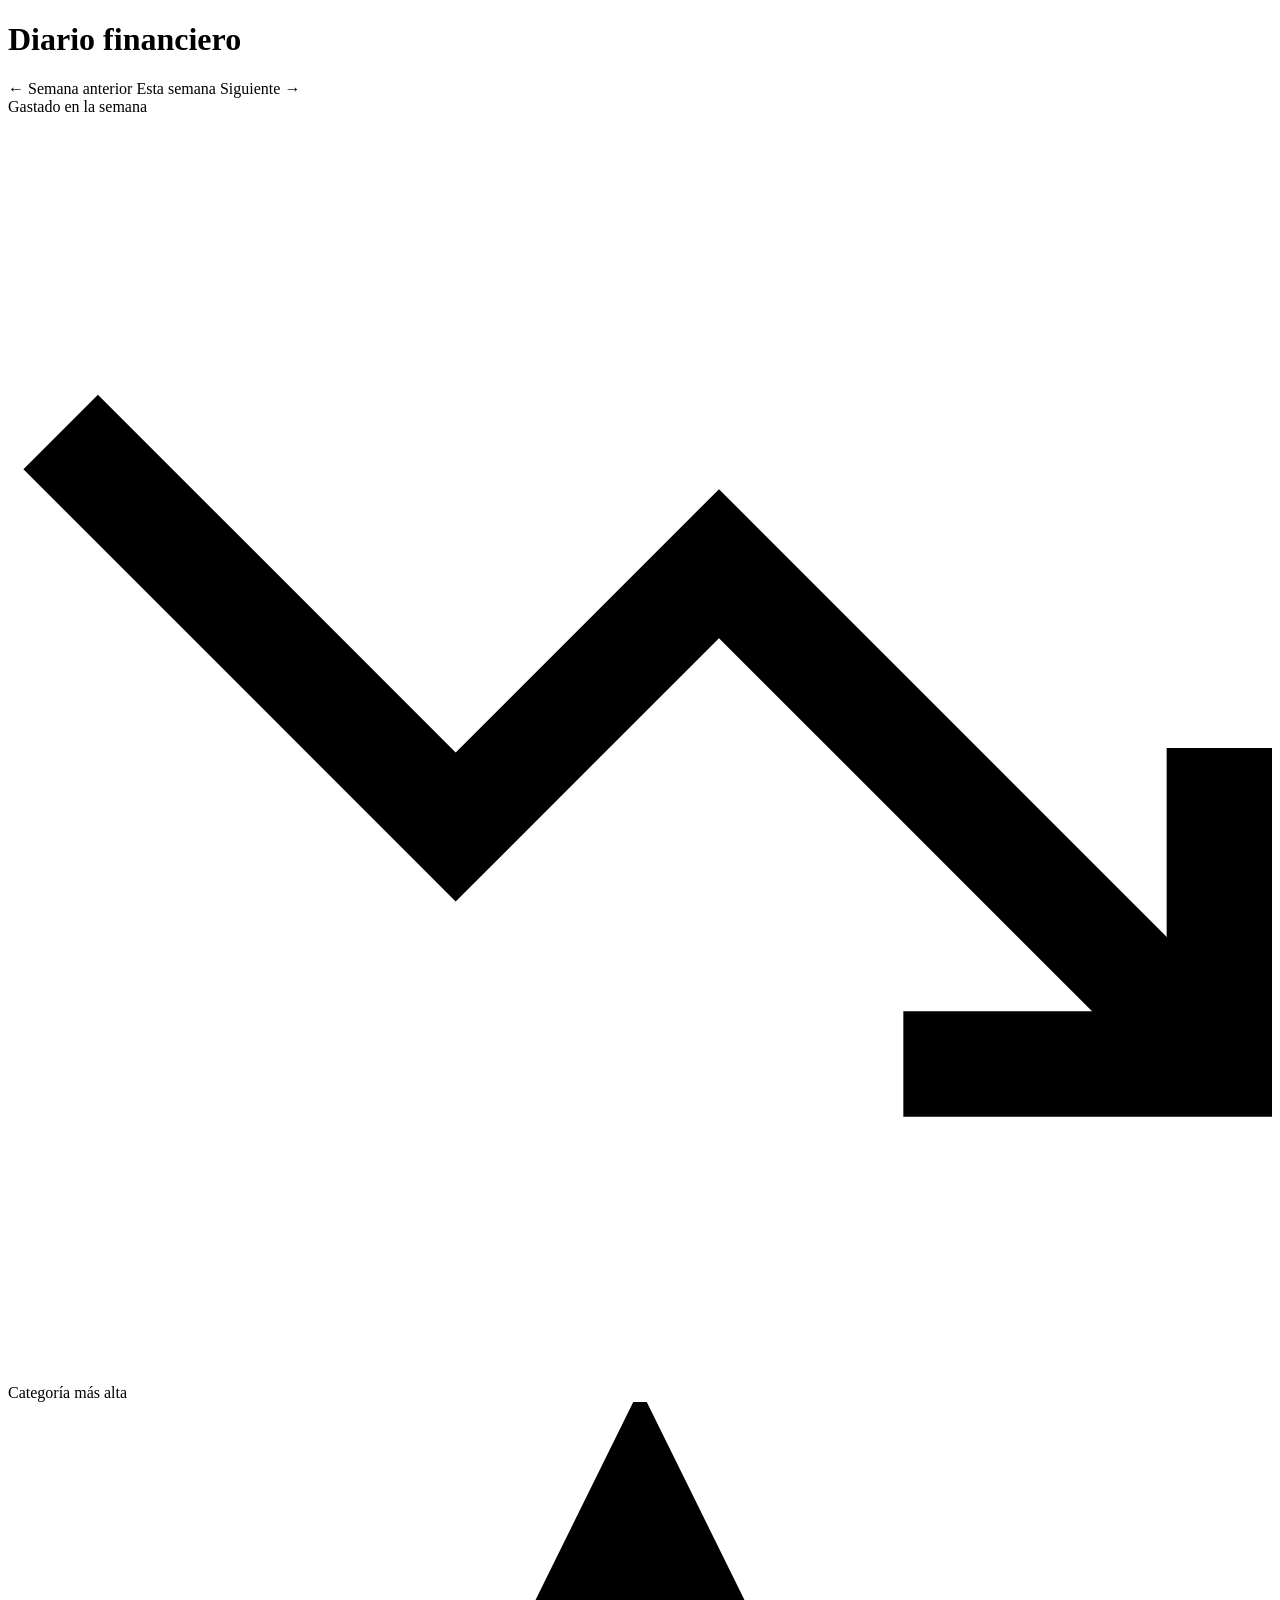
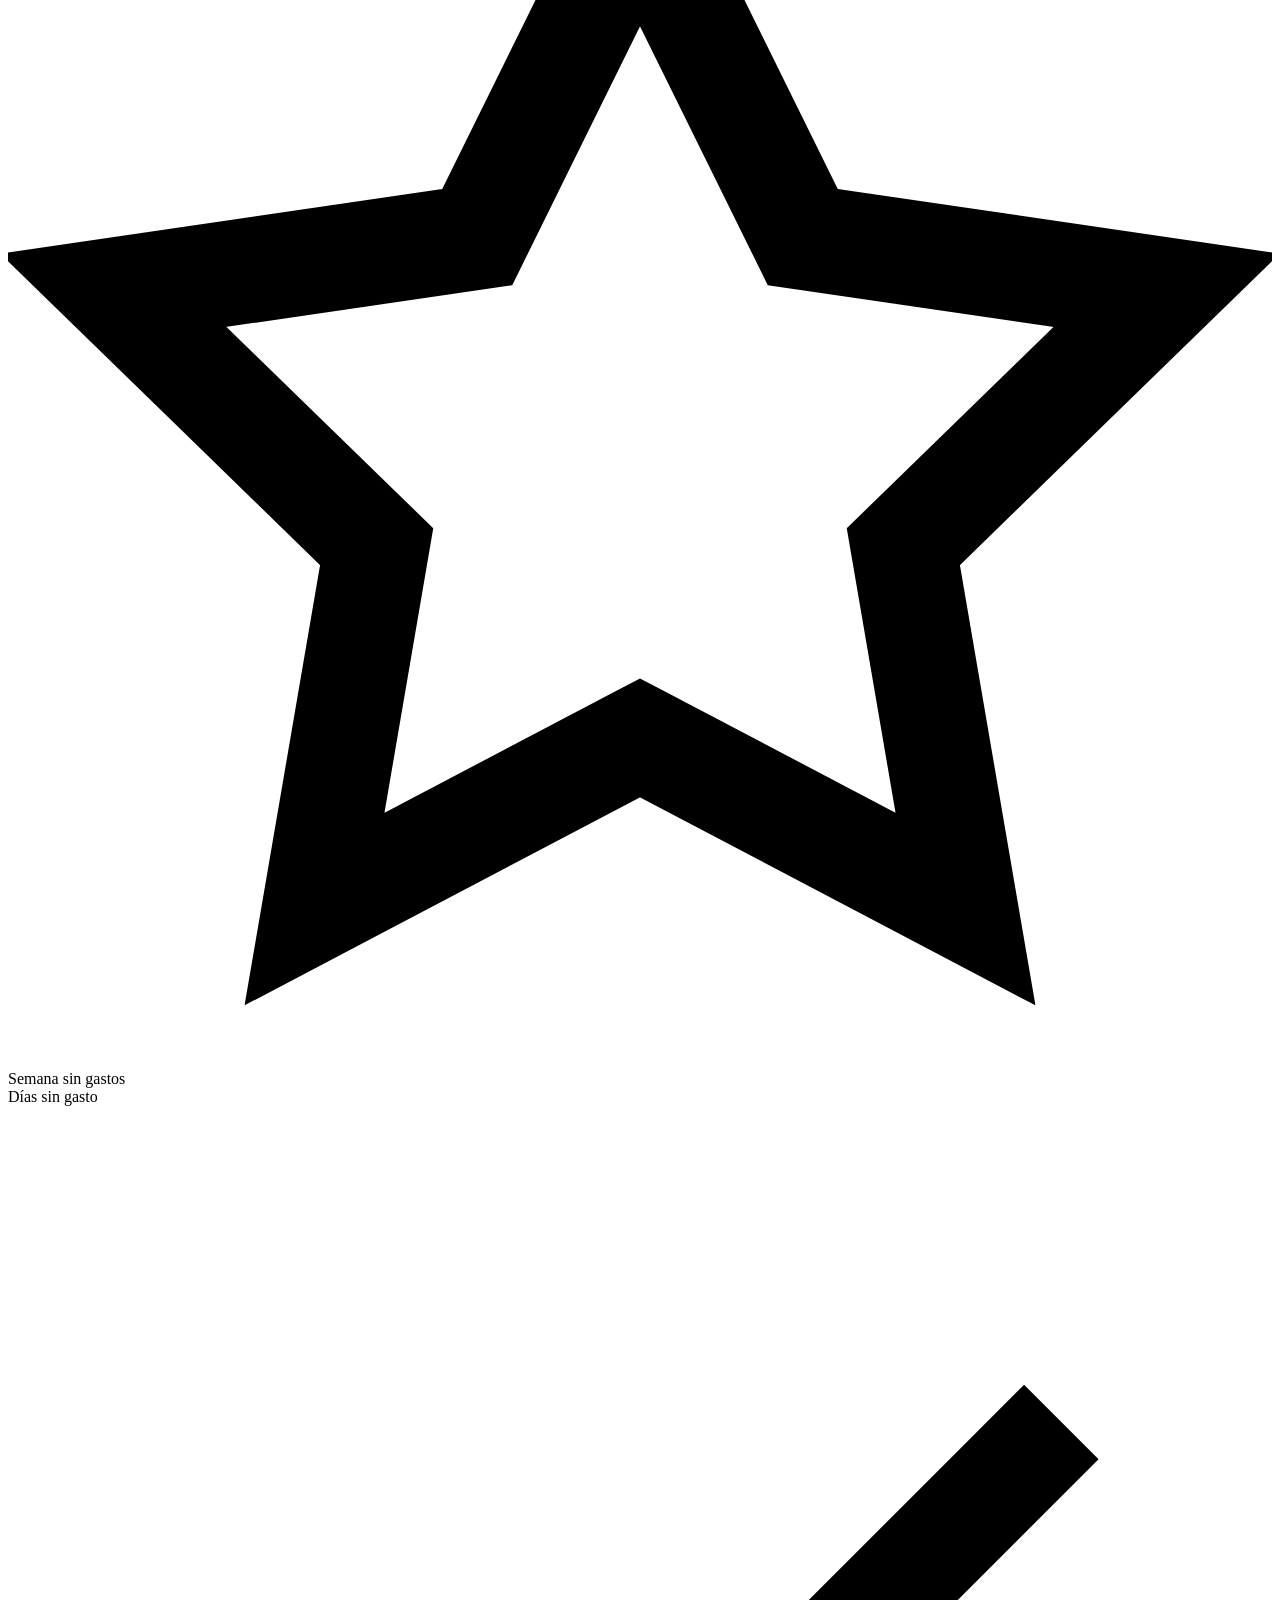
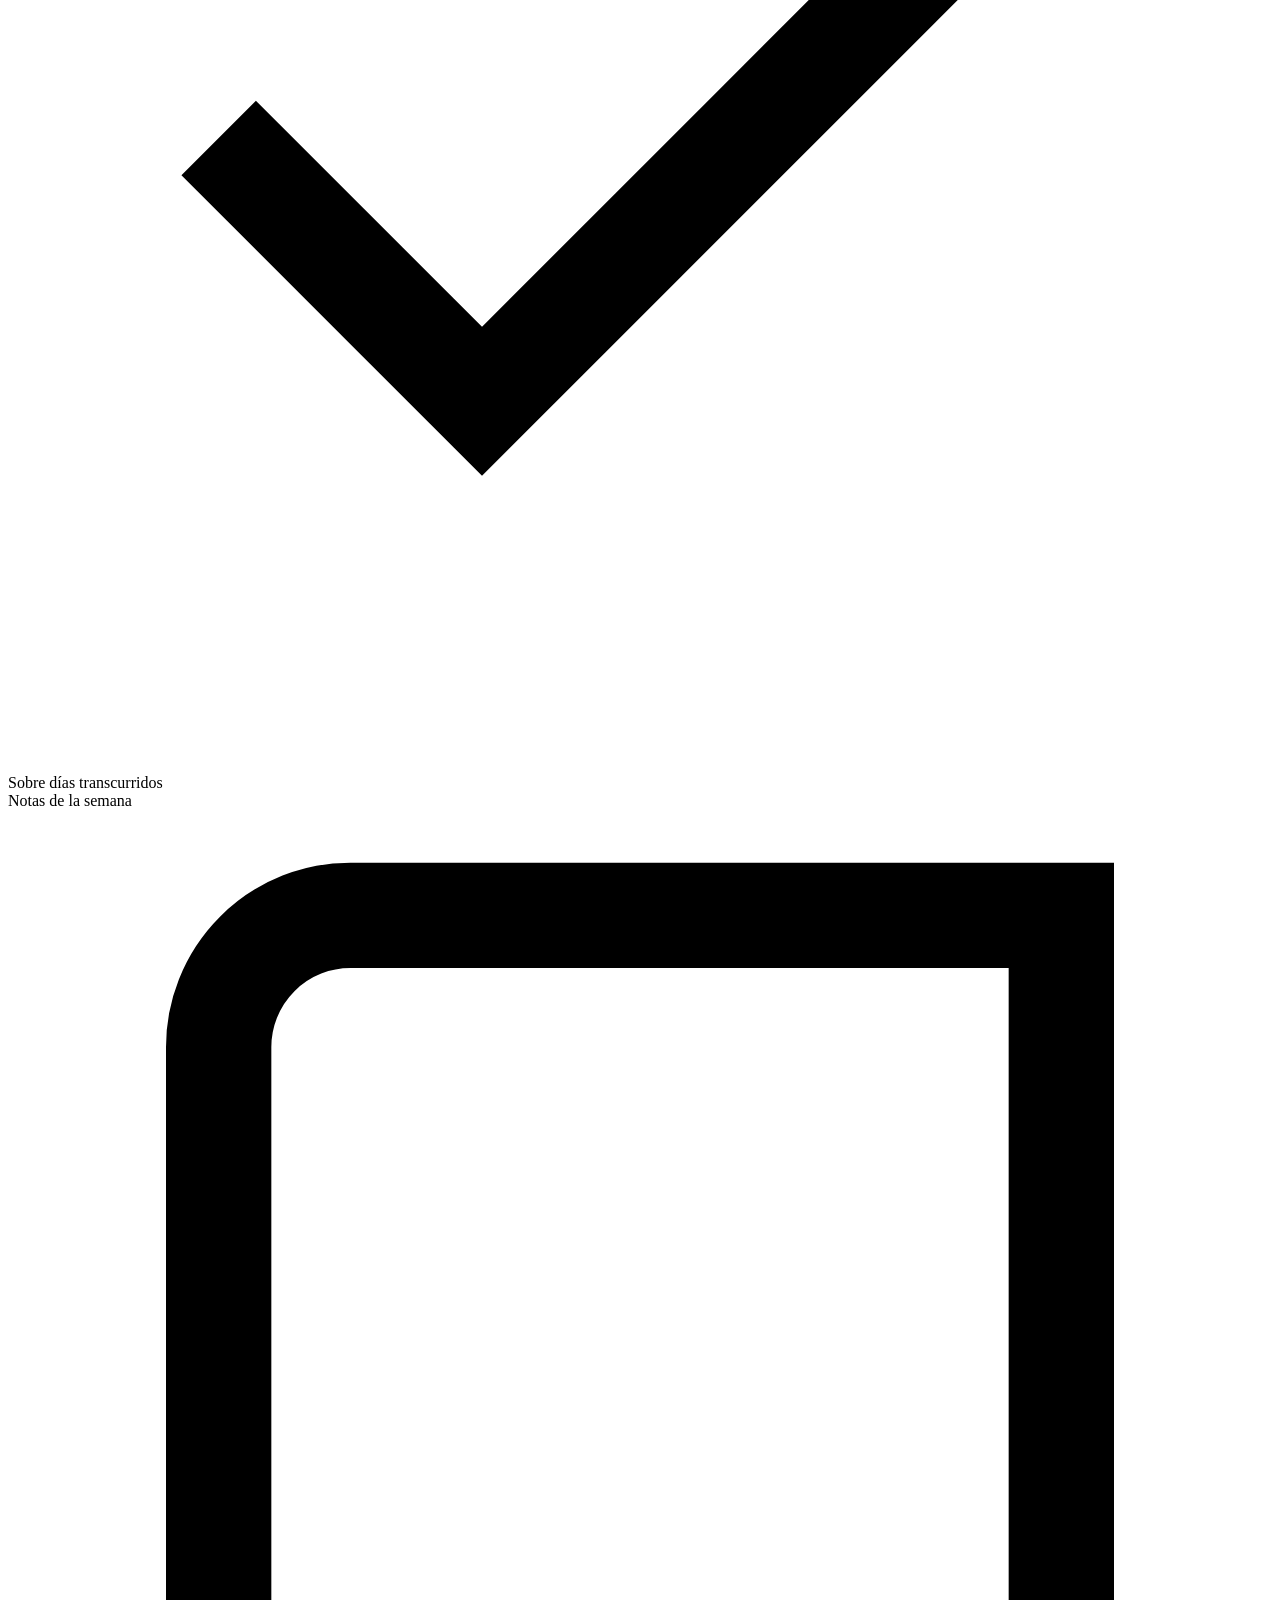
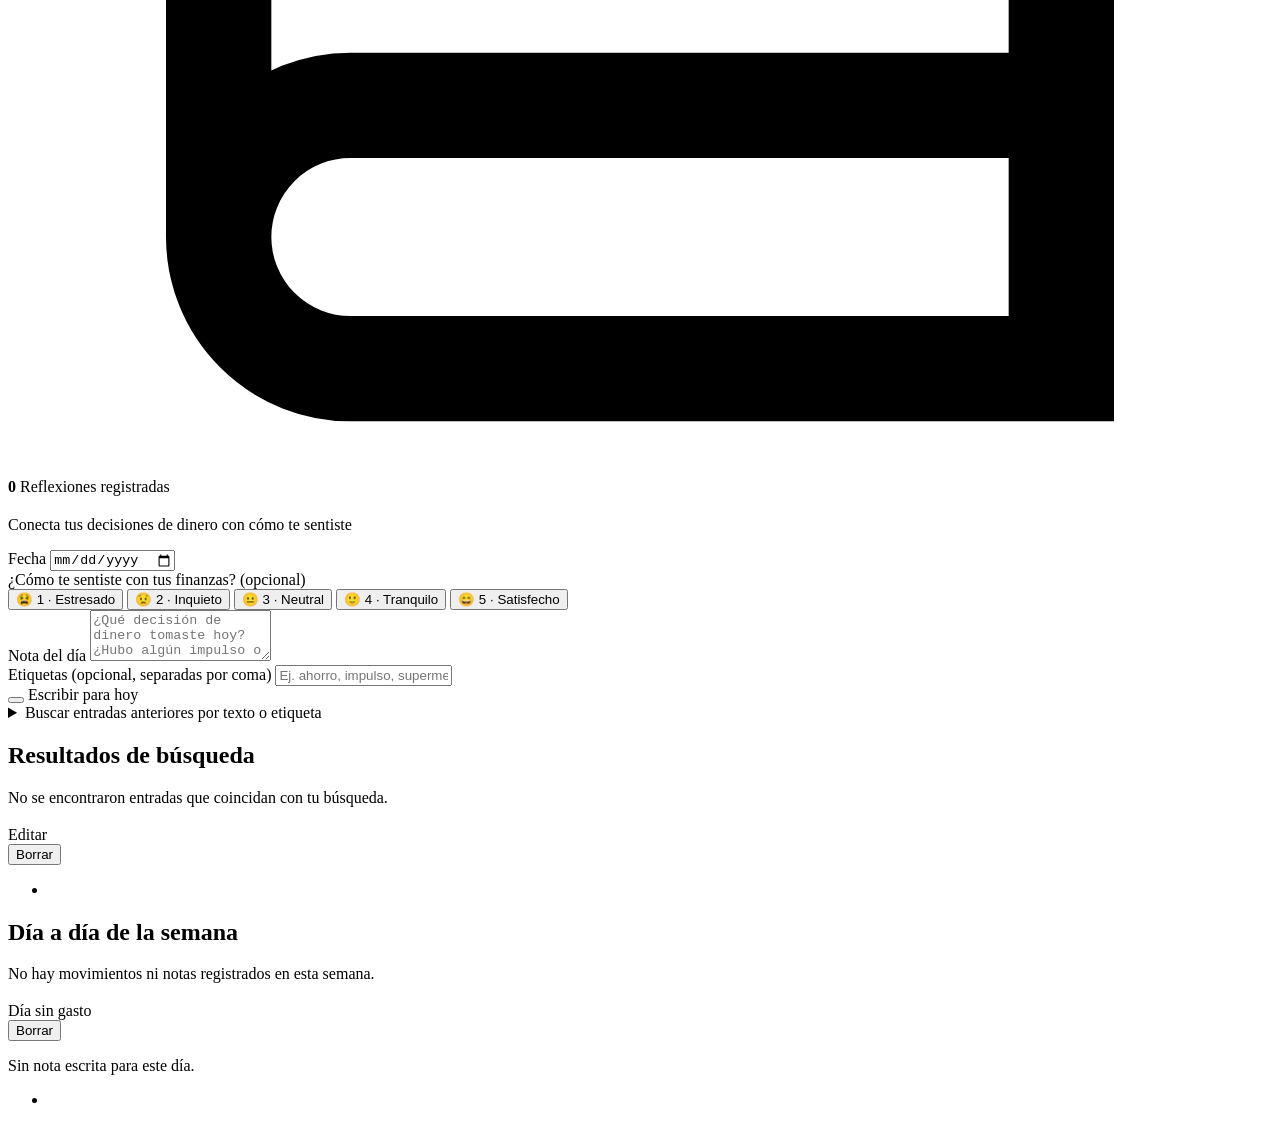
<file: src/main/resources/templates/diario/index.html>
<!DOCTYPE html>
<html lang="es" xmlns:th="http://www.thymeleaf.org">
<head th:replace="~{fragments/layout :: head('Diario')}"></head>
<body>
<div class="app-shell">
    <aside th:replace="~{fragments/layout :: sidebar}"></aside>
    <div th:replace="~{fragments/layout :: backdrop}"></div>

    <div class="app-main">
        <header th:replace="~{fragments/layout :: mobilebar('Diario')}"></header>

        <main class="main-content">
            <div class="page-header">
                <div>
                    <h1 class="page-title">Diario financiero</h1>
                    <p class="page-subtitle"
                       th:text="${'Semana del ' + #temporals.format(resumen.inicioSemana, 'dd/MM/yyyy') + ' al ' + #temporals.format(resumen.finSemana, 'dd/MM/yyyy')}"></p>
                </div>
                <div class="page-actions">
                    <a class="btn btn-ghost btn-sm" th:href="@{/diario(semana=${semanaAnterior})}">← Semana anterior</a>
                    <a class="btn btn-ghost btn-sm" th:href="@{/diario}">Esta semana</a>
                    <a class="btn btn-ghost btn-sm" th:href="@{/diario(semana=${semanaSiguiente})}">Siguiente →</a>
                </div>
            </div>

            <div th:if="${mensajeExito}" class="alert alert-success" role="status" th:text="${mensajeExito}"></div>

            <!-- Resumen semanal con iconos -->
            <section class="balance-grid weekly-grid" aria-label="Resumen semanal">
                <article class="card metric-card">
                    <div class="metric-top">
                        <span class="metric-label">Gastado en la semana</span>
                        <span class="metric-icon metric-icon-red" aria-hidden="true">
                            <svg viewBox="0 0 24 24" fill="none" stroke="currentColor" stroke-width="2">
                                <polyline points="23 18 13.5 8.5 8.5 13.5 1 6"/><polyline points="17 18 23 18 23 12"/>
                            </svg>
                        </span>
                    </div>
                    <strong class="metric-value metric-expense"
                            th:text="${'$' + #numbers.formatDecimal(resumen.totalGastado, 1, 'COMMA', 2, 'POINT')}"></strong>
                    <span class="metric-sub"
                          th:text="${'Ingresos: $' + #numbers.formatDecimal(resumen.totalIngresado, 1, 'COMMA', 2, 'POINT') + ' MXN'}"></span>
                </article>

                <article class="card metric-card">
                    <div class="metric-top">
                        <span class="metric-label">Categoría más alta</span>
                        <span class="metric-icon metric-icon-amber" aria-hidden="true">
                            <svg viewBox="0 0 24 24" fill="none" stroke="currentColor" stroke-width="2">
                                <path d="M12 2l3.09 6.26L22 9.27l-5 4.87 1.18 6.88L12 17.77l-6.18 3.25L7 14.14 2 9.27l6.91-1.01L12 2z"/>
                            </svg>
                        </span>
                    </div>
                    <strong class="metric-value"
                            th:text="${resumen.categoriaMasAlta != null ? resumen.categoriaMasAlta : 'Sin gastos'}"></strong>
                    <span class="metric-sub"
                          th:if="${resumen.categoriaMasAlta != null}"
                          th:text="${'$' + #numbers.formatDecimal(resumen.montoCategoriaMasAlta, 1, 'COMMA', 2, 'POINT') + ' MXN'}"></span>
                    <span class="metric-sub" th:if="${resumen.categoriaMasAlta == null}">Semana sin gastos</span>
                </article>

                <article class="card metric-card">
                    <div class="metric-top">
                        <span class="metric-label">Días sin gasto</span>
                        <span class="metric-icon metric-icon-green" aria-hidden="true">
                            <svg viewBox="0 0 24 24" fill="none" stroke="currentColor" stroke-width="2">
                                <polyline points="20 6 9 17 4 12"/>
                            </svg>
                        </span>
                    </div>
                    <strong class="metric-value metric-income"
                            th:text="${resumen.diasSinGasto + ' de ' + resumen.diasEvaluados + ' días'}"></strong>
                    <span class="metric-sub">Sobre días transcurridos</span>
                </article>

                <article class="card metric-card">
                    <div class="metric-top">
                        <span class="metric-label">Notas de la semana</span>
                        <span class="metric-icon metric-icon-blue" aria-hidden="true">
                            <svg viewBox="0 0 24 24" fill="none" stroke="currentColor" stroke-width="2">
                                <path d="M4 19.5v-15A2.5 2.5 0 0 1 6.5 2H20v20H6.5a2.5 2.5 0 0 1 0-5H20"/>
                            </svg>
                        </span>
                    </div>
                    <strong class="metric-value" th:text="${#lists.size(resumen.notasSemana)}">0</strong>
                    <span class="metric-sub">Reflexiones registradas</span>
                </article>
            </section>

            <!-- Editor de entrada diaria con selector visual de ánimo -->
            <section class="card section-card composer-card" id="editor-diario" aria-labelledby="titulo-editor-diario">
                <div class="section-header">
                    <div>
                        <h2 id="titulo-editor-diario"
                            th:text="${editandoExistente ? 'Editar reflexión del día' : 'Escribir en tu diario de hoy'}"></h2>
                        <span class="section-hint">Conecta tus decisiones de dinero con cómo te sentiste</span>
                    </div>
                </div>

                <form th:action="@{/diario}" th:object="${entradaForm}" method="post" class="quick-form" novalidate>
                    <input type="hidden" name="semana" th:value="${semanaReferencia}">
                    <input type="hidden" id="diario-animo" th:field="*{estadoDeAnimo}">

                    <div th:if="${#fields.hasGlobalErrors()}" class="alert alert-error" role="alert">
                        <p th:each="err : ${#fields.globalErrors()}" th:text="${err}"></p>
                    </div>

                    <div class="form-grid">
                        <div class="field">
                            <label for="diario-fecha">Fecha</label>
                            <input id="diario-fecha" type="date" th:field="*{fecha}" required>
                            <span class="field-error" th:if="${#fields.hasErrors('fecha')}" th:errors="*{fecha}"></span>
                        </div>

                        <div class="field field-wide">
                            <label>¿Cómo te sentiste con tus finanzas? (opcional)</label>
                            <div class="mood-picker" role="group" aria-label="Estado de ánimo">
                                <button type="button" class="mood-btn js-mood-btn" data-mood="1">😫 1 · Estresado</button>
                                <button type="button" class="mood-btn js-mood-btn" data-mood="2">😟 2 · Inquieto</button>
                                <button type="button" class="mood-btn js-mood-btn" data-mood="3">😐 3 · Neutral</button>
                                <button type="button" class="mood-btn js-mood-btn" data-mood="4">🙂 4 · Tranquilo</button>
                                <button type="button" class="mood-btn js-mood-btn" data-mood="5">😄 5 · Satisfecho</button>
                            </div>
                        </div>

                        <div class="field field-full">
                            <label for="diario-nota">Nota del día</label>
                            <textarea id="diario-nota"
                                      rows="3"
                                      maxlength="4000"
                                      placeholder="¿Qué decisión de dinero tomaste hoy? ¿Hubo algún impulso o un logro de ahorro?"
                                      th:field="*{nota}"
                                      required></textarea>
                            <span class="field-error" th:if="${#fields.hasErrors('nota')}" th:errors="*{nota}"></span>
                        </div>

                        <div class="field field-full">
                            <label for="diario-etiquetas">Etiquetas (opcional, separadas por coma)</label>
                            <input id="diario-etiquetas"
                                   type="text"
                                   maxlength="500"
                                   placeholder="Ej. ahorro, impulso, supermercado, meta"
                                   th:field="*{etiquetas}">
                        </div>
                    </div>

                    <div class="form-actions">
                        <button type="submit" class="btn btn-primary"
                                th:text="${editandoExistente ? 'Actualizar nota' : 'Guardar nota'}"></button>
                        <a th:if="${editandoExistente}" th:href="@{/diario(semana=${semanaReferencia})}" class="btn btn-ghost">Escribir para hoy</a>
                    </div>
                </form>
            </section>

            <!-- Buscador colapsable -->
            <details class="collapsible-card" th:open="${modoBusqueda}">
                <summary class="collapsible-summary">Buscar entradas anteriores por texto o etiqueta</summary>
                <div class="collapsible-body">
                    <form th:action="@{/diario}" method="get" class="filter-form">
                        <input type="hidden" name="semana" th:value="${semanaReferencia}">
                        <div class="field field-wide">
                            <label for="buscar-texto">Texto en nota o etiqueta</label>
                            <input id="buscar-texto" type="search" name="texto" placeholder="Buscar palabra clave..." th:value="${textoBusqueda}">
                        </div>
                        <div class="field">
                            <label for="buscar-etiqueta">Etiqueta exacta</label>
                            <input id="buscar-etiqueta" type="text" name="etiqueta" placeholder="Ej. impulso" th:value="${etiquetaBusqueda}">
                        </div>
                        <div class="filter-actions">
                            <button type="submit" class="btn btn-secondary">Buscar</button>
                            <a th:if="${modoBusqueda}" th:href="@{/diario(semana=${semanaReferencia})}" class="btn btn-ghost">Limpiar</a>
                        </div>
                    </form>

                    <div class="recent-categories" th:if="${!#lists.isEmpty(etiquetasDisponibles)}">
                        <span class="recent-label">Tus etiquetas:</span>
                        <div class="chips">
                            <a class="chip chip-link"
                               th:each="etq : ${etiquetasDisponibles}"
                               th:classappend="${etiquetaBusqueda.equalsIgnoreCase(etq)} ? ' active' : ''"
                               th:href="@{/diario(semana=${semanaReferencia}, etiqueta=${etq})}"
                               th:text="${'#' + etq}"></a>
                        </div>
                    </div>
                </div>
            </details>

            <!-- Resultados o Semana con tarjetas estilo calendario -->
            <section th:if="${modoBusqueda}" class="card section-card" aria-labelledby="titulo-resultados">
                <div class="section-header">
                    <h2 id="titulo-resultados">Resultados de búsqueda</h2>
                    <span class="section-hint" th:text="${#lists.size(resultadosBusqueda) + ' entrada(s)'}"></span>
                </div>

                <div th:if="${#lists.isEmpty(resultadosBusqueda)}" class="empty-state">
                    <p>No se encontraron entradas que coincidan con tu búsqueda.</p>
                </div>

                <div class="timeline" th:if="${!#lists.isEmpty(resultadosBusqueda)}">
                    <article class="day-card" th:each="dia : ${resultadosBusqueda}">
                        <div class="day-card-layout">
                            <div class="calendar-badge">
                                <div class="calendar-badge-month" th:text="${#temporals.format(dia.fecha, 'MMM')}"></div>
                                <div class="calendar-badge-day" th:text="${dia.fecha.dayOfMonth}"></div>
                            </div>
                            <div class="day-card-body">
                                <div class="day-header">
                                    <div>
                                        <h3 class="day-title" th:text="${dia.etiquetaDia}"></h3>
                                        <div class="day-totals">
                                            <span class="text-income" th:if="${dia.totalIngresos.signum() > 0}"
                                                  th:text="${'+$' + #numbers.formatDecimal(dia.totalIngresos, 1, 'COMMA', 2, 'POINT')}"></span>
                                            <span class="text-expense" th:if="${dia.totalGastos.signum() > 0}"
                                                  th:text="${'-$' + #numbers.formatDecimal(dia.totalGastos, 1, 'COMMA', 2, 'POINT')}"></span>
                                        </div>
                                    </div>
                                    <div class="day-actions">
                                        <a class="btn-link" th:href="@{/diario(semana=${dia.fecha}, fecha=${dia.fecha})}">Editar</a>
                                        <form th:action="@{/diario/{id}/eliminar(id=${dia.entrada.id})}"
                                              method="post" class="inline-form"
                                              th:attr="data-descripcion=${'la entrada del ' + #temporals.format(dia.fecha, 'dd/MM/yyyy')}">
                                            <input type="hidden" name="semana" th:value="${semanaReferencia}">
                                            <button type="button" class="btn-link btn-danger js-delete-trigger">Borrar</button>
                                        </form>
                                    </div>
                                </div>

                                <div class="note-box">
                                    <div class="note-meta">
                                        <span class="mood-badge" th:if="${dia.entrada.estadoDeAnimo != null}" th:text="${dia.entrada.etiquetaAnimo()}"></span>
                                        <div class="chips" th:if="${!#lists.isEmpty(dia.entrada.listaEtiquetas())}">
                                            <a class="tag tag-link" th:each="etq : ${dia.entrada.listaEtiquetas()}"
                                               th:href="@{/diario(semana=${semanaReferencia}, etiqueta=${etq})}" th:text="${'#' + etq}"></a>
                                        </div>
                                    </div>
                                    <p class="note-text" th:text="${dia.entrada.nota}"></p>
                                </div>

                                <ul class="day-movements" th:if="${!#lists.isEmpty(dia.movimientos)}">
                                    <li class="day-movement-item" th:each="mov : ${dia.movimientos}">
                                        <span class="mov-desc" th:text="${mov.descripcion}"></span>
                                        <span class="tag" th:text="${mov.categoria.nombre}"></span>
                                        <span class="mov-amount"
                                              th:classappend="${mov.tipo.name() == 'INGRESO'} ? ' text-income' : ' text-expense'"
                                              th:text="${(mov.tipo.name() == 'INGRESO' ? '+' : '-') + '$' + #numbers.formatDecimal(mov.monto, 1, 'COMMA', 2, 'POINT')}"></span>
                                    </li>
                                </ul>
                            </div>
                        </div>
                    </article>
                </div>
            </section>

            <section th:if="${!modoBusqueda}" aria-labelledby="titulo-semana-dias">
                <div class="section-header">
                    <h2 id="titulo-semana-dias">Día a día de la semana</h2>
                    <span class="section-hint" th:text="${#lists.size(resumen.dias) + ' día(s) con actividad'}"></span>
                </div>

                <div th:if="${#lists.isEmpty(resumen.dias)}" class="card section-card empty-state">
                    <p>No hay movimientos ni notas registrados en esta semana.</p>
                </div>

                <div class="timeline" th:if="${!#lists.isEmpty(resumen.dias)}">
                    <article class="day-card" th:each="dia : ${resumen.dias}">
                        <div class="day-card-layout">
                            <div class="calendar-badge">
                                <div class="calendar-badge-month" th:text="${#temporals.format(dia.fecha, 'MMM')}"></div>
                                <div class="calendar-badge-day" th:text="${dia.fecha.dayOfMonth}"></div>
                            </div>
                            <div class="day-card-body">
                                <div class="day-header">
                                    <div>
                                        <h3 class="day-title" th:text="${dia.etiquetaDia}"></h3>
                                        <div class="day-totals">
                                            <span class="text-income" th:if="${dia.totalIngresos.signum() > 0}"
                                                  th:text="${'Ingresos: +$' + #numbers.formatDecimal(dia.totalIngresos, 1, 'COMMA', 2, 'POINT')}"></span>
                                            <span class="text-expense" th:if="${dia.totalGastos.signum() > 0}"
                                                  th:text="${'Gastos: -$' + #numbers.formatDecimal(dia.totalGastos, 1, 'COMMA', 2, 'POINT')}"></span>
                                            <span class="status-badge status-normal" th:if="${dia.totalGastos.signum() == 0}">Día sin gasto</span>
                                        </div>
                                    </div>
                                    <div class="day-actions">
                                        <a class="btn-link"
                                           th:href="@{/diario(semana=${semanaReferencia}, fecha=${dia.fecha})}"
                                           th:text="${dia.entrada != null ? 'Editar nota' : 'Escribir nota'}"></a>
                                        <form th:if="${dia.entrada != null}"
                                              th:action="@{/diario/{id}/eliminar(id=${dia.entrada.id})}"
                                              method="post" class="inline-form"
                                              th:attr="data-descripcion=${'la entrada del ' + #temporals.format(dia.fecha, 'dd/MM/yyyy')}">
                                            <input type="hidden" name="semana" th:value="${semanaReferencia}">
                                            <button type="button" class="btn-link btn-danger js-delete-trigger">Borrar</button>
                                        </form>
                                    </div>
                                </div>

                                <div class="note-box" th:if="${dia.entrada != null}">
                                    <div class="note-meta">
                                        <span class="mood-badge" th:if="${dia.entrada.estadoDeAnimo != null}" th:text="${dia.entrada.etiquetaAnimo()}"></span>
                                        <div class="chips" th:if="${!#lists.isEmpty(dia.entrada.listaEtiquetas())}">
                                            <a class="tag tag-link" th:each="etq : ${dia.entrada.listaEtiquetas()}"
                                               th:href="@{/diario(semana=${semanaReferencia}, etiqueta=${etq})}" th:text="${'#' + etq}"></a>
                                        </div>
                                    </div>
                                    <p class="note-text" th:text="${dia.entrada.nota}"></p>
                                </div>

                                <p class="day-no-note" th:if="${dia.entrada == null}">Sin nota escrita para este día.</p>

                                <ul class="day-movements" th:if="${!#lists.isEmpty(dia.movimientos)}">
                                    <li class="day-movement-item" th:each="mov : ${dia.movimientos}">
                                        <span class="mov-desc" th:text="${mov.descripcion}"></span>
                                        <span class="tag" th:text="${mov.categoria.nombre}"></span>
                                        <span class="text-muted mov-account" th:text="${mov.cuenta.nombre}"></span>
                                        <span class="mov-amount"
                                              th:classappend="${mov.tipo.name() == 'INGRESO'} ? ' text-income' : ' text-expense'"
                                              th:text="${(mov.tipo.name() == 'INGRESO' ? '+' : '-') + '$' + #numbers.formatDecimal(mov.monto, 1, 'COMMA', 2, 'POINT')}"></span>
                                    </li>
                                </ul>
                            </div>
                        </div>
                    </article>
                </div>
            </section>
        </main>

        <dialog id="confirm-delete-dialog" class="confirm-dialog" aria-labelledby="dialog-title">
            <h3 id="dialog-title">Eliminar entrada</h3>
            <p id="dialog-message">¿Seguro que deseas eliminar esta entrada?</p>
            <div class="dialog-actions">
                <button type="button" id="dialog-cancel" class="btn btn-ghost">Cancelar</button>
                <button type="button" id="dialog-confirm" class="btn btn-danger-solid">Eliminar</button>
            </div>
        </dialog>

        <footer th:replace="~{fragments/layout :: footer}"></footer>
        <nav th:replace="~{fragments/layout :: bottomnav}"></nav>
    </div>
</div>
</body>
</html>
</file>
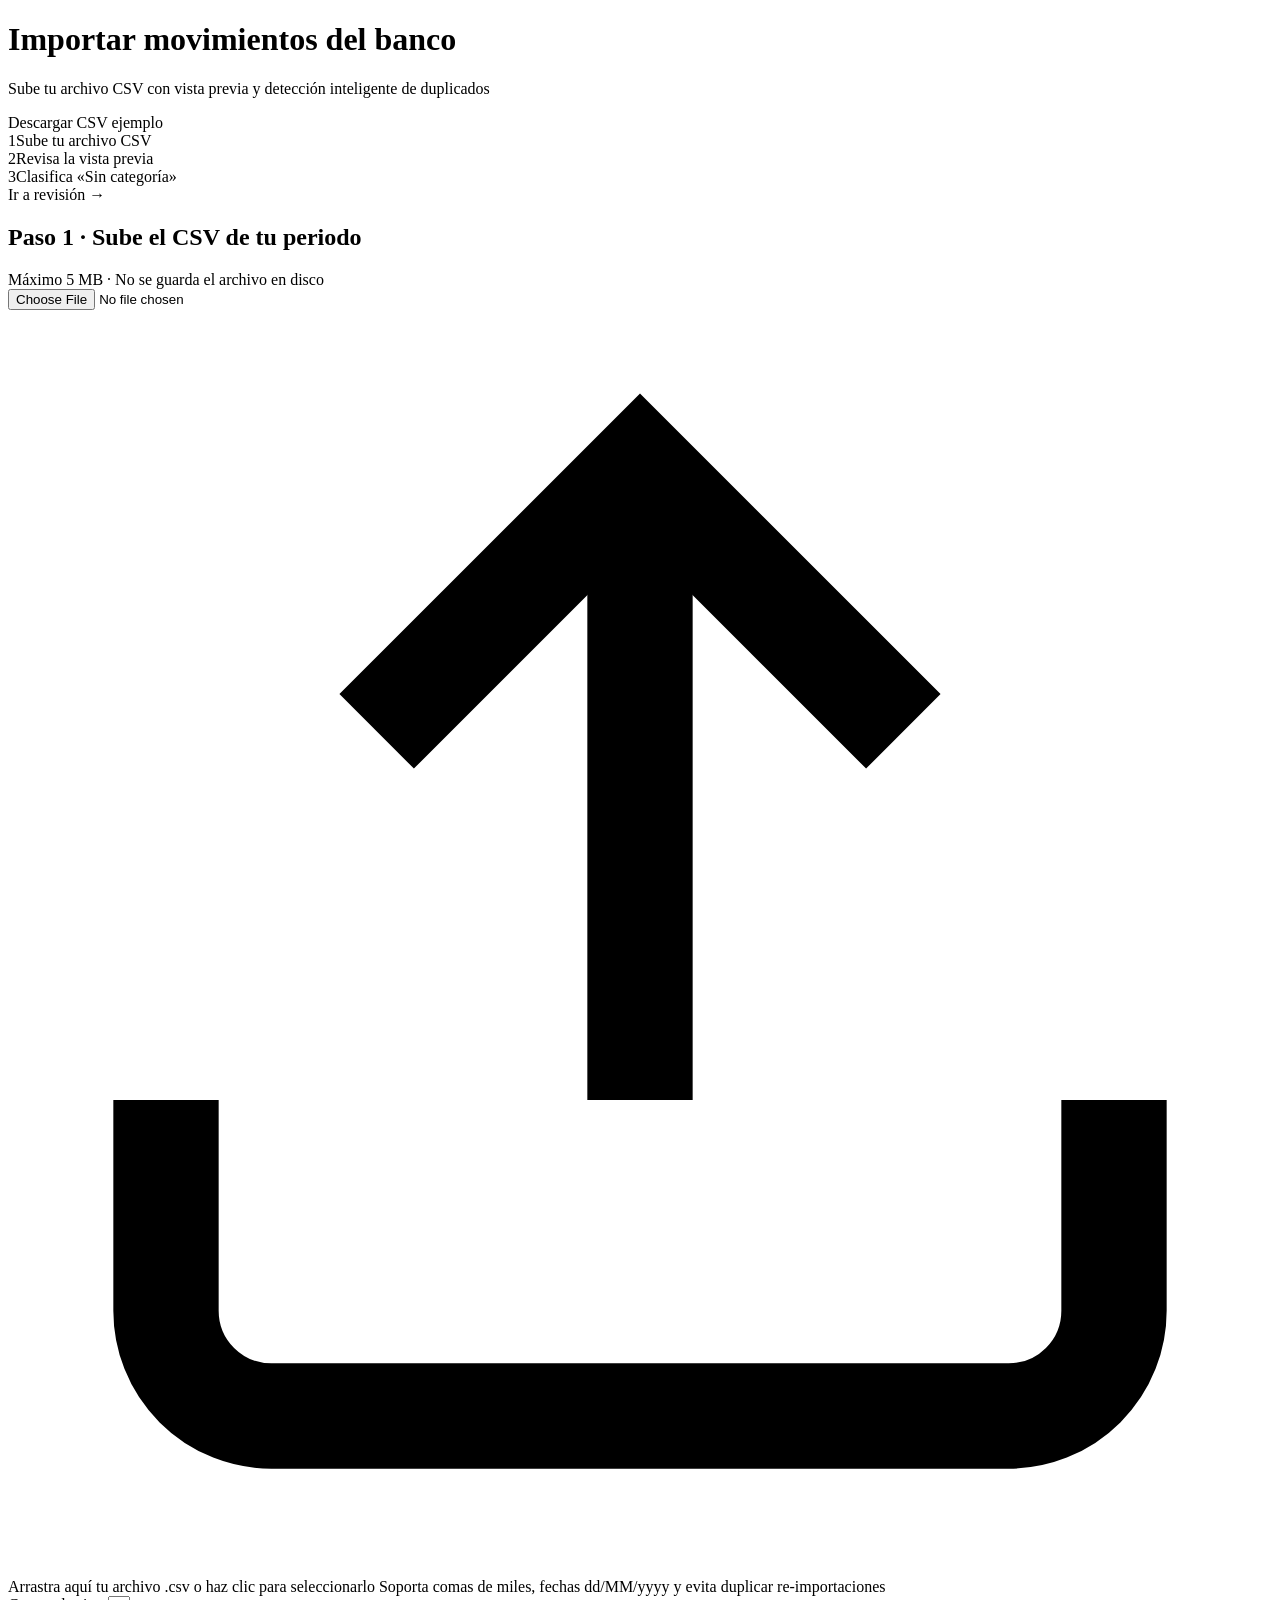
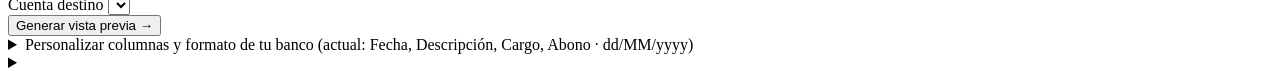
<file: src/main/resources/templates/importacion/index.html>
<!DOCTYPE html>
<html lang="es" xmlns:th="http://www.thymeleaf.org">
<head th:replace="~{fragments/layout :: head('Importar CSV')}"></head>
<body>
<div class="app-shell">
    <aside th:replace="~{fragments/layout :: sidebar}"></aside>
    <div th:replace="~{fragments/layout :: backdrop}"></div>

    <div class="app-main">
        <header th:replace="~{fragments/layout :: mobilebar('Importar CSV')}"></header>

        <main class="main-content">
            <div class="page-header">
                <div>
                    <h1 class="page-title">Importar movimientos del banco</h1>
                    <p class="page-subtitle">Sube tu archivo CSV con vista previa y detección inteligente de duplicados</p>
                </div>
                <div class="page-actions">
                    <a th:href="@{/importacion/ejemplo.csv}" class="btn btn-ghost btn-sm">Descargar CSV ejemplo</a>
                    <a th:href="@{/importacion/revision}" class="btn btn-secondary btn-sm"
                       th:text="${'Revisar sin categoría (' + pendientesCount + ')'}"></a>
                </div>
            </div>

            <div class="steps-bar" aria-label="Pasos de importación">
                <div class="step-item active"><span class="step-num">1</span><span>Sube tu archivo CSV</span></div>
                <div class="step-item"><span class="step-num">2</span><span>Revisa la vista previa</span></div>
                <div class="step-item"><span class="step-num">3</span><span>Clasifica «Sin categoría»</span></div>
            </div>

            <div th:if="${mensajeExito}" class="alert alert-success" role="status" th:text="${mensajeExito}"></div>
            <div th:if="${mensajeError}" class="alert alert-error" role="alert" th:text="${mensajeError}"></div>

            <section th:if="${pendientesCount > 0}" class="alert alert-warning" role="status">
                <strong th:text="${'Tienes ' + pendientesCount + ' movimiento(s) en «Sin categoría» pendientes de revisar. '}"></strong>
                <a th:href="@{/importacion/revision}" class="alert-link">Ir a revisión →</a>
            </section>

            <!-- Paso 1: Dropzone amigable + cuenta + formato avanzado colapsable -->
            <section class="card section-card" aria-labelledby="titulo-importar">
                <div class="section-header">
                    <h2 id="titulo-importar">Paso 1 · Sube el CSV de tu periodo</h2>
                    <span class="section-hint">Máximo 5 MB · No se guarda el archivo en disco</span>
                </div>

                <form th:action="@{/importacion/vista-previa}"
                      th:object="${importacionForm}"
                      method="post"
                      enctype="multipart/form-data"
                      class="quick-form">

                    <div id="csv-dropzone" class="csv-dropzone">
                        <input id="archivo-csv" type="file" name="archivo" accept=".csv,text/csv" required>
                        <span class="dropzone-icon" aria-hidden="true">
                            <svg class="nav-icon" viewBox="0 0 24 24" fill="none" stroke="currentColor" stroke-width="2">
                                <path d="M21 15v4a2 2 0 0 1-2 2H5a2 2 0 0 1-2-2v-4"/>
                                <polyline points="17 8 12 3 7 8"/>
                                <line x1="12" y1="3" x2="12" y2="15"/>
                            </svg>
                        </span>
                        <span id="csv-file-name" class="dropzone-title">Arrastra aquí tu archivo .csv o haz clic para seleccionarlo</span>
                        <span class="dropzone-sub">Soporta comas de miles, fechas dd/MM/yyyy y evita duplicar re-importaciones</span>
                    </div>

                    <div class="form-grid rules-table-wrap">
                        <div class="field field-wide">
                            <label for="imp-cuenta">Cuenta destino</label>
                            <select id="imp-cuenta" th:field="*{cuentaId}" required>
                                <option th:each="cta : ${cuentas}"
                                        th:value="${cta.id}"
                                        th:text="${cta.nombre + ' (' + cta.tipo.etiqueta + ')'}"></option>
                            </select>
                        </div>
                        <div class="filter-actions">
                            <button type="submit" class="btn btn-primary">Generar vista previa →</button>
                        </div>
                    </div>

                    <!-- Configuración avanzada colapsable para mantener limpia la pantalla -->
                    <details class="edit-card-details rules-table-wrap"
                             th:open="${mensajeError != null}">
                        <summary>Personalizar columnas y formato de tu banco (actual: Fecha, Descripción, Cargo, Abono · dd/MM/yyyy)</summary>
                        <div class="form-grid edit-card-form">
                            <div class="field">
                                <label for="imp-separador">Separador</label>
                                <select id="imp-separador" th:field="*{separador}">
                                    <option value=",">Coma (,)</option>
                                    <option value=";">Punto y coma (;)</option>
                                    <option value="\t">Tabulador</option>
                                    <option value="|">Barra vertical (|)</option>
                                </select>
                            </div>

                            <div class="field">
                                <label for="imp-formato-fecha">Formato de fecha</label>
                                <input id="imp-formato-fecha" type="text" th:field="*{formatoFecha}" placeholder="dd/MM/yyyy" required>
                                <span class="metric-sub">Ej.: dd/MM/yyyy, yyyy-MM-dd</span>
                            </div>

                            <div class="field">
                                <label for="imp-col-fecha">Columna fecha (nombre o #)</label>
                                <input id="imp-col-fecha" type="text" th:field="*{columnaFecha}" placeholder="Fecha" required>
                            </div>

                            <div class="field">
                                <label for="imp-col-desc">Columna descripción (nombre o #)</label>
                                <input id="imp-col-desc" type="text" th:field="*{columnaDescripcion}" placeholder="Descripción" required>
                            </div>

                            <div class="field">
                                <label for="imp-col-cargo">Columna cargo (gasto)</label>
                                <input id="imp-col-cargo" type="text" th:field="*{columnaCargo}" placeholder="Cargo">
                            </div>

                            <div class="field">
                                <label for="imp-col-abono">Columna abono (ingreso)</label>
                                <input id="imp-col-abono" type="text" th:field="*{columnaAbono}" placeholder="Abono">
                                <span class="metric-sub">Si es una sola columna con +/-, repite el nombre en ambas</span>
                            </div>
                        </div>

                        <label class="check-inline">
                            <input type="checkbox" th:field="*{primeraFilaEsEncabezado}">
                            <span>La primera fila del CSV contiene encabezados</span>
                        </label>
                    </details>
                </form>
            </section>

            <!-- Reglas automáticas -->
            <details class="collapsible-card" th:open="${!#lists.isEmpty(reglas)}">
                <summary class="collapsible-summary">
                    <span th:text="${'Reglas automáticas de categorización (' + #lists.size(reglas) + ')'}"></span>
                </summary>
                <div class="collapsible-body">
                    <form th:action="@{/importacion/reglas}" method="post" class="new-cat-form">
                        <div class="field field-wide">
                            <label for="regla-texto">Cuando la descripción contenga</label>
                            <input id="regla-texto" type="text" name="textoContiene" maxlength="120"
                                   placeholder="Ej. supermercado, cafeteria, farmacia, nomina..." required>
                        </div>
                        <div class="field">
                            <label for="regla-categoria">Asignar categoría</label>
                            <select id="regla-categoria" name="categoriaId" required>
                                <option value="">Selecciona categoría</option>
                                <option th:each="cat : ${categorias}" th:value="${cat.id}" th:text="${cat.nombre}"></option>
                            </select>
                        </div>
                        <div class="filter-actions">
                            <button type="submit" class="btn btn-secondary">Guardar regla</button>
                        </div>
                    </form>

                    <div th:if="${#lists.isEmpty(reglas)}" class="empty-state">
                        <p>Aún no has creado reglas automáticas.</p>
                    </div>

                    <div th:if="${!#lists.isEmpty(reglas)}" class="table-wrapper rules-table-wrap">
                        <table class="data-table">
                            <thead>
                            <tr>
                                <th>Texto contenido</th>
                                <th>Categoría asignada</th>
                                <th class="col-actions">Acciones</th>
                            </tr>
                            </thead>
                            <tbody>
                            <tr th:each="regla : ${reglas}">
                                <td><code th:text="${regla.textoContiene}"></code></td>
                                <td><span class="tag" th:text="${regla.categoria.nombre}"></span></td>
                                <td class="col-actions">
                                    <form th:action="@{/importacion/reglas/{id}/eliminar(id=${regla.id})}" method="post" class="inline-form">
                                        <button type="submit" class="btn-link btn-danger">Eliminar</button>
                                    </form>
                                </td>
                            </tr>
                            </tbody>
                        </table>
                    </div>
                </div>
            </details>
        </main>

        <footer th:replace="~{fragments/layout :: footer}"></footer>
        <nav th:replace="~{fragments/layout :: bottomnav}"></nav>
    </div>
</div>
</body>
</html>
</file>
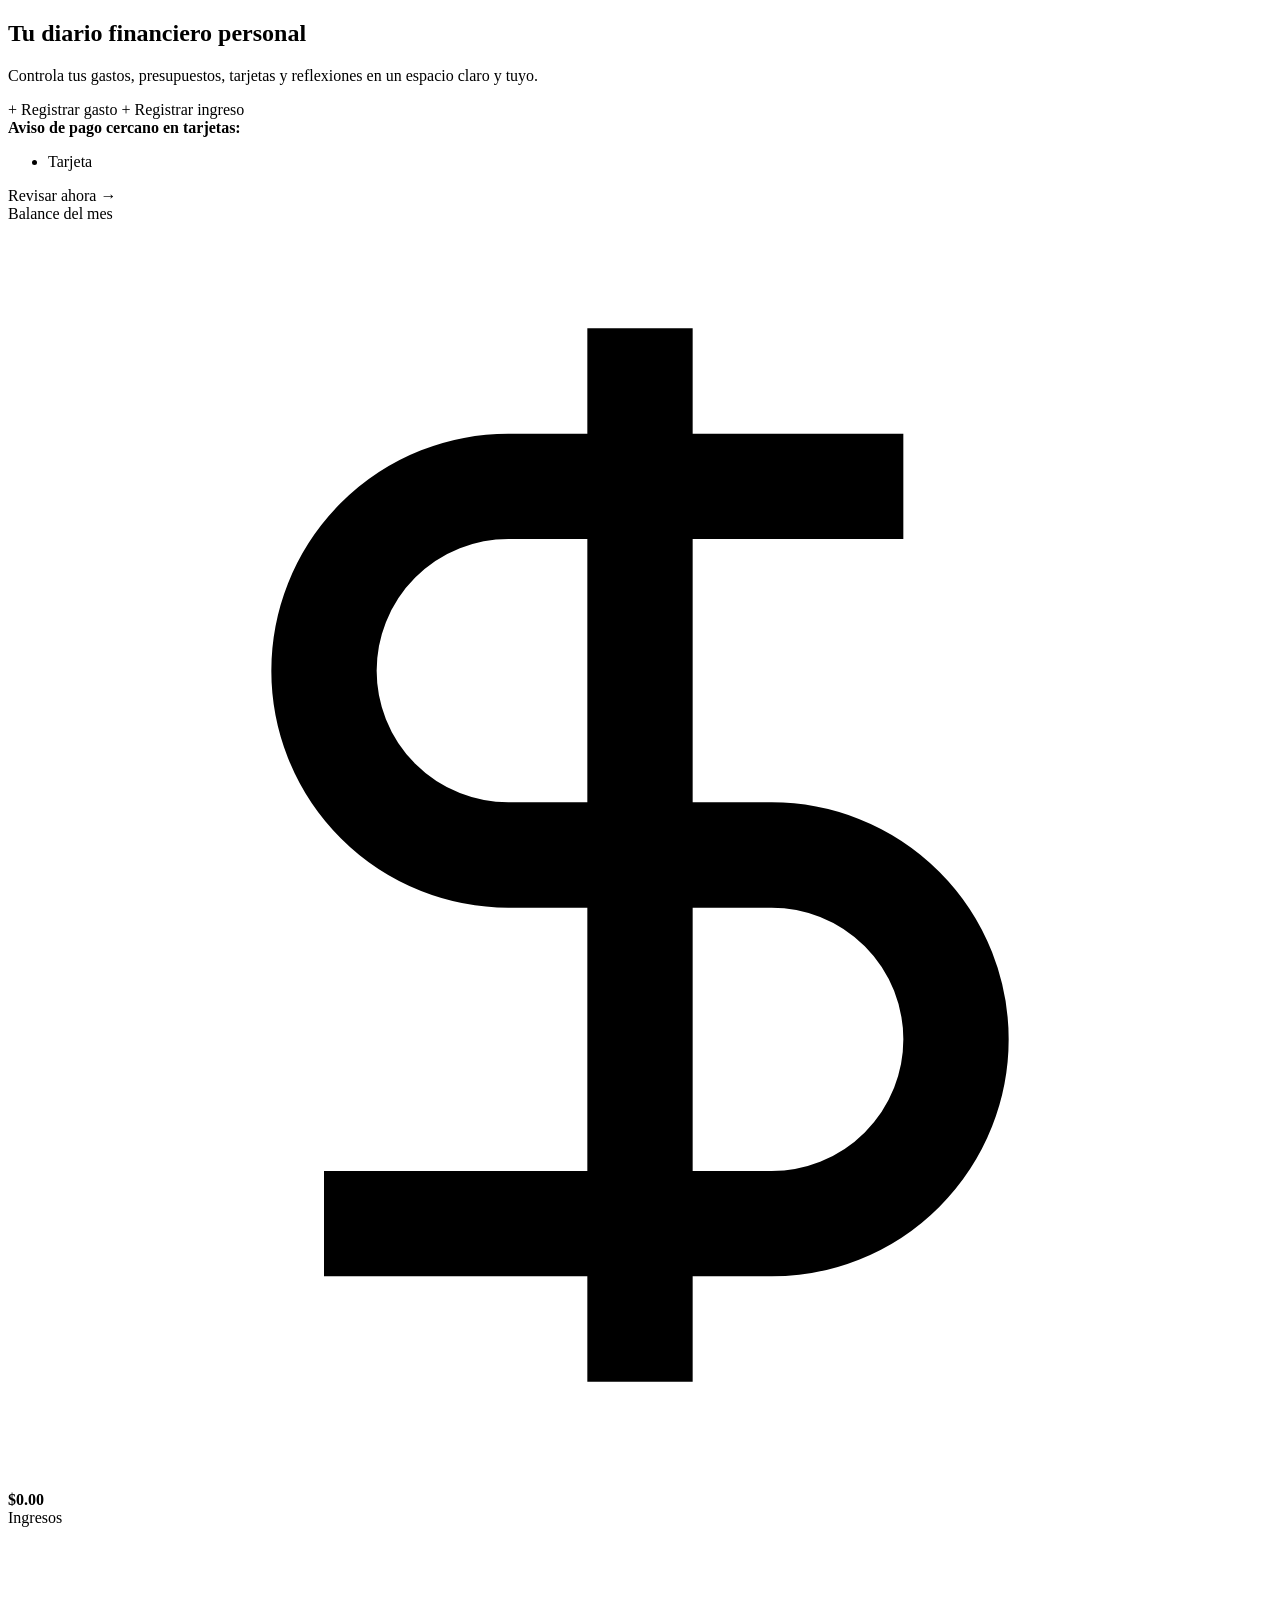
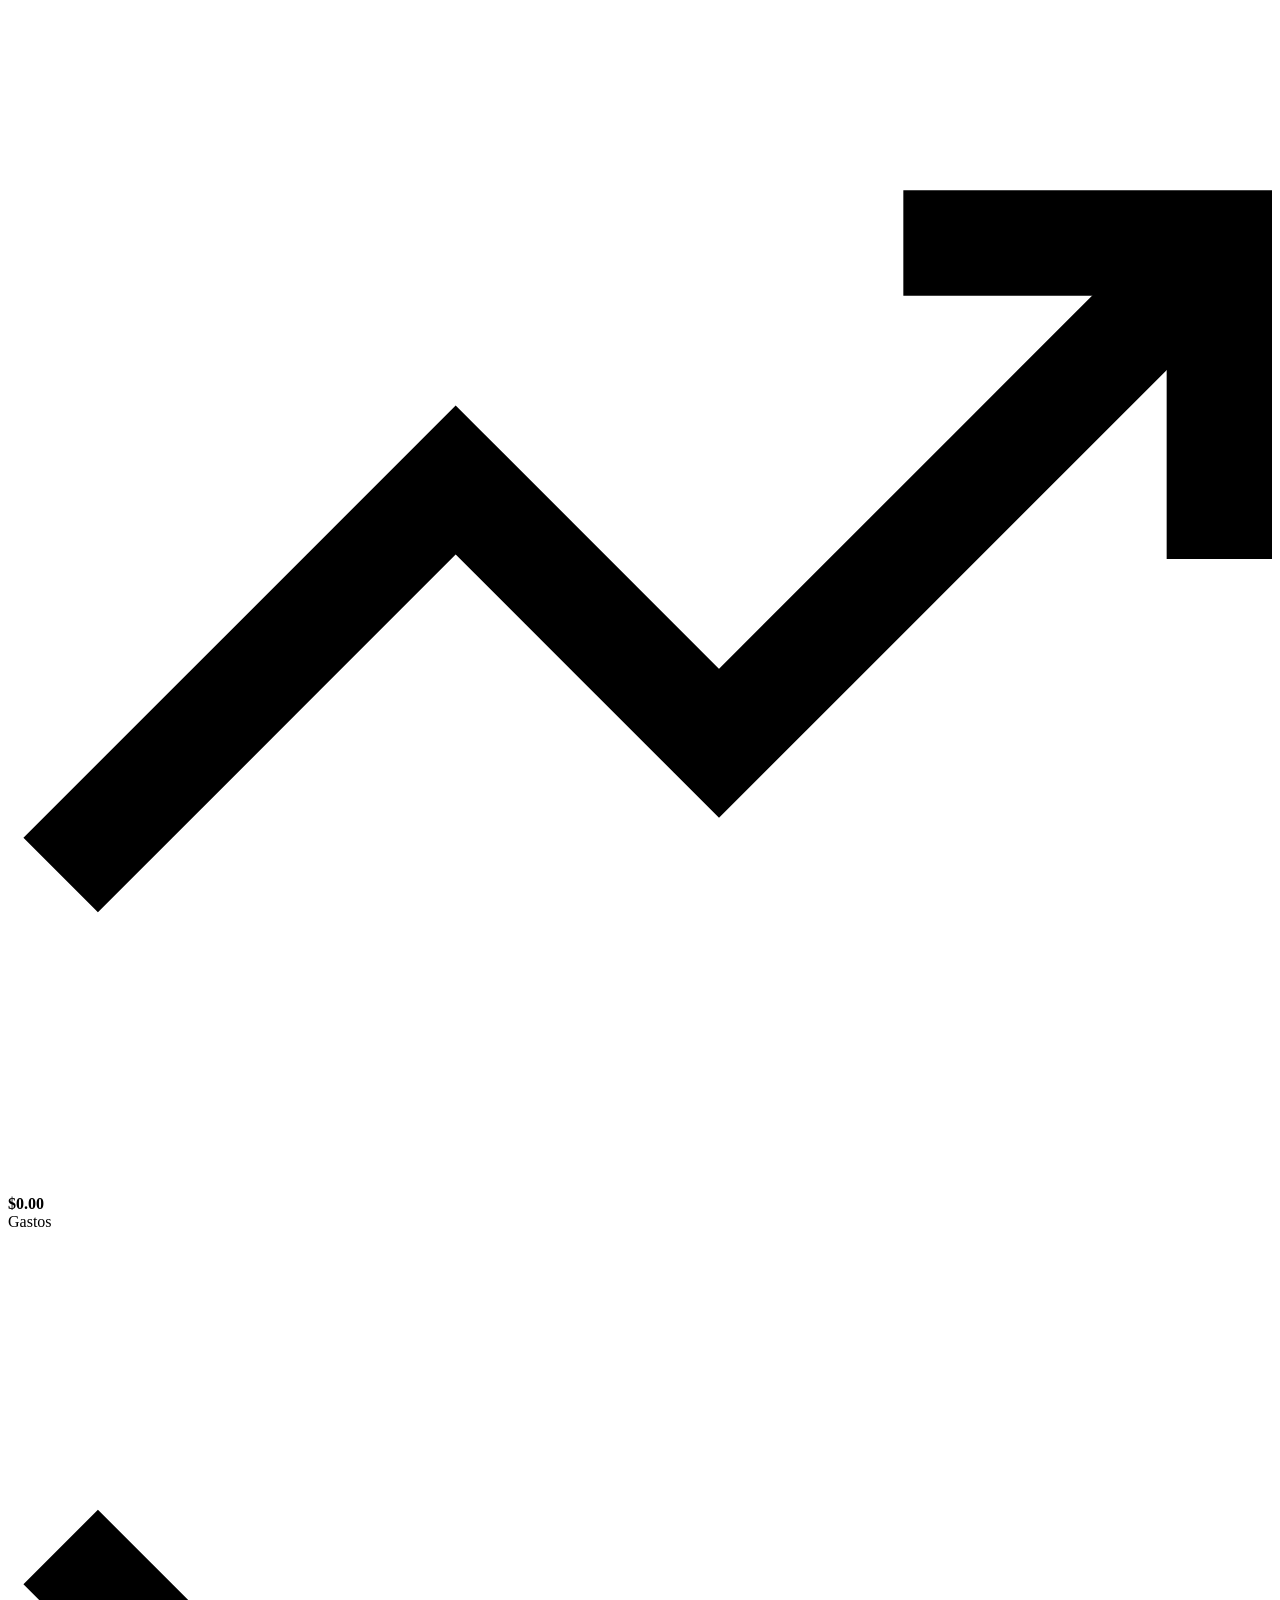
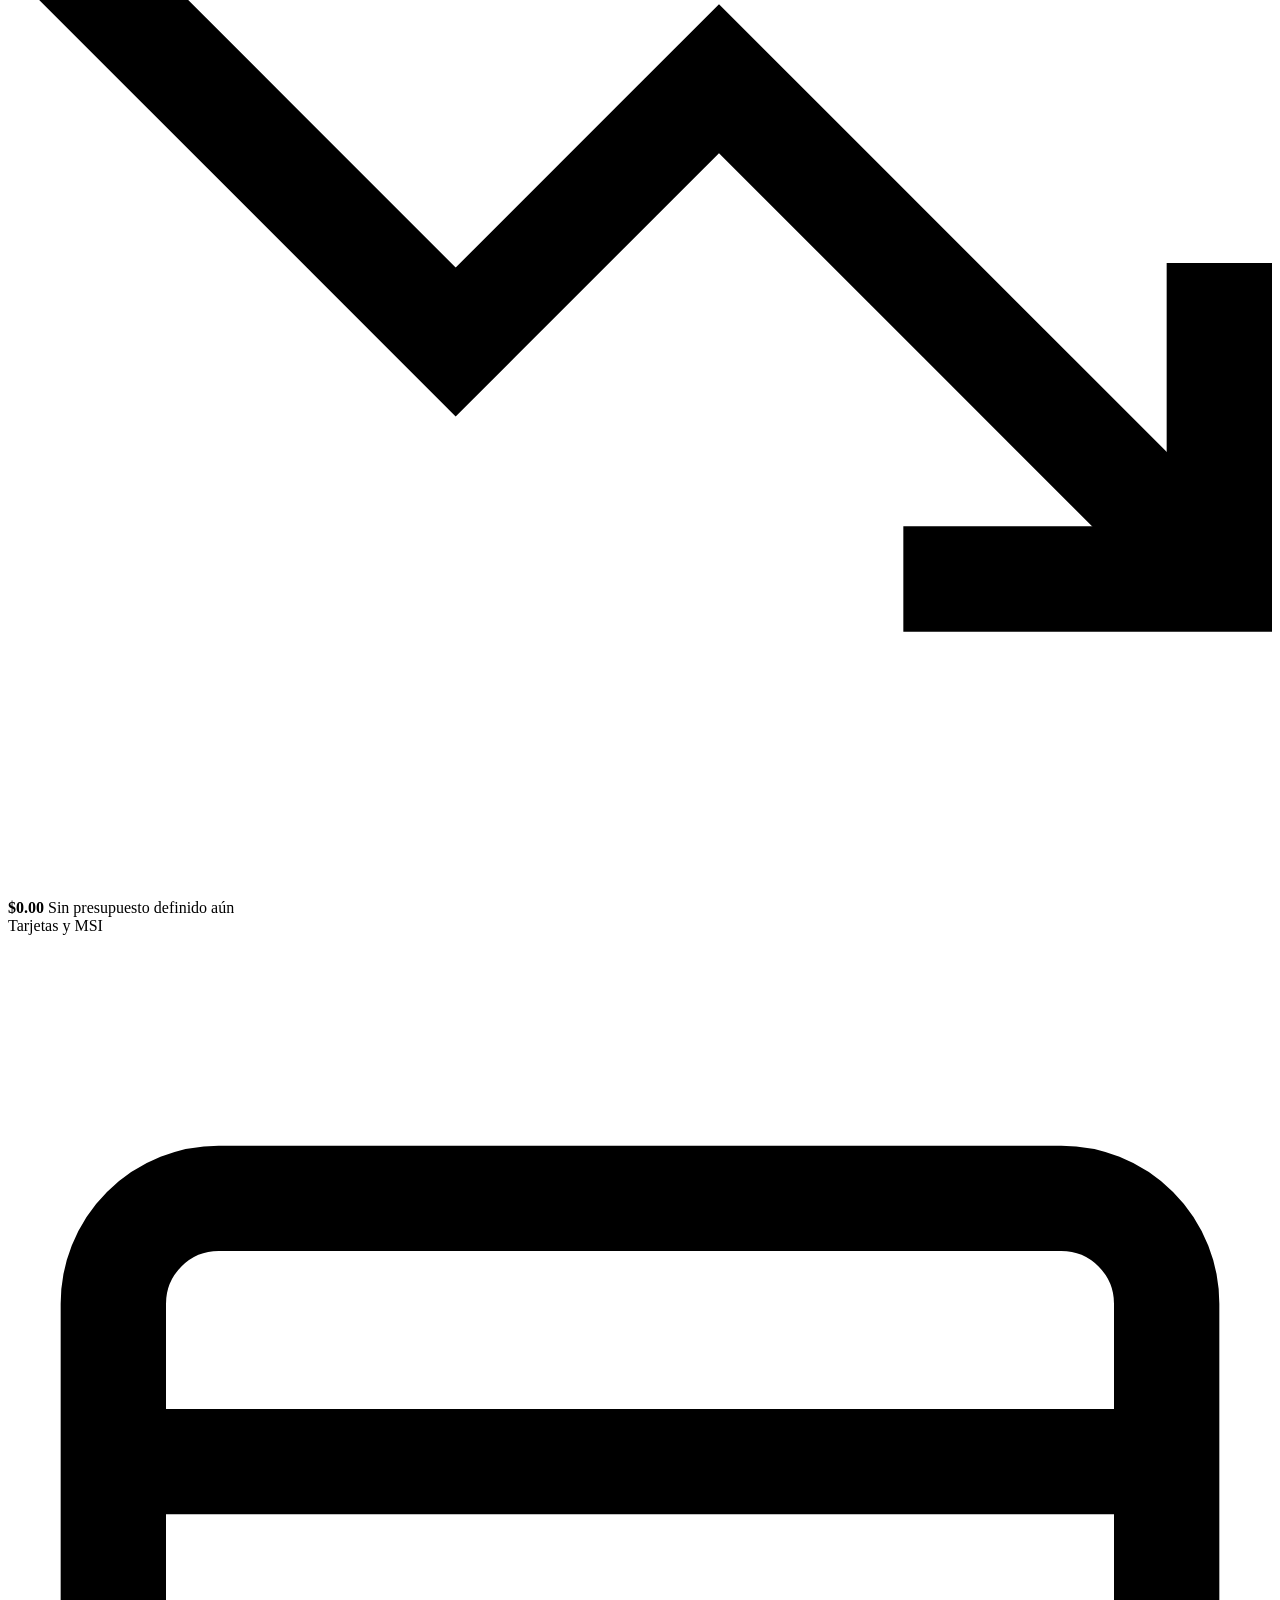
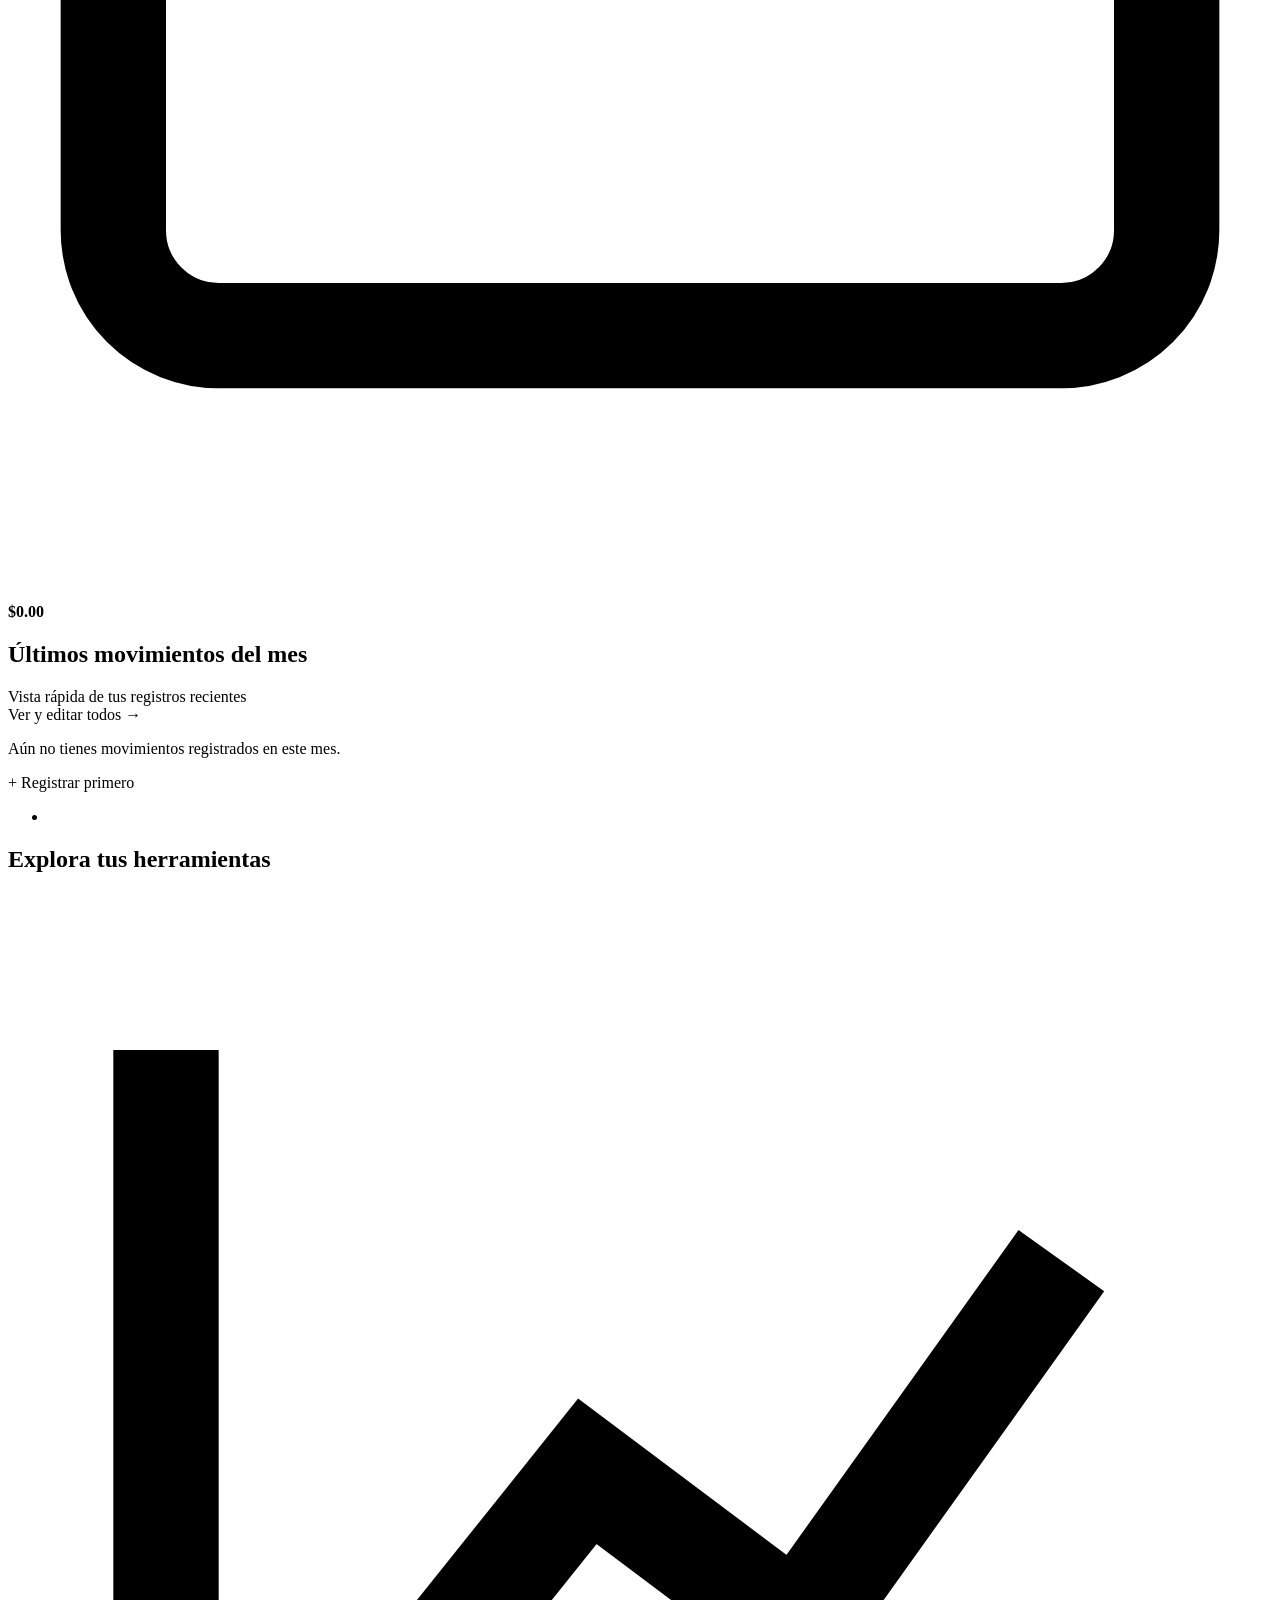
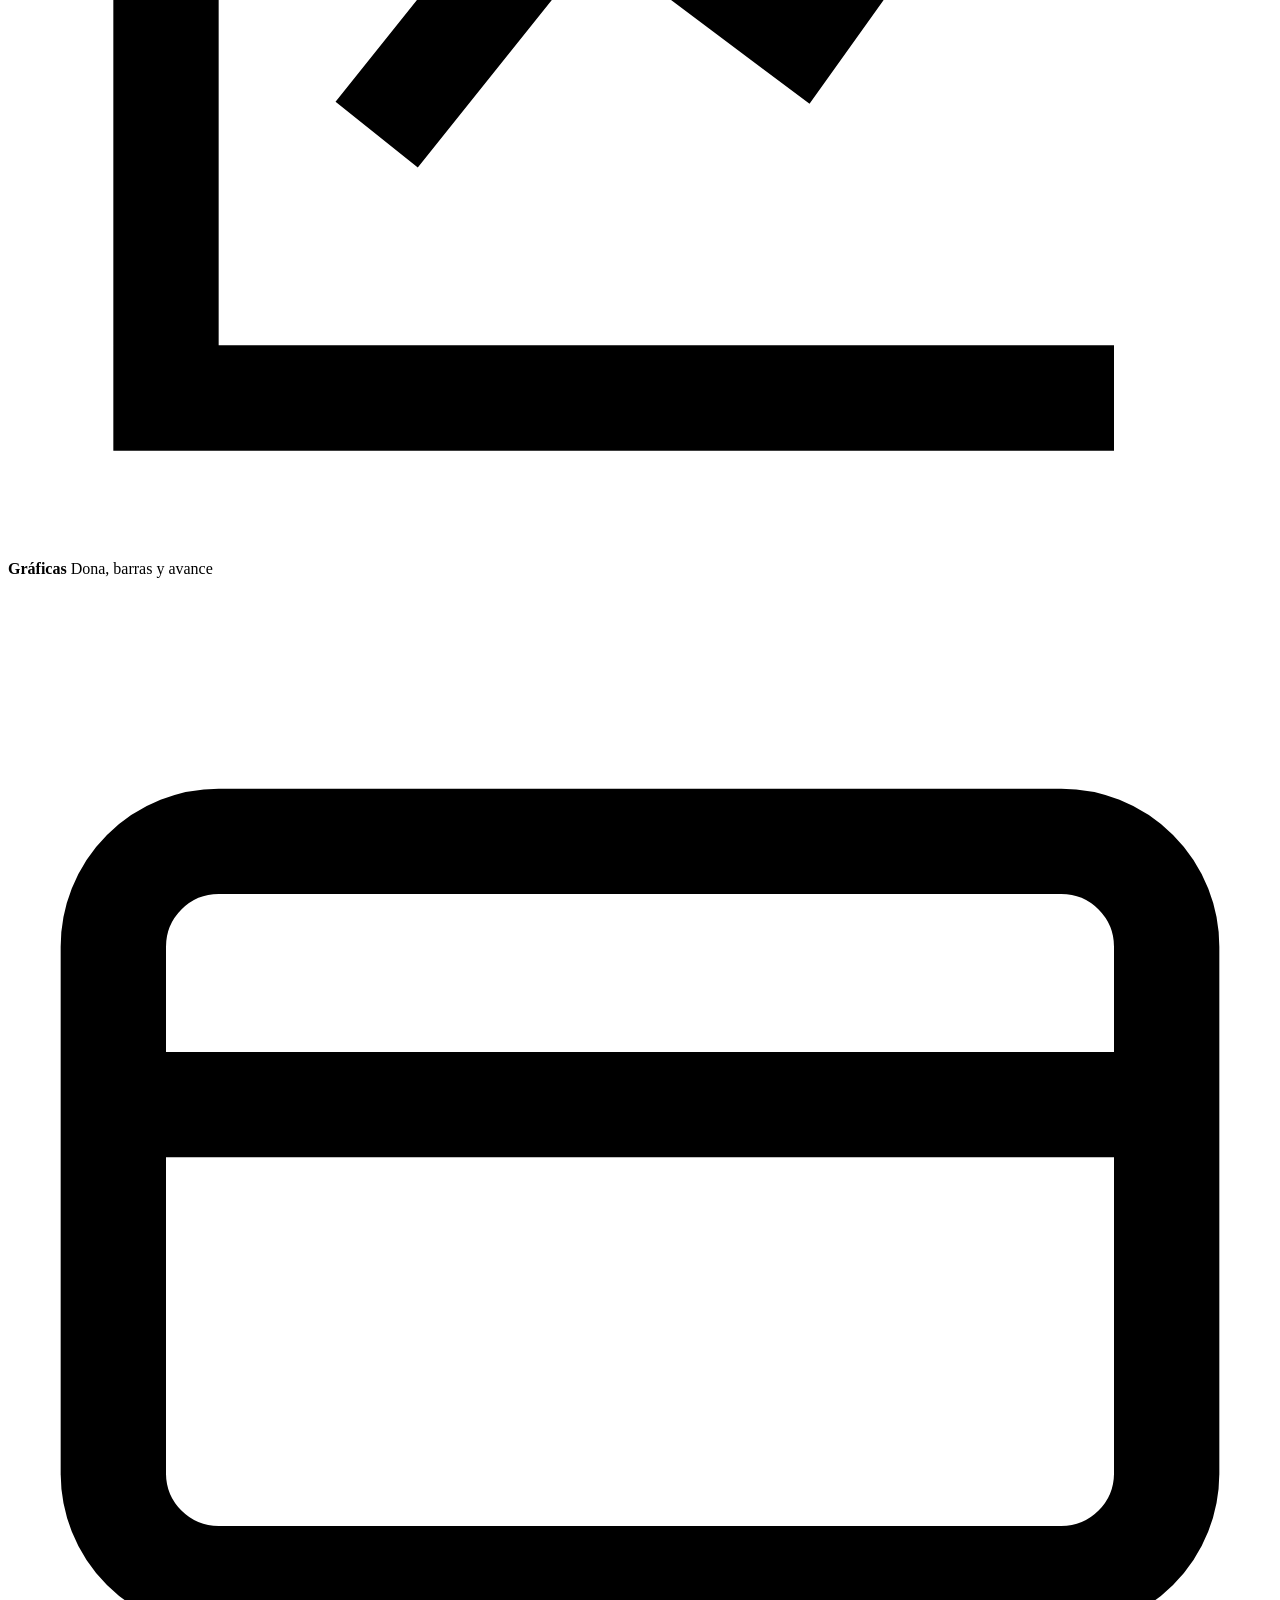
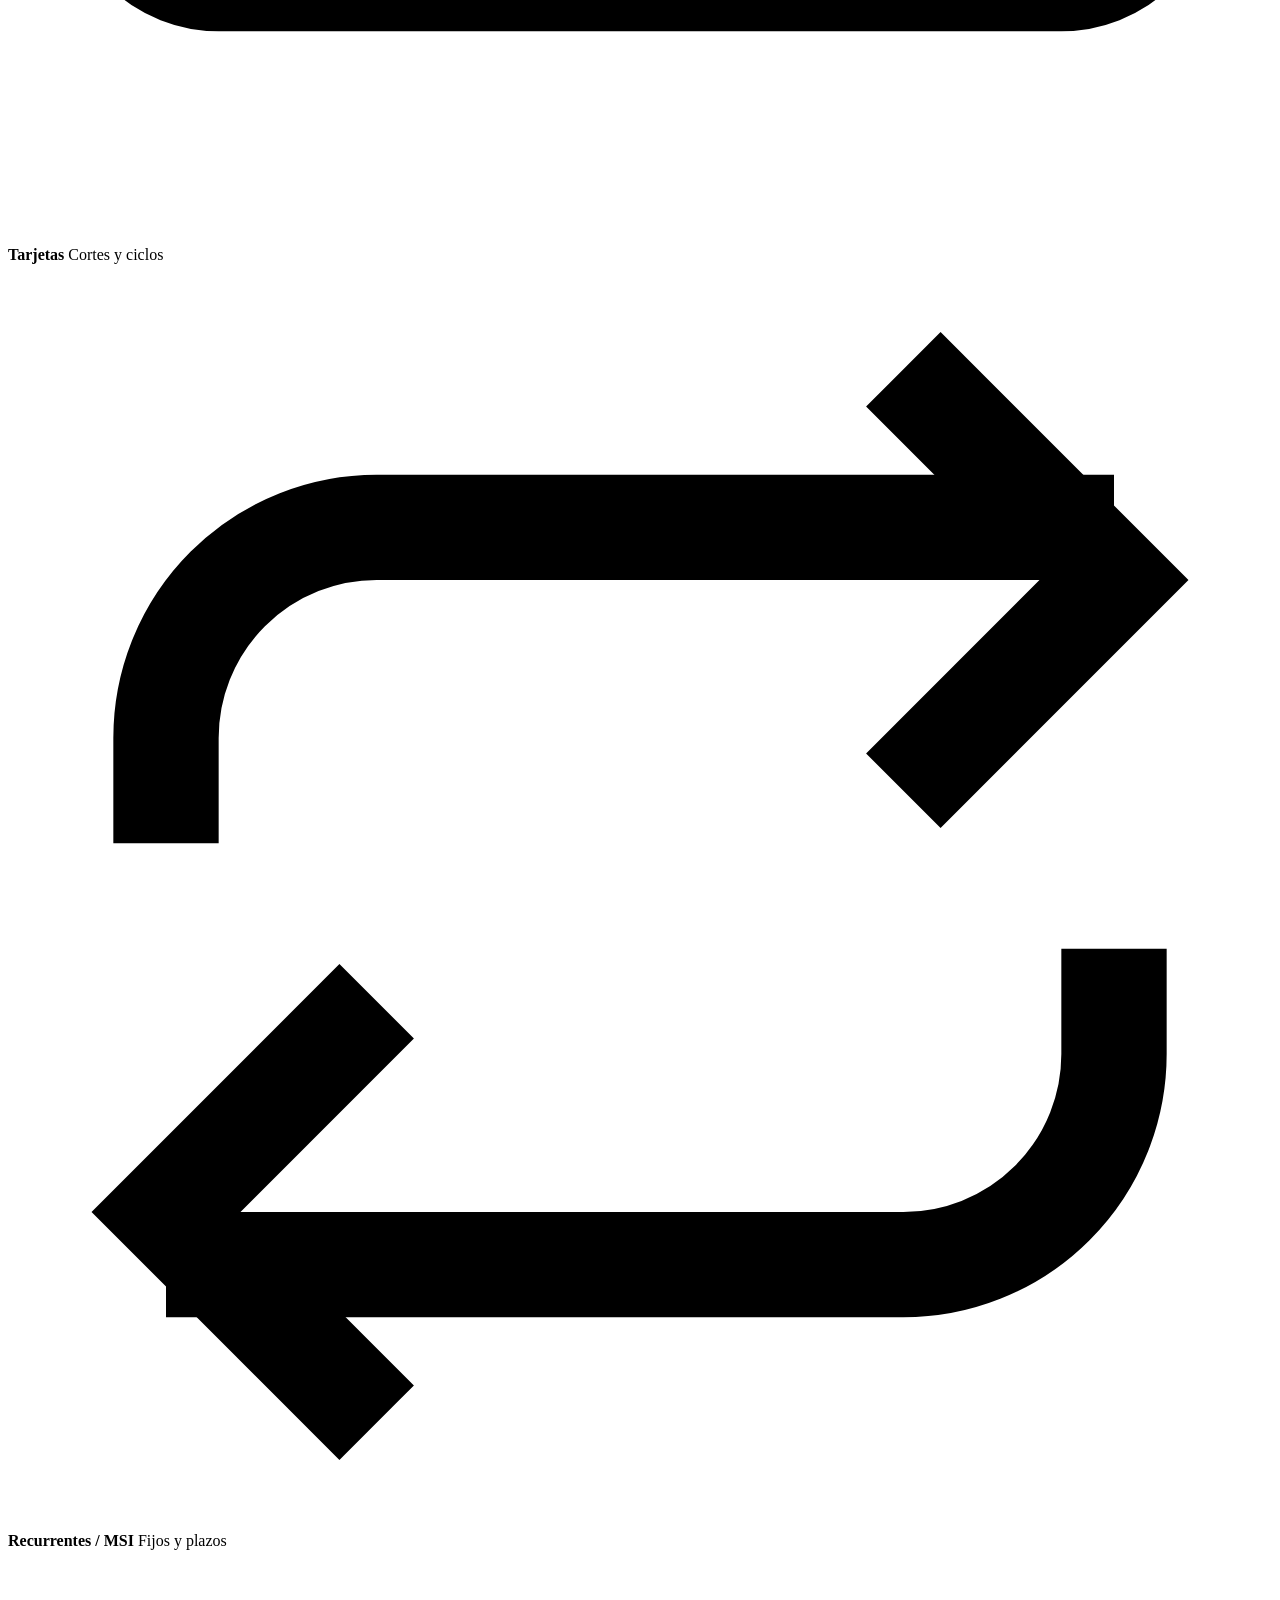
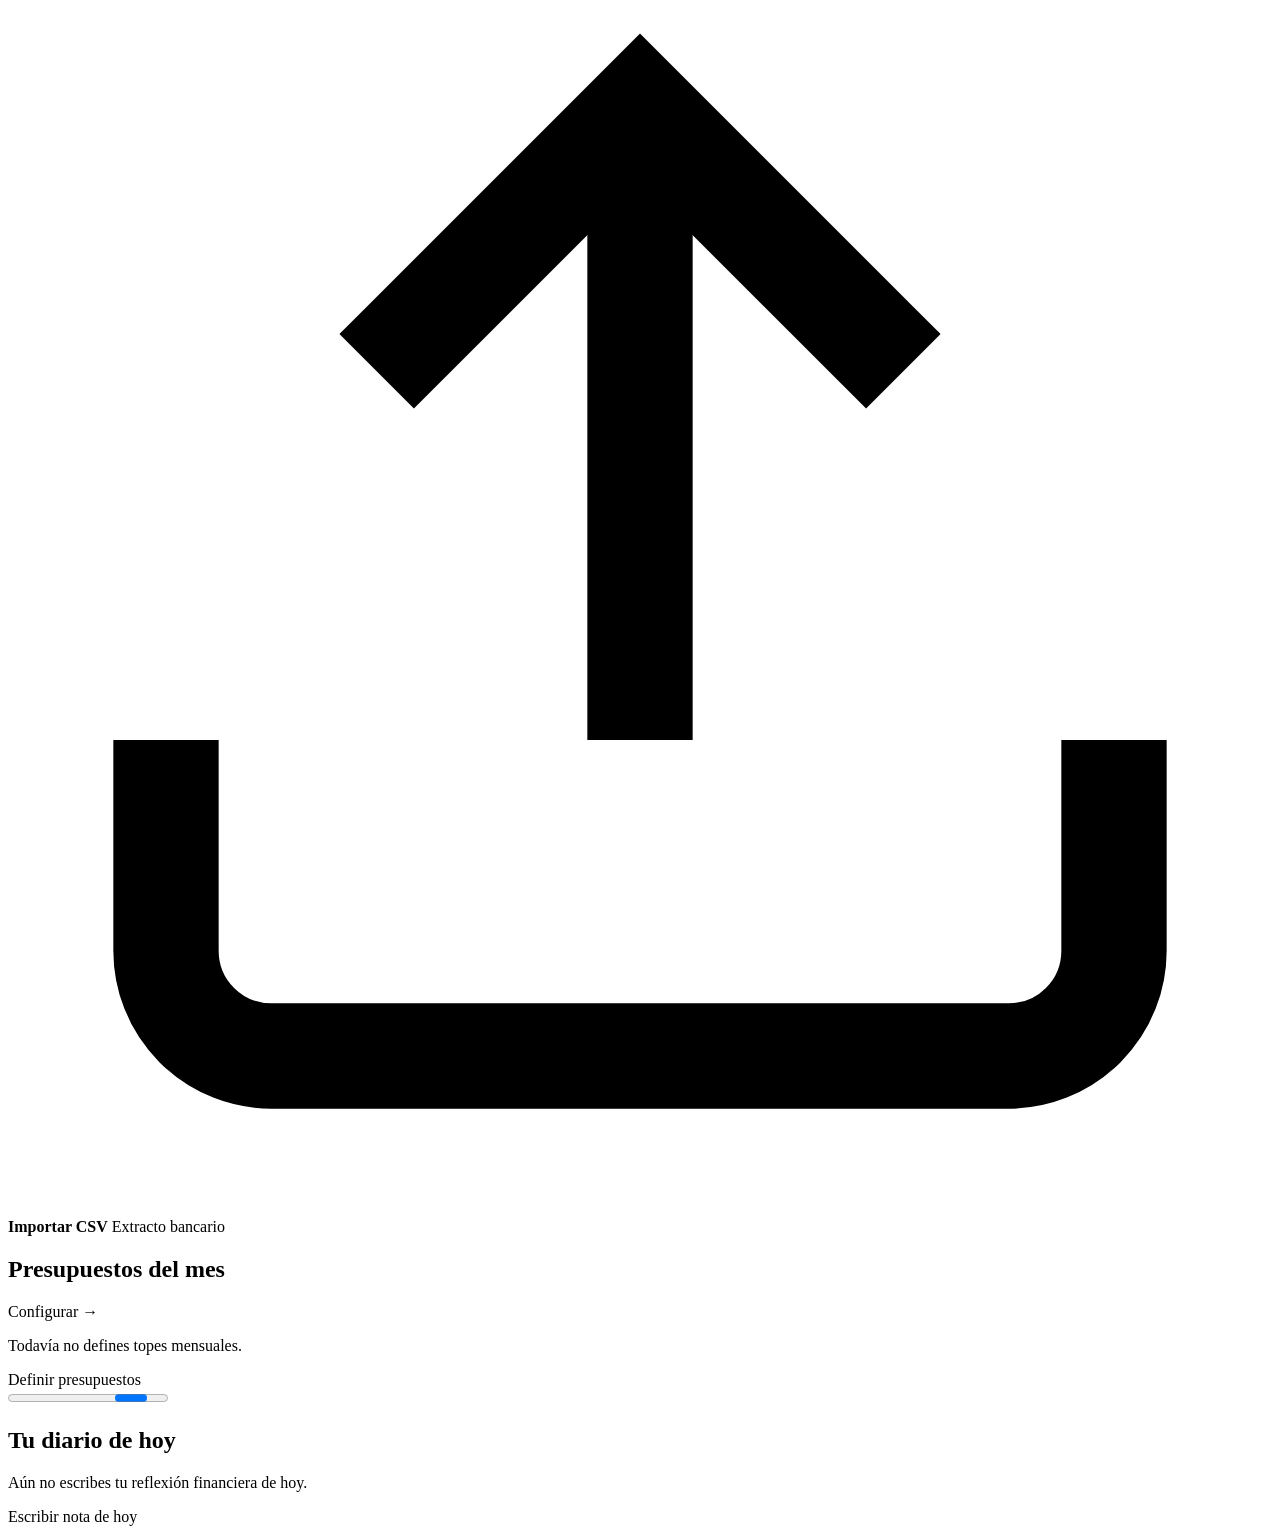
<file: src/main/resources/templates/inicio/index.html>
<!DOCTYPE html>
<html lang="es" xmlns:th="http://www.thymeleaf.org">
<head th:replace="~{fragments/layout :: head('Inicio')}"></head>
<body>
<div class="app-shell">
    <aside th:replace="~{fragments/layout :: sidebar}"></aside>
    <div th:replace="~{fragments/layout :: backdrop}"></div>

    <div class="app-main">
        <header th:replace="~{fragments/layout :: mobilebar('Inicio')}"></header>

        <main class="main-content">
            <!-- Hero de bienvenida estético lila-rosa -->
            <section class="hero-banner" aria-label="Bienvenida">
                <div class="hero-copy">
                    <span class="hero-kicker" th:text="${etiquetaMes + ' · Pesos mexicanos (MXN)'}"></span>
                    <h1 class="hero-title">Tu diario financiero personal</h1>
                    <p class="hero-subtitle">Controla tus gastos, presupuestos, tarjetas y reflexiones en un espacio claro y tuyo.</p>
                </div>
                <div class="hero-actions">
                    <a th:href="@{/movimientos/nuevo(tipo='GASTO')}" class="btn btn-hero-primary">+ Registrar gasto</a>
                    <a th:href="@{/movimientos/nuevo(tipo='INGRESO')}" class="btn btn-hero-soft">+ Registrar ingreso</a>
                </div>
            </section>

            <!-- Avisos importantes -->
            <div th:if="${!#lists.isEmpty(alertasPago)}" class="alert alert-warning" role="alert">
                <strong>Aviso de pago cercano en tarjetas:</strong>
                <ul class="alert-list">
                    <li th:each="alerta : ${alertasPago}">
                        <a th:href="@{/tarjetas}" class="alert-link" th:text="${alerta.nombreTarjeta}">Tarjeta</a>
                        <span th:text="${alerta.diasRestantes == 0 ? ' · vence HOY' : ' · vence en ' + alerta.diasRestantes + ' día(s)'}"></span>
                        <span th:text="${' · Estimado: $' + #numbers.formatDecimal(alerta.estimadoAPagar, 1, 'COMMA', 2, 'POINT') + ' MXN'}"></span>
                    </li>
                </ul>
            </div>

            <div th:if="${pendientesSinCategoria > 0}" class="alert alert-warning" role="status">
                <span th:text="${'Tienes ' + pendientesSinCategoria + ' movimiento(s) en «Sin categoría» por clasificar. '}"></span>
                <a th:href="@{/importacion/revision}" class="alert-link">Revisar ahora →</a>
            </div>

            <!-- 4 KPIs con iconos -->
            <section class="balance-grid" aria-label="Indicadores del mes">
                <article class="card metric-card">
                    <div class="metric-top">
                        <span class="metric-label">Balance del mes</span>
                        <span class="metric-icon metric-icon-lilac" aria-hidden="true">
                            <svg viewBox="0 0 24 24" fill="none" stroke="currentColor" stroke-width="2">
                                <path d="M12 2v20M17 5H9.5a3.5 3.5 0 0 0 0 7h5a3.5 3.5 0 0 1 0 7H6"/>
                            </svg>
                        </span>
                    </div>
                    <strong class="metric-value"
                            th:classappend="${balanceMes.balance.signum() >= 0} ? ' metric-income' : ' metric-expense'"
                            th:text="${'$' + #numbers.formatDecimal(balanceMes.balance, 1, 'COMMA', 2, 'POINT')}">$0.00</strong>
                    <span class="metric-sub" th:text="${totalMovimientosMes + ' movimiento(s) este mes'}"></span>
                </article>

                <article class="card metric-card">
                    <div class="metric-top">
                        <span class="metric-label">Ingresos</span>
                        <span class="metric-icon metric-icon-green" aria-hidden="true">
                            <svg viewBox="0 0 24 24" fill="none" stroke="currentColor" stroke-width="2">
                                <polyline points="23 6 13.5 15.5 8.5 10.5 1 18"/>
                                <polyline points="17 6 23 6 23 12"/>
                            </svg>
                        </span>
                    </div>
                    <strong class="metric-value metric-income"
                            th:text="${'$' + #numbers.formatDecimal(balanceMes.totalIngresos, 1, 'COMMA', 2, 'POINT')}">$0.00</strong>
                    <span class="metric-sub" th:text="${etiquetaMes}"></span>
                </article>

                <article class="card metric-card">
                    <div class="metric-top">
                        <span class="metric-label">Gastos</span>
                        <span class="metric-icon metric-icon-red" aria-hidden="true">
                            <svg viewBox="0 0 24 24" fill="none" stroke="currentColor" stroke-width="2">
                                <polyline points="23 18 13.5 8.5 8.5 13.5 1 6"/>
                                <polyline points="17 18 23 18 23 12"/>
                            </svg>
                        </span>
                    </div>
                    <strong class="metric-value metric-expense"
                            th:text="${'$' + #numbers.formatDecimal(balanceMes.totalGastos, 1, 'COMMA', 2, 'POINT')}">$0.00</strong>
                    <span class="metric-sub" th:if="${presupuestosResumen.porcentajeAvanceGlobal != null}"
                          th:text="${presupuestosResumen.porcentajeAvanceGlobal + ' % de tu presupuesto'}"></span>
                    <span class="metric-sub" th:if="${presupuestosResumen.porcentajeAvanceGlobal == null}">Sin presupuesto definido aún</span>
                </article>

                <article class="card metric-card">
                    <div class="metric-top">
                        <span class="metric-label">Tarjetas y MSI</span>
                        <span class="metric-icon metric-icon-rose" aria-hidden="true">
                            <svg viewBox="0 0 24 24" fill="none" stroke="currentColor" stroke-width="2">
                                <rect x="2" y="5" width="20" height="14" rx="2"/>
                                <path d="M2 10h20"/>
                            </svg>
                        </span>
                    </div>
                    <strong class="metric-value"
                            th:text="${'$' + #numbers.formatDecimal(totalProximoCorte, 1, 'COMMA', 2, 'POINT')}">$0.00</strong>
                    <span class="metric-sub"
                          th:text="${totalTarjetas + ' tarjeta(s) · MSI mes: $' + #numbers.formatDecimal(compromisoMsi, 1, 'COMMA', 2, 'POINT')}"></span>
                </article>
            </section>

            <!-- Contenido en 2 columnas equilibradas -->
            <div class="dashboard-grid">
                <div class="dashboard-col">
                    <section class="card section-card" aria-labelledby="titulo-ultimos">
                        <div class="section-header">
                            <div>
                                <h2 id="titulo-ultimos">Últimos movimientos del mes</h2>
                                <span class="section-hint">Vista rápida de tus registros recientes</span>
                            </div>
                            <a th:href="@{/movimientos}" class="btn-link">Ver y editar todos →</a>
                        </div>

                        <div th:if="${#lists.isEmpty(ultimosMovimientos)}" class="empty-state">
                            <p>Aún no tienes movimientos registrados en este mes.</p>
                            <div class="form-actions form-actions-center">
                                <a th:href="@{/movimientos/nuevo}" class="btn btn-primary btn-sm">+ Registrar primero</a>
                            </div>
                        </div>

                        <ul class="day-movements day-movements-plain" th:if="${!#lists.isEmpty(ultimosMovimientos)}">
                            <li class="day-movement-item" th:each="mov : ${ultimosMovimientos}">
                                <span class="text-muted nowrap" th:text="${#temporals.format(mov.fecha, 'dd/MM')}"></span>
                                <span class="mov-desc" th:text="${mov.descripcion}"></span>
                                <span class="tag" th:text="${mov.categoria.nombre}"></span>
                                <span class="mov-amount"
                                      th:classappend="${mov.tipo.name() == 'INGRESO'} ? ' text-income' : ' text-expense'"
                                      th:text="${(mov.tipo.name() == 'INGRESO' ? '+' : '-') + '$' + #numbers.formatDecimal(mov.monto, 1, 'COMMA', 2, 'POINT')}"></span>
                            </li>
                        </ul>
                    </section>

                    <section class="card section-card" aria-labelledby="titulo-accesos">
                        <div class="section-header">
                            <h2 id="titulo-accesos">Explora tus herramientas</h2>
                        </div>
                        <div class="quick-links-grid">
                            <a th:href="@{/graficas}" class="quick-tile">
                                <span class="metric-icon metric-icon-lilac" aria-hidden="true">
                                    <svg viewBox="0 0 24 24" fill="none" stroke="currentColor" stroke-width="2">
                                        <path d="M3 3v18h18M7 16l4-5 4 3 5-7"/>
                                    </svg>
                                </span>
                                <div class="quick-tile-copy">
                                    <strong>Gráficas</strong>
                                    <span>Dona, barras y avance</span>
                                </div>
                            </a>
                            <a th:href="@{/tarjetas}" class="quick-tile">
                                <span class="metric-icon metric-icon-rose" aria-hidden="true">
                                    <svg viewBox="0 0 24 24" fill="none" stroke="currentColor" stroke-width="2">
                                        <rect x="2" y="5" width="20" height="14" rx="2"/><path d="M2 10h20"/>
                                    </svg>
                                </span>
                                <div class="quick-tile-copy">
                                    <strong>Tarjetas</strong>
                                    <span>Cortes y ciclos</span>
                                </div>
                            </a>
                            <a th:href="@{/recurrentes}" class="quick-tile">
                                <span class="metric-icon metric-icon-amber" aria-hidden="true">
                                    <svg viewBox="0 0 24 24" fill="none" stroke="currentColor" stroke-width="2">
                                        <path d="M17 2l4 4-4 4"/><path d="M3 11V9a4 4 0 0 1 4-4h14"/>
                                        <path d="M7 22l-4-4 4-4"/><path d="M21 13v2a4 4 0 0 1-4 4H3"/>
                                    </svg>
                                </span>
                                <div class="quick-tile-copy">
                                    <strong>Recurrentes / MSI</strong>
                                    <span>Fijos y plazos</span>
                                </div>
                            </a>
                            <a th:href="@{/importacion}" class="quick-tile">
                                <span class="metric-icon metric-icon-blue" aria-hidden="true">
                                    <svg viewBox="0 0 24 24" fill="none" stroke="currentColor" stroke-width="2">
                                        <path d="M21 15v4a2 2 0 0 1-2 2H5a2 2 0 0 1-2-2v-4"/>
                                        <polyline points="17 8 12 3 7 8"/><line x1="12" y1="3" x2="12" y2="15"/>
                                    </svg>
                                </span>
                                <div class="quick-tile-copy">
                                    <strong>Importar CSV</strong>
                                    <span>Extracto bancario</span>
                                </div>
                            </a>
                        </div>
                    </section>
                </div>

                <div class="dashboard-col">
                    <section class="card section-card" aria-labelledby="titulo-inicio-presupuestos">
                        <div class="section-header">
                            <h2 id="titulo-inicio-presupuestos">Presupuestos del mes</h2>
                            <a th:href="@{/presupuestos}" class="btn-link">Configurar →</a>
                        </div>

                        <div th:if="${#lists.isEmpty(presupuestosDestacados)}" class="empty-state">
                            <p>Todavía no defines topes mensuales.</p>
                            <a th:href="@{/presupuestos}" class="btn btn-soft btn-sm">Definir presupuestos</a>
                        </div>

                        <div class="mini-budget-list" th:if="${!#lists.isEmpty(presupuestosDestacados)}">
                            <div class="mini-budget-item" th:each="item : ${presupuestosDestacados}">
                                <div class="mini-budget-top">
                                    <strong th:text="${item.categoriaNombre}"></strong>
                                    <span class="status-badge"
                                          th:classappend="${' status-' + item.estado.name().toLowerCase()}"
                                          th:text="${item.porcentajeAvance + ' %'}"></span>
                                </div>
                                <progress class="budget-progress"
                                          th:classappend="${' progress-' + item.estado.name().toLowerCase()}"
                                          max="100"
                                          th:value="${item.porcentajeBarra}"></progress>
                                <span class="metric-sub"
                                      th:text="${'$' + #numbers.formatDecimal(item.gastadoMes, 1, 'COMMA', 2, 'POINT') + ' de $' + #numbers.formatDecimal(item.presupuestoMensual, 1, 'COMMA', 2, 'POINT') + ' MXN'}"></span>
                            </div>
                        </div>
                    </section>

                    <section class="card section-card" aria-labelledby="titulo-inicio-diario">
                        <div class="section-header">
                            <h2 id="titulo-inicio-diario">Tu diario de hoy</h2>
                            <a th:href="@{/diario}" class="btn-link" th:text="${notaHoy != null ? 'Editar →' : 'Escribir →'}"></a>
                        </div>

                        <div class="note-box" th:if="${notaHoy != null}">
                            <div class="note-meta" th:if="${notaHoy.estadoDeAnimo != null}">
                                <span class="mood-badge" th:text="${'Ánimo: ' + notaHoy.etiquetaAnimo()}"></span>
                            </div>
                            <p class="note-text" th:text="${notaHoy.nota}"></p>
                        </div>

                        <div th:if="${notaHoy == null}" class="empty-state">
                            <p>Aún no escribes tu reflexión financiera de hoy.</p>
                            <a th:href="@{/diario}" class="btn btn-soft btn-sm">Escribir nota de hoy</a>
                        </div>
                    </section>
                </div>
            </div>
        </main>

        <footer th:replace="~{fragments/layout :: footer}"></footer>
        <nav th:replace="~{fragments/layout :: bottomnav}"></nav>
    </div>
</div>
</body>
</html>
</file>
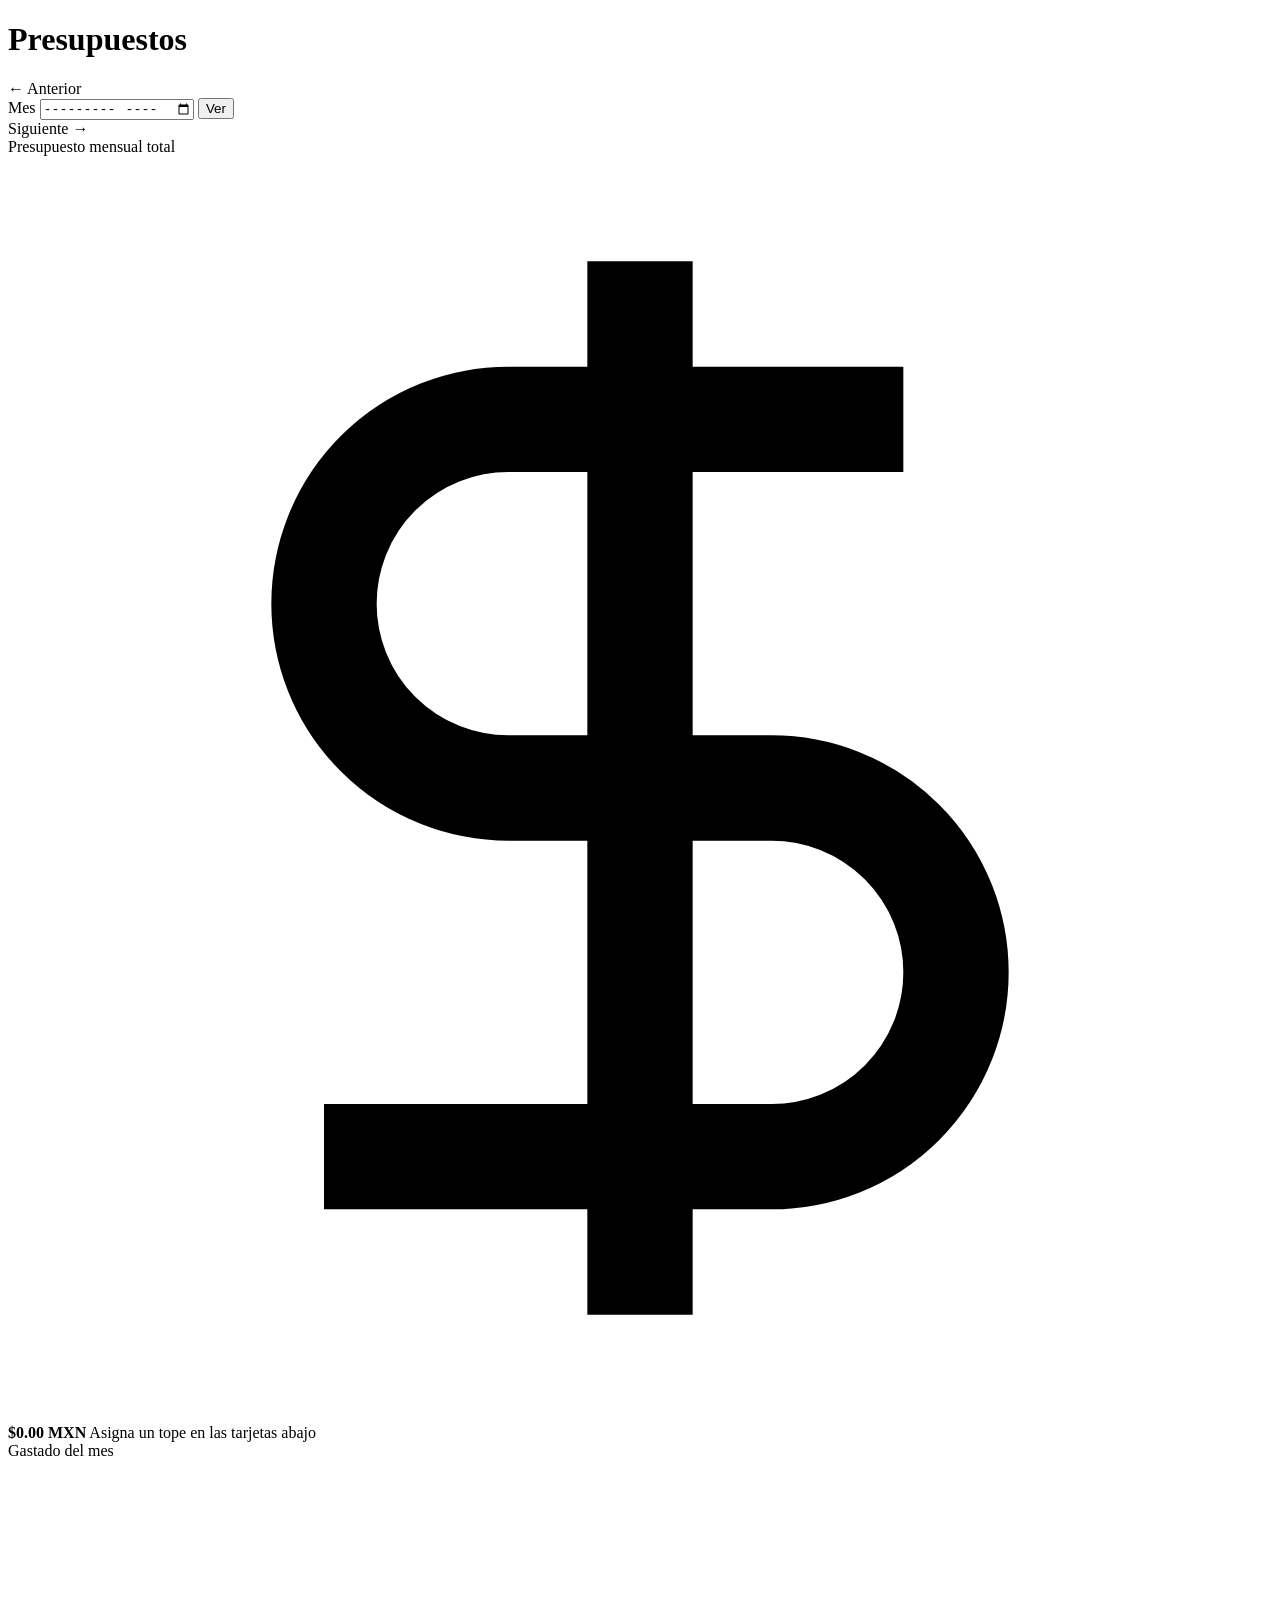
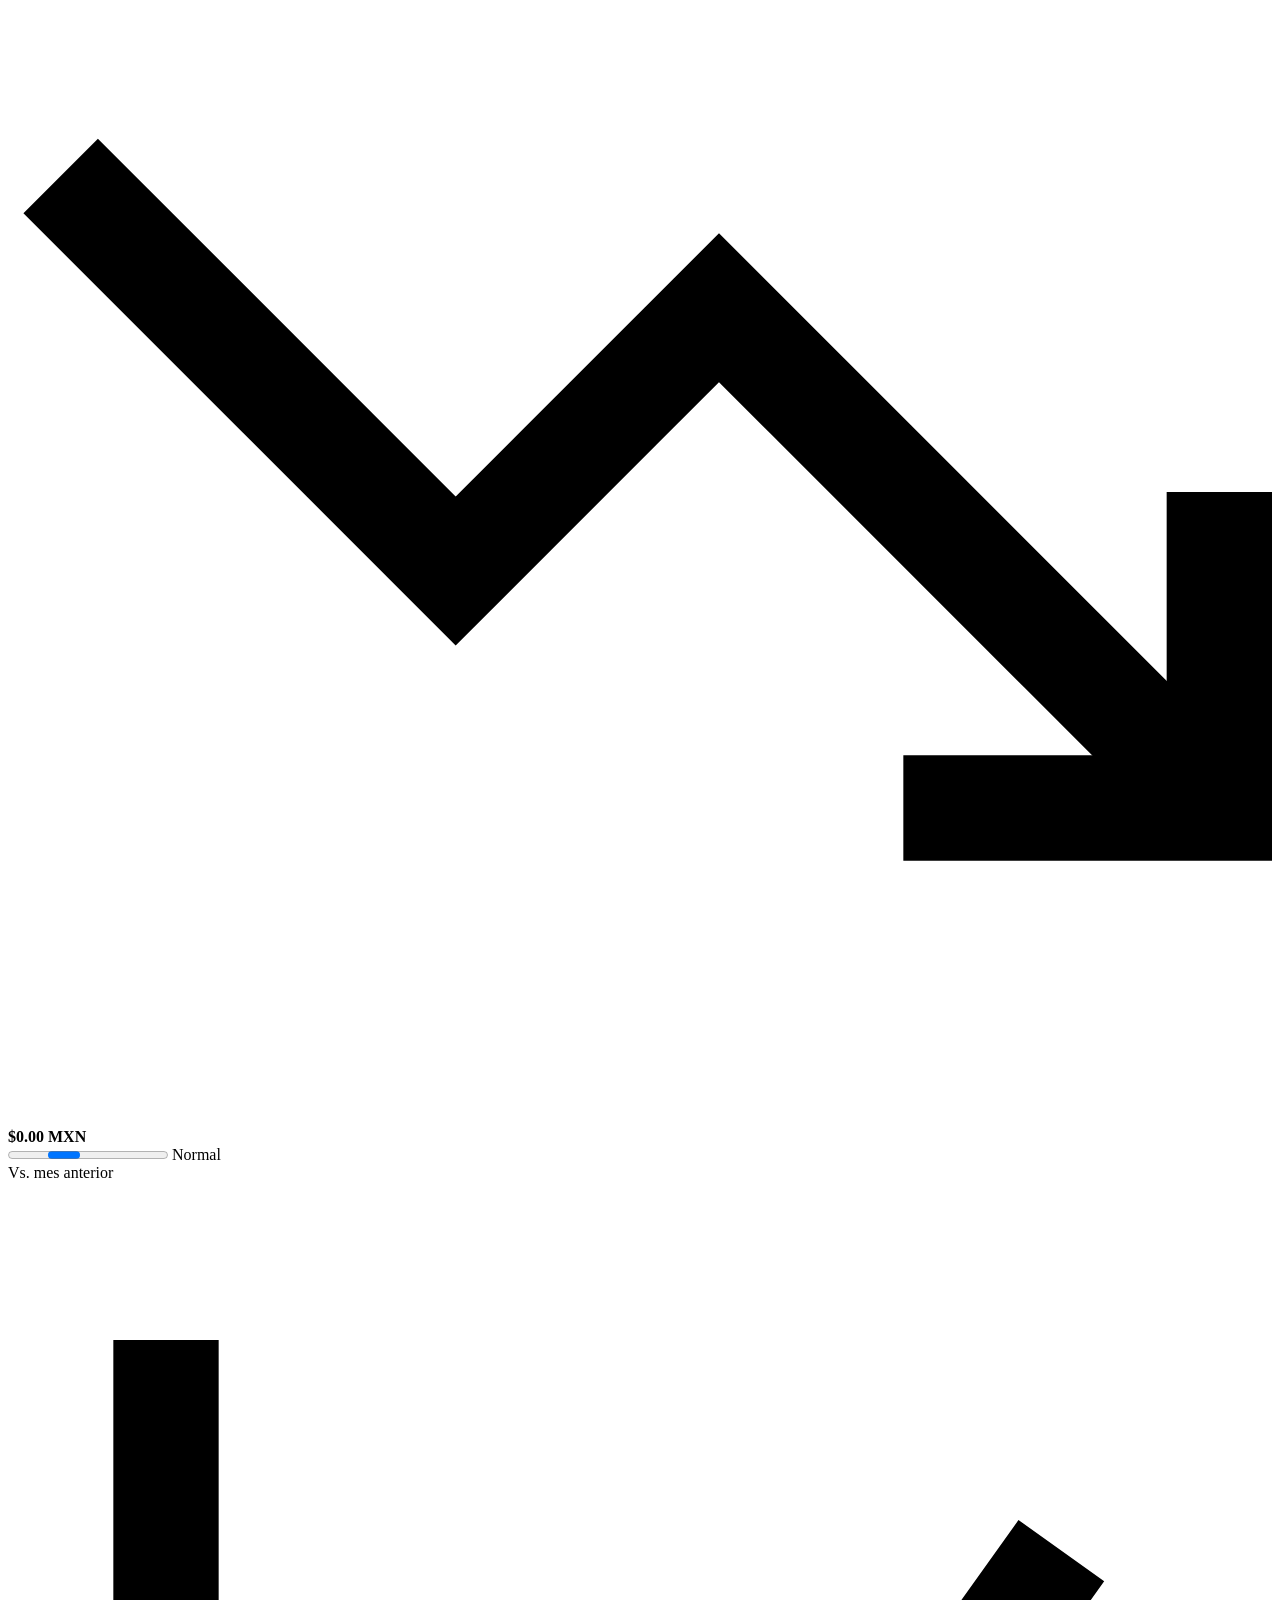
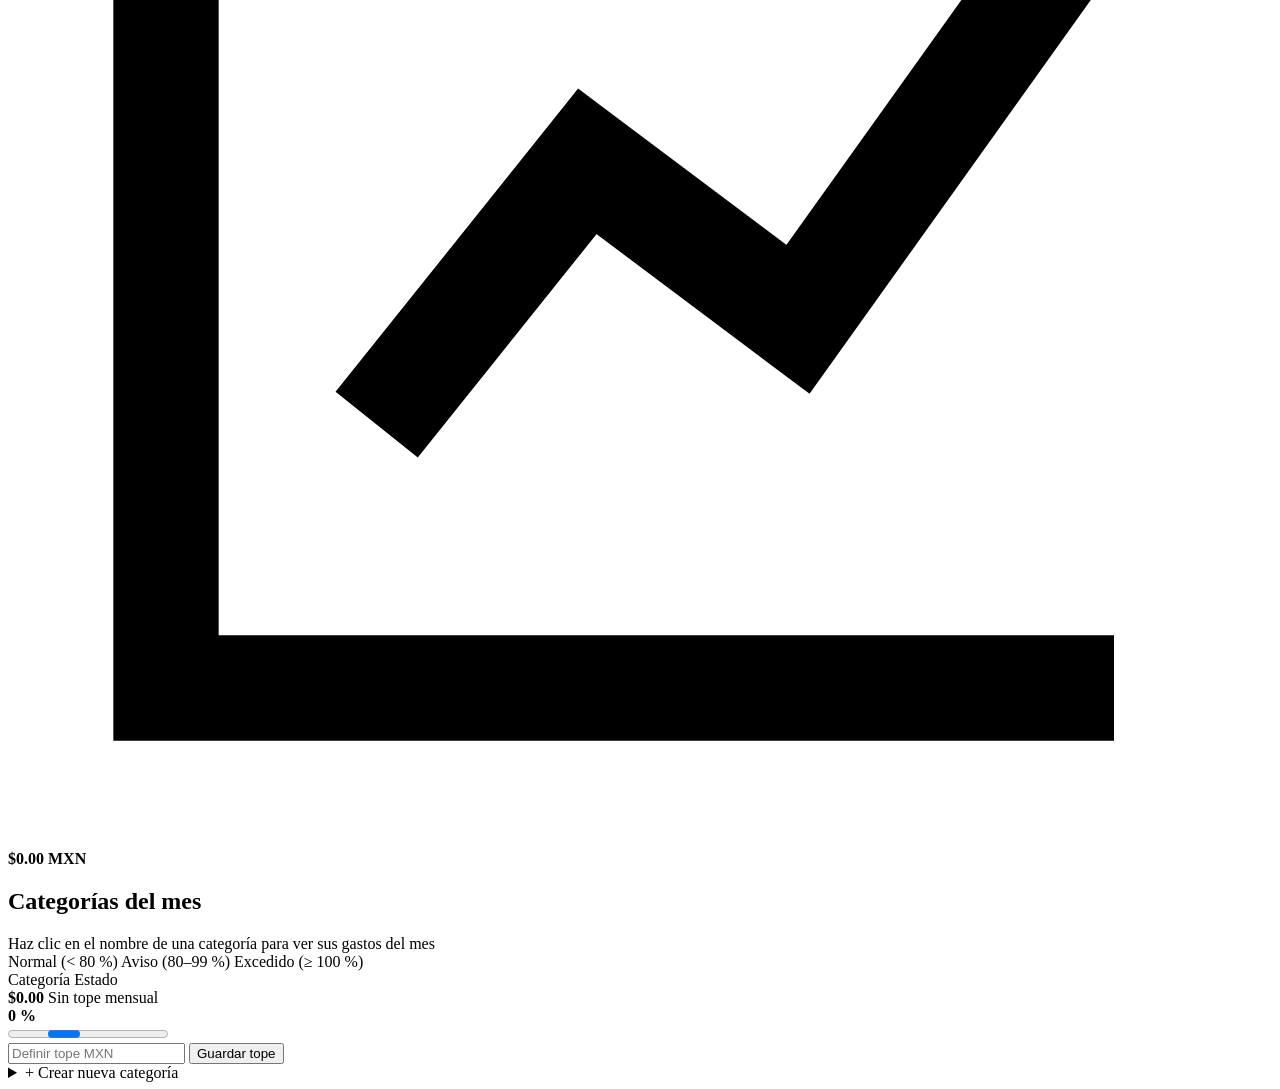
<file: src/main/resources/templates/presupuestos/index.html>
<!DOCTYPE html>
<html lang="es" xmlns:th="http://www.thymeleaf.org">
<head th:replace="~{fragments/layout :: head('Presupuestos')}"></head>
<body>
<div class="app-shell">
    <aside th:replace="~{fragments/layout :: sidebar}"></aside>
    <div th:replace="~{fragments/layout :: backdrop}"></div>

    <div class="app-main">
        <header th:replace="~{fragments/layout :: mobilebar('Presupuestos')}"></header>

        <main class="main-content">
            <div class="page-header">
                <div>
                    <h1 class="page-title" th:text="${'Presupuestos · ' + resumen.etiquetaMes}">Presupuestos</h1>
                    <p class="page-subtitle" th:text="${'Define topes mensuales por categoría y compara contra ' + resumen.etiquetaMesAnterior}"></p>
                </div>
                <div class="page-actions">
                    <a class="btn btn-ghost btn-sm" th:href="@{/presupuestos(mes=${mesAnterior})}">← Anterior</a>
                    <form th:action="@{/presupuestos}" method="get" class="month-picker-form">
                        <label for="presupuesto-mes" class="sr-only">Mes</label>
                        <input id="presupuesto-mes" type="month" name="mes" th:value="${mesSeleccionado}">
                        <button type="submit" class="btn btn-ghost btn-sm">Ver</button>
                    </form>
                    <a class="btn btn-ghost btn-sm" th:href="@{/presupuestos(mes=${mesSiguiente})}">Siguiente →</a>
                </div>
            </div>

            <div th:if="${mensajeExito}" class="alert alert-success" role="status" th:text="${mensajeExito}"></div>
            <div th:if="${mensajeError}" class="alert alert-error" role="alert" th:text="${mensajeError}"></div>

            <!-- KPIs globales -->
            <section class="balance-grid" aria-label="Resumen global de presupuestos">
                <article class="card metric-card">
                    <div class="metric-top">
                        <span class="metric-label">Presupuesto mensual total</span>
                        <span class="metric-icon metric-icon-blue" aria-hidden="true">
                            <svg viewBox="0 0 24 24" fill="none" stroke="currentColor" stroke-width="2">
                                <path d="M12 2v20M17 5H9.5a3.5 3.5 0 0 0 0 7h5a3.5 3.5 0 0 1 0 7H6"/>
                            </svg>
                        </span>
                    </div>
                    <strong class="metric-value"
                            th:text="${'$' + #numbers.formatDecimal(resumen.presupuestoTotal, 1, 'COMMA', 2, 'POINT') + ' MXN'}">$0.00 MXN</strong>
                    <span class="metric-sub" th:if="${resumen.porcentajeAvanceGlobal != null}"
                          th:text="${resumen.porcentajeAvanceGlobal + ' % consumido en categorías presupuestadas'}"></span>
                    <span class="metric-sub" th:if="${resumen.porcentajeAvanceGlobal == null}">Asigna un tope en las tarjetas abajo</span>
                </article>

                <article class="card metric-card">
                    <div class="metric-top">
                        <span class="metric-label" th:text="${'Gastado en ' + resumen.etiquetaMes}">Gastado del mes</span>
                        <span class="metric-icon metric-icon-red" aria-hidden="true">
                            <svg viewBox="0 0 24 24" fill="none" stroke="currentColor" stroke-width="2">
                                <polyline points="23 18 13.5 8.5 8.5 13.5 1 6"/>
                                <polyline points="17 18 23 18 23 12"/>
                            </svg>
                        </span>
                    </div>
                    <strong class="metric-value metric-expense"
                            th:text="${'$' + #numbers.formatDecimal(resumen.gastadoTotalMes, 1, 'COMMA', 2, 'POINT') + ' MXN'}">$0.00 MXN</strong>
                    <div class="global-progress" th:if="${resumen.estadoGlobal.name() != 'SIN_PRESUPUESTO'}">
                        <progress class="budget-progress"
                                  th:classappend="${' progress-' + resumen.estadoGlobal.name().toLowerCase()}"
                                  max="100"
                                  th:value="${resumen.porcentajeBarraGlobal}"></progress>
                        <span class="status-badge"
                              th:classappend="${' status-' + resumen.estadoGlobal.name().toLowerCase()}"
                              th:text="${resumen.estadoGlobal.etiqueta}">Normal</span>
                    </div>
                </article>

                <article class="card metric-card">
                    <div class="metric-top">
                        <span class="metric-label" th:text="${'Vs. ' + resumen.etiquetaMesAnterior}">Vs. mes anterior</span>
                        <span class="metric-icon metric-icon-amber" aria-hidden="true">
                            <svg viewBox="0 0 24 24" fill="none" stroke="currentColor" stroke-width="2">
                                <path d="M3 3v18h18M7 16l4-5 4 3 5-7"/>
                            </svg>
                        </span>
                    </div>
                    <strong class="metric-value"
                            th:classappend="${resumen.diferenciaTotal.signum() > 0} ? ' metric-expense' : ' metric-income'"
                            th:text="${(resumen.diferenciaTotal.signum() > 0 ? '+' : '') + '$' + #numbers.formatDecimal(resumen.diferenciaTotal, 1, 'COMMA', 2, 'POINT') + ' MXN'}">$0.00 MXN</strong>
                    <span class="metric-sub"
                          th:text="${'Mes anterior: $' + #numbers.formatDecimal(resumen.gastadoTotalMesAnterior, 1, 'COMMA', 2, 'POINT') + ' MXN'}"></span>
                </article>
            </section>

            <!-- Tarjetas visuales de presupuesto por categoría -->
            <section aria-labelledby="titulo-categorias-presupuesto">
                <div class="section-header">
                    <div>
                        <h2 id="titulo-categorias-presupuesto">Categorías del mes</h2>
                        <span class="section-hint">Haz clic en el nombre de una categoría para ver sus gastos del mes</span>
                    </div>
                    <div class="legend">
                        <span class="status-badge status-normal">Normal (&lt; 80 %)</span>
                        <span class="status-badge status-aviso">Aviso (80–99 %)</span>
                        <span class="status-badge status-excedido">Excedido (&ge; 100 %)</span>
                    </div>
                </div>

                <div class="budget-cards-grid">
                    <article class="budget-item-card" th:each="item : ${resumen.categorias}">
                        <div class="budget-card-head">
                            <a class="cat-link"
                               th:href="@{/movimientos(mes=${mesSeleccionado}, tipoPeriodo='MES', categoriaId=${item.categoriaId})}"
                               th:text="${item.categoriaNombre}">Categoría</a>
                            <span class="status-badge"
                                  th:classappend="${' status-' + item.estado.name().toLowerCase()}"
                                  th:text="${item.estado.etiqueta}">Estado</span>
                        </div>

                        <div class="budget-card-amounts">
                            <strong class="budget-spent-big"
                                    th:text="${'$' + #numbers.formatDecimal(item.gastadoMes, 1, 'COMMA', 2, 'POINT')}">$0.00</strong>
                            <span class="section-hint" th:if="${item.presupuestoMensual != null}"
                                  th:text="${'de $' + #numbers.formatDecimal(item.presupuestoMensual, 1, 'COMMA', 2, 'POINT') + ' MXN'}"></span>
                            <span class="section-hint" th:if="${item.presupuestoMensual == null}">Sin tope mensual</span>
                        </div>

                        <div th:if="${item.presupuestoMensual != null}">
                            <div class="progress-meta">
                                <strong th:text="${item.porcentajeAvance + ' %'}">0 %</strong>
                                <span th:if="${item.disponible.signum() >= 0}"
                                      class="text-muted"
                                      th:text="${'Disponible: $' + #numbers.formatDecimal(item.disponible, 1, 'COMMA', 2, 'POINT')}"></span>
                                <span th:if="${item.disponible.signum() < 0}"
                                      class="text-expense"
                                      th:text="${'Excedido por: $' + #numbers.formatDecimal(item.disponible.abs(), 1, 'COMMA', 2, 'POINT')}"></span>
                            </div>
                            <progress class="budget-progress"
                                      th:classappend="${' progress-' + item.estado.name().toLowerCase()}"
                                      max="100"
                                      th:value="${item.porcentajeBarra}"></progress>
                        </div>

                        <div class="budget-card-compare">
                            <span class="text-muted"
                                  th:text="${'Mes anterior: $' + #numbers.formatDecimal(item.gastadoMesAnterior, 1, 'COMMA', 2, 'POINT')}"></span>
                            <strong th:classappend="${item.diferenciaMesAnterior.signum() > 0} ? ' text-expense' : (${item.diferenciaMesAnterior.signum() < 0} ? ' text-income' : ' text-muted')"
                                    th:text="${(item.diferenciaMesAnterior.signum() > 0 ? '↑ +$' : (item.diferenciaMesAnterior.signum() < 0 ? '↓ -$' : '$')) + #numbers.formatDecimal(item.diferenciaMesAnterior.abs(), 1, 'COMMA', 2, 'POINT') + (item.porcentajeCambioMesAnterior != null ? ' (' + (item.porcentajeCambioMesAnterior.signum() > 0 ? '+' : '') + item.porcentajeCambioMesAnterior + '%)' : '')}"></strong>
                        </div>

                        <div class="budget-card-footer">
                            <form th:action="@{/presupuestos/categorias/{id}(id=${item.categoriaId})}"
                                  method="post"
                                  class="budget-inline-form">
                                <input type="hidden" name="mes" th:value="${mesSeleccionado}">
                                <input type="number"
                                       name="presupuestoMensual"
                                       step="0.01"
                                       min="0.01"
                                       placeholder="Definir tope MXN"
                                       class="budget-input"
                                       th:value="${item.presupuestoMensual}">
                                <button type="submit" class="btn btn-ghost btn-sm">Guardar tope</button>
                            </form>
                        </div>
                    </article>
                </div>
            </section>

            <!-- Nueva categoría desplegable -->
            <details class="collapsible-card" th:open="${#fields.hasErrors('categoriaForm.*')}">
                <summary class="collapsible-summary">+ Crear nueva categoría</summary>
                <div class="collapsible-body">
                    <form th:action="@{/presupuestos/categorias}" th:object="${categoriaForm}" method="post" class="new-cat-form" novalidate>
                        <input type="hidden" name="mes" th:value="${mesSeleccionado}">
                        <div th:if="${#fields.hasGlobalErrors()}" class="alert alert-error field-full" role="alert">
                            <p th:each="err : ${#fields.globalErrors()}" th:text="${err}"></p>
                        </div>

                        <div class="field field-wide">
                            <label for="cat-nombre">Nombre</label>
                            <input id="cat-nombre" type="text" maxlength="100" placeholder="Ej. Mascotas, Gimnasio, Suscripciones..." th:field="*{nombre}" required>
                            <span class="field-error" th:if="${#fields.hasErrors('nombre')}" th:errors="*{nombre}"></span>
                        </div>

                        <div class="field">
                            <label for="cat-presupuesto">Presupuesto mensual (MXN, opcional)</label>
                            <input id="cat-presupuesto" type="number" step="0.01" min="0.01" placeholder="Opcional" th:field="*{presupuestoMensual}">
                            <span class="field-error" th:if="${#fields.hasErrors('presupuestoMensual')}" th:errors="*{presupuestoMensual}"></span>
                        </div>

                        <div class="filter-actions">
                            <button type="submit" class="btn btn-primary">Crear categoría</button>
                        </div>
                    </form>
                </div>
            </details>
        </main>

        <footer th:replace="~{fragments/layout :: footer}"></footer>
        <nav th:replace="~{fragments/layout :: bottomnav}"></nav>
    </div>
</div>
</body>
</html>
</file>
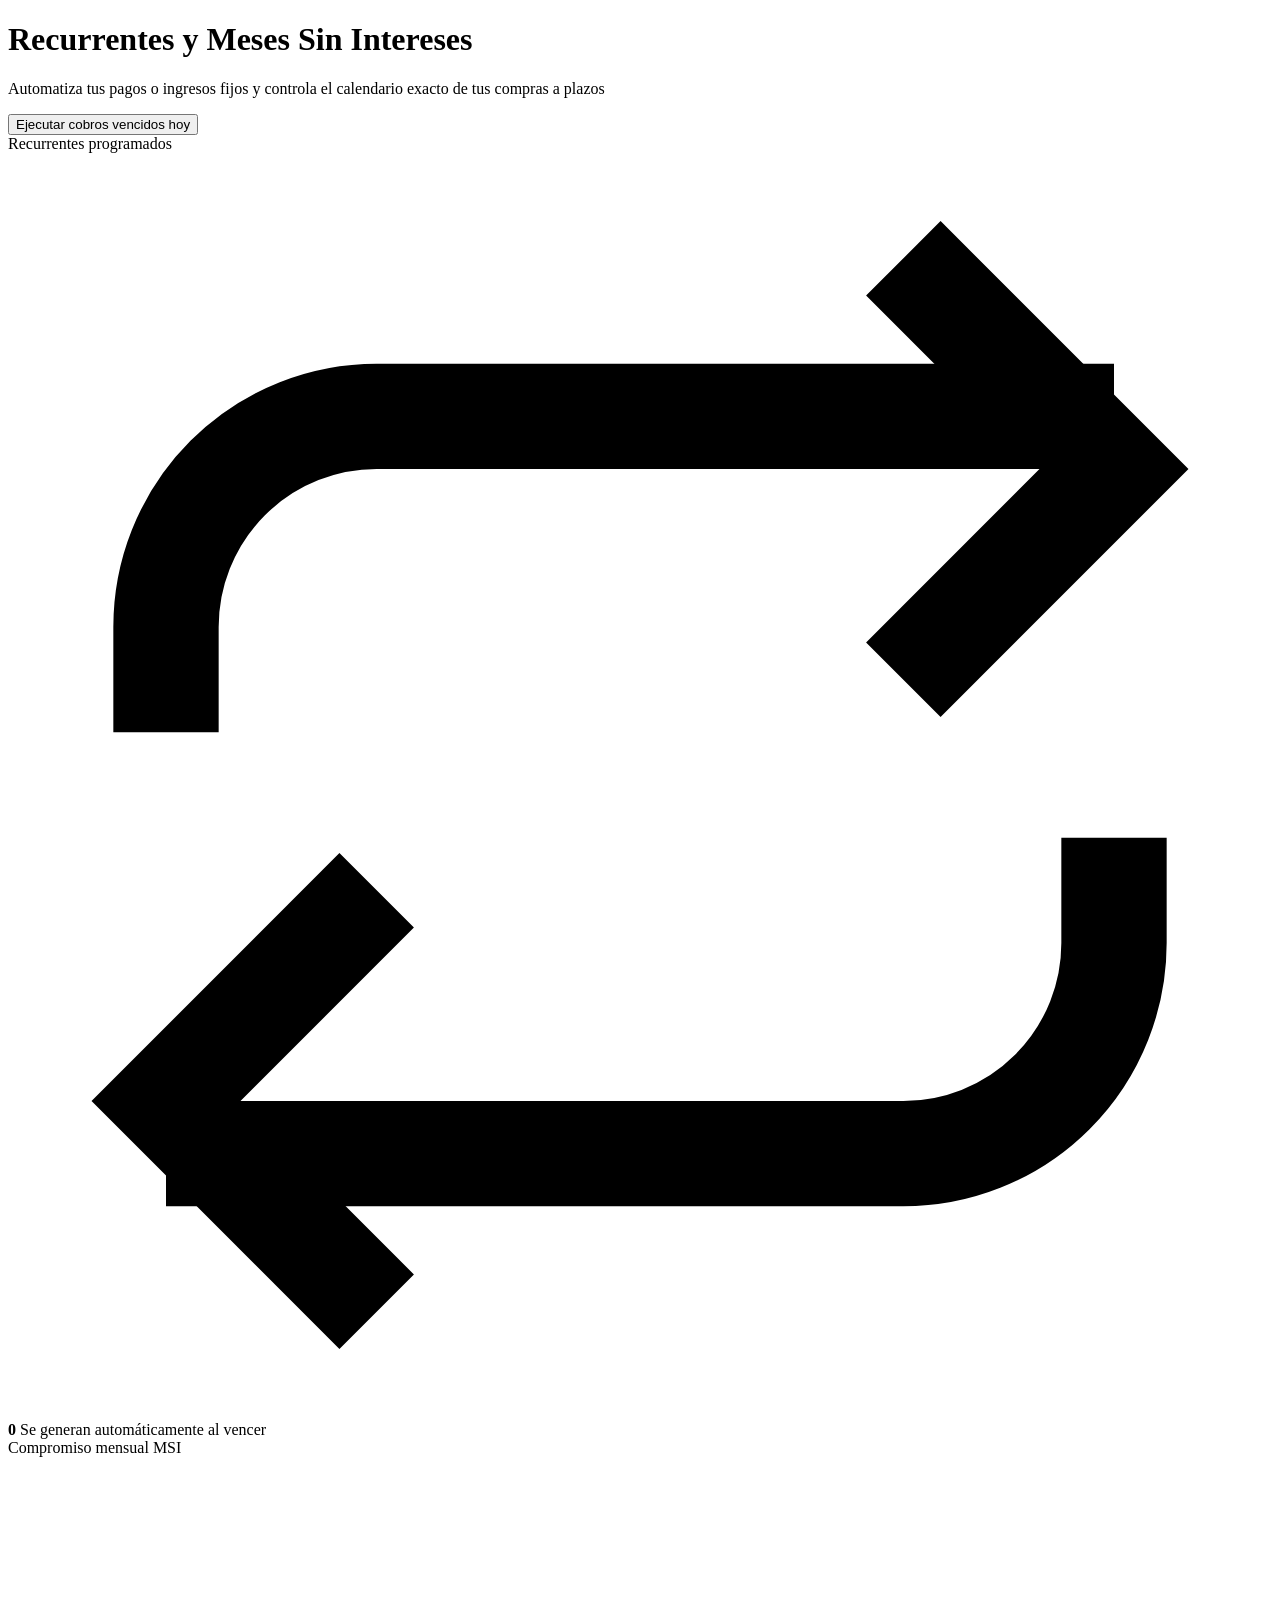
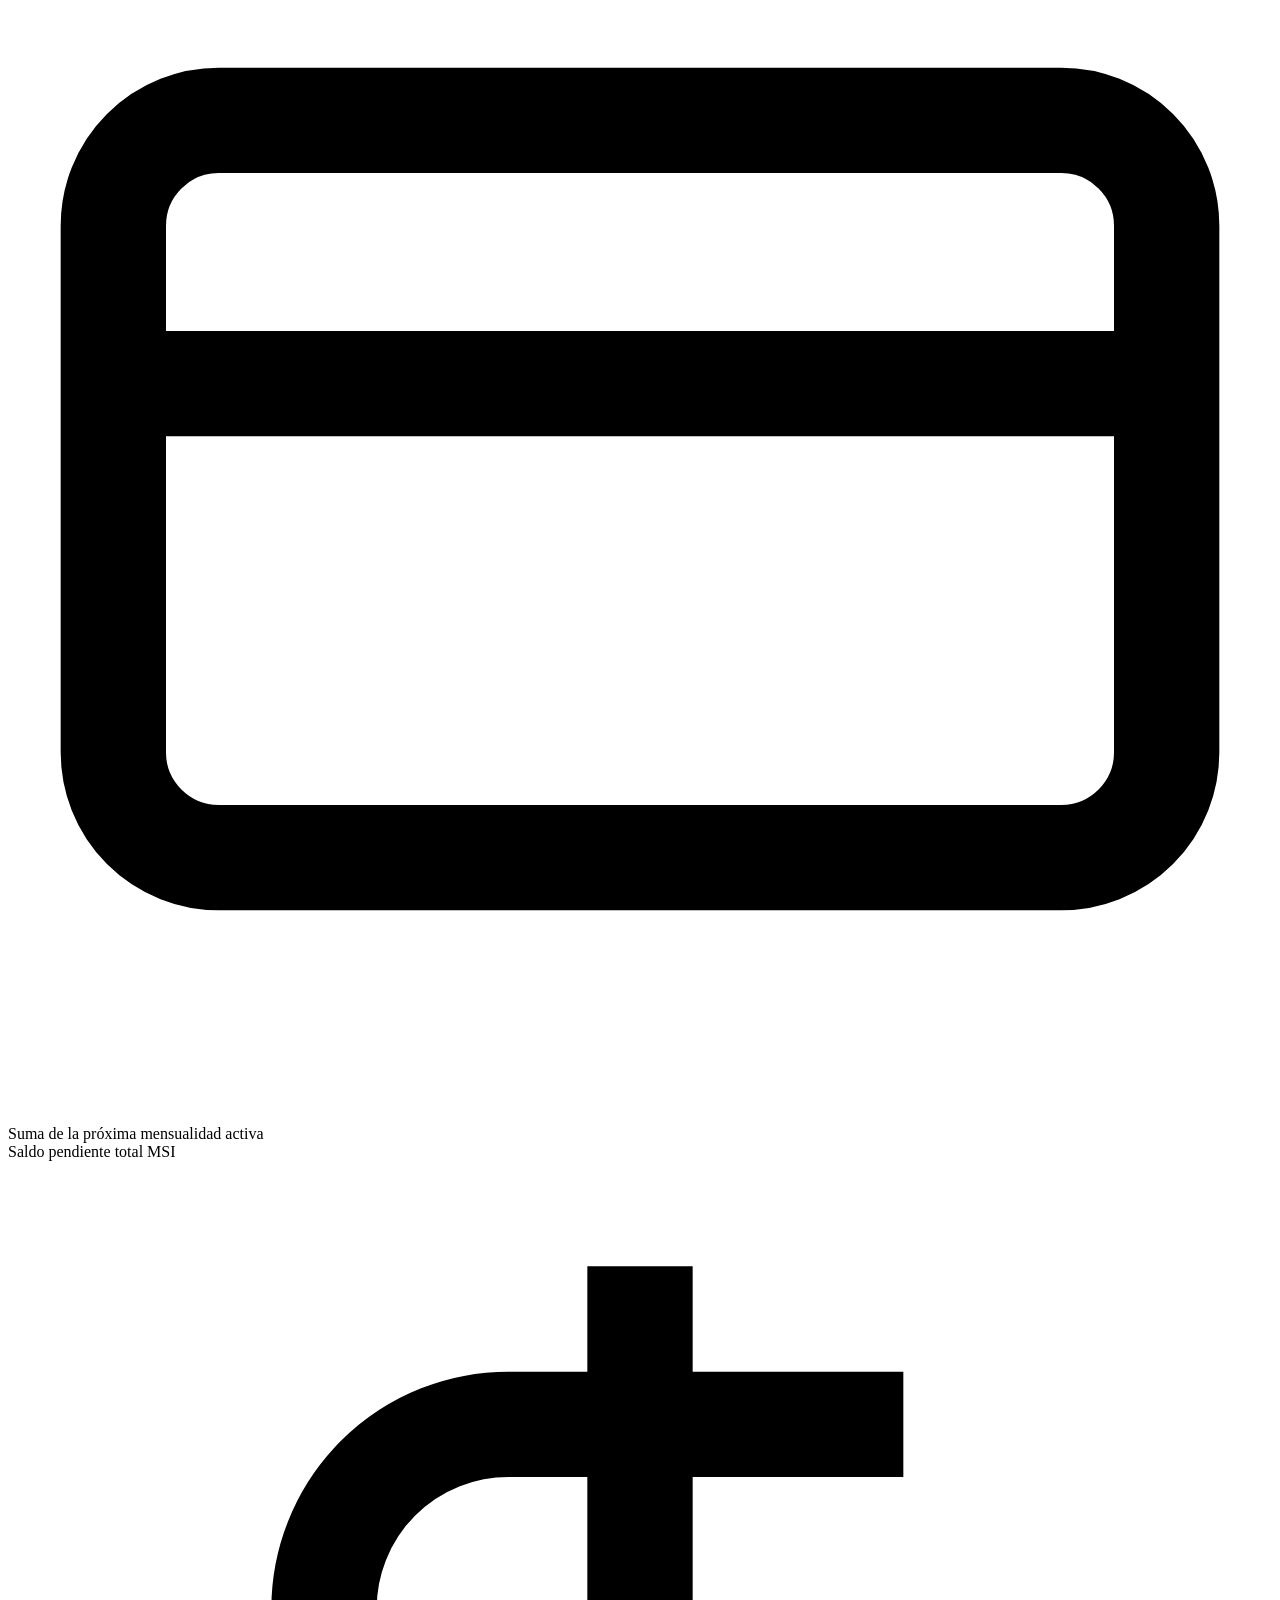
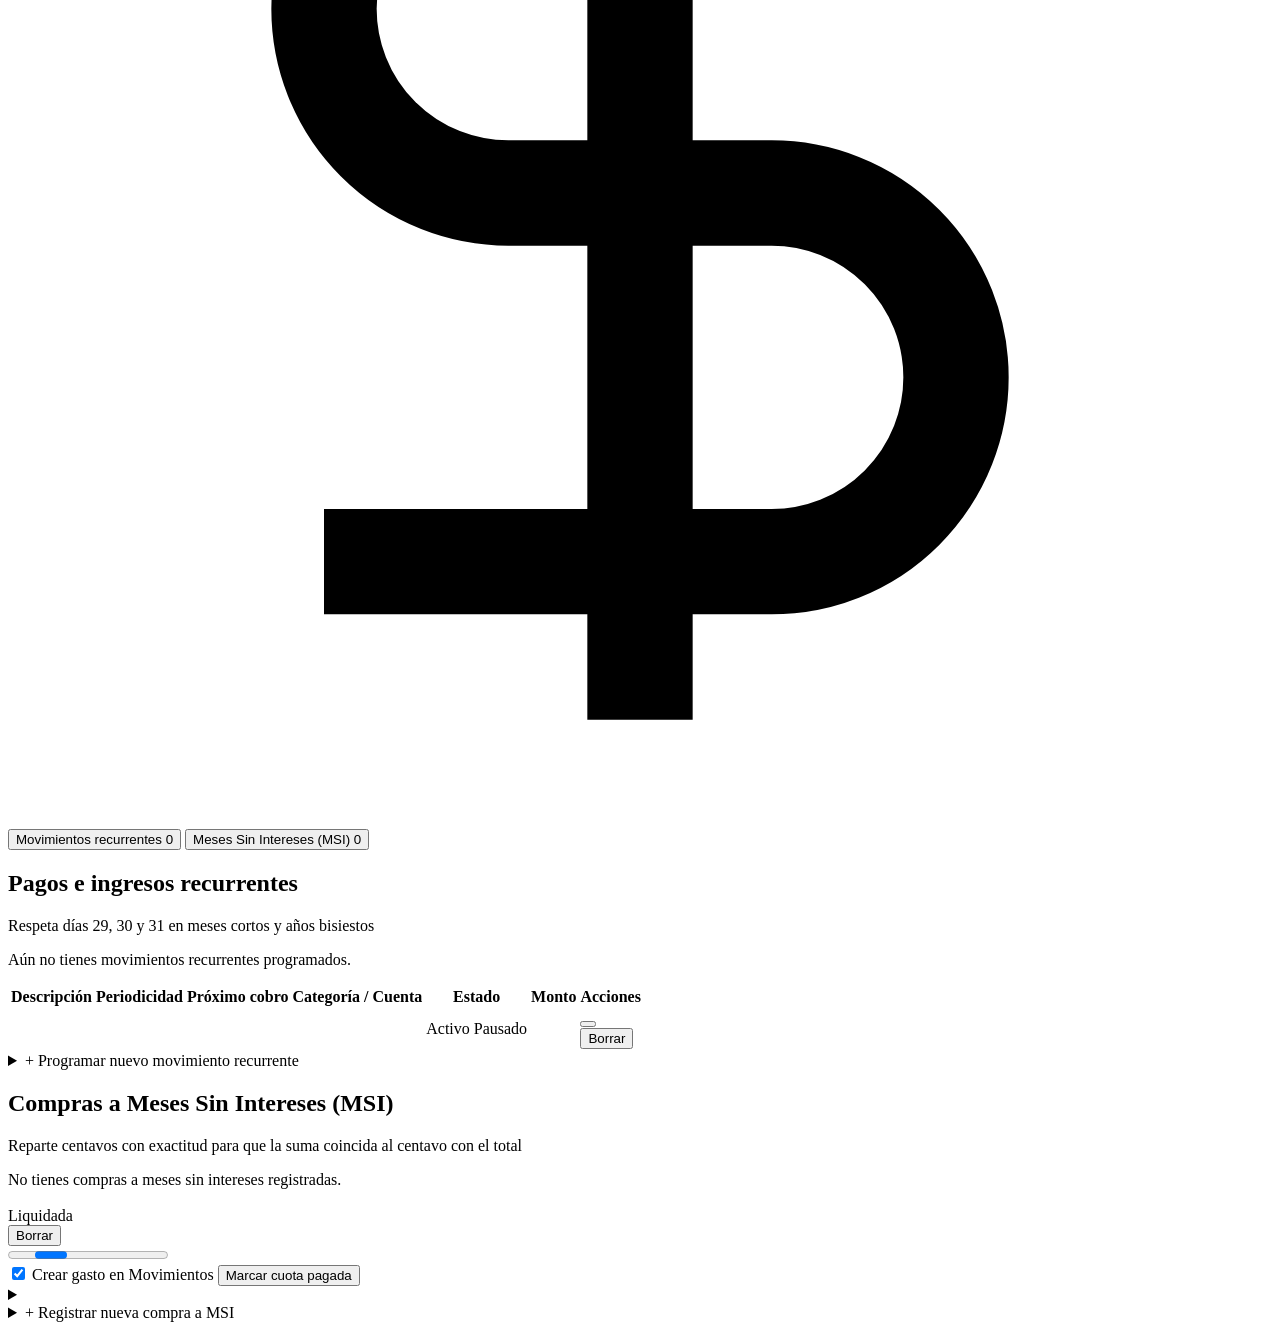
<file: src/main/resources/templates/recurrentes/index.html>
<!DOCTYPE html>
<html lang="es" xmlns:th="http://www.thymeleaf.org">
<head th:replace="~{fragments/layout :: head('Recurrentes y MSI')}"></head>
<body>
<div class="app-shell">
    <aside th:replace="~{fragments/layout :: sidebar}"></aside>
    <div th:replace="~{fragments/layout :: backdrop}"></div>

    <div class="app-main">
        <header th:replace="~{fragments/layout :: mobilebar('Recurrentes y MSI')}"></header>

        <main class="main-content">
            <div class="page-header">
                <div>
                    <h1 class="page-title">Recurrentes y Meses Sin Intereses</h1>
                    <p class="page-subtitle">Automatiza tus pagos o ingresos fijos y controla el calendario exacto de tus compras a plazos</p>
                </div>
                <div class="page-actions">
                    <form th:action="@{/recurrentes/ejecutar-pendientes}" method="post" class="inline-form">
                        <button type="submit" class="btn btn-secondary btn-sm">Ejecutar cobros vencidos hoy</button>
                    </form>
                </div>
            </div>

            <div th:if="${mensajeExito}" class="alert alert-success" role="status" th:text="${mensajeExito}"></div>
            <div th:if="${mensajeError}" class="alert alert-error" role="alert" th:text="${mensajeError}"></div>

            <!-- KPIs con iconos -->
            <section class="balance-grid" aria-label="Resumen de recurrentes y MSI">
                <article class="card metric-card">
                    <div class="metric-top">
                        <span class="metric-label">Recurrentes programados</span>
                        <span class="metric-icon metric-icon-blue" aria-hidden="true">
                            <svg viewBox="0 0 24 24" fill="none" stroke="currentColor" stroke-width="2">
                                <path d="M17 2l4 4-4 4"/><path d="M3 11V9a4 4 0 0 1 4-4h14"/>
                                <path d="M7 22l-4-4 4-4"/><path d="M21 13v2a4 4 0 0 1-4 4H3"/>
                            </svg>
                        </span>
                    </div>
                    <strong class="metric-value" th:text="${#lists.size(recurrentes)}">0</strong>
                    <span class="metric-sub">Se generan automáticamente al vencer</span>
                </article>

                <article class="card metric-card">
                    <div class="metric-top">
                        <span class="metric-label">Compromiso mensual MSI</span>
                        <span class="metric-icon metric-icon-red" aria-hidden="true">
                            <svg viewBox="0 0 24 24" fill="none" stroke="currentColor" stroke-width="2">
                                <rect x="2" y="5" width="20" height="14" rx="2"/><path d="M2 10h20"/>
                            </svg>
                        </span>
                    </div>
                    <strong class="metric-value metric-expense"
                            th:text="${'$' + #numbers.formatDecimal(compromisoMensualMsi, 1, 'COMMA', 2, 'POINT') + ' MXN'}"></strong>
                    <span class="metric-sub">Suma de la próxima mensualidad activa</span>
                </article>

                <article class="card metric-card">
                    <div class="metric-top">
                        <span class="metric-label">Saldo pendiente total MSI</span>
                        <span class="metric-icon metric-icon-indigo" aria-hidden="true">
                            <svg viewBox="0 0 24 24" fill="none" stroke="currentColor" stroke-width="2">
                                <path d="M12 2v20M17 5H9.5a3.5 3.5 0 0 0 0 7h5a3.5 3.5 0 0 1 0 7H6"/>
                            </svg>
                        </span>
                    </div>
                    <strong class="metric-value"
                            th:text="${'$' + #numbers.formatDecimal(saldoPendienteMsi, 1, 'COMMA', 2, 'POINT') + ' MXN'}"></strong>
                    <span class="metric-sub" th:text="${#lists.size(comprasMsi) + ' compra(s) registrada(s)'}"></span>
                </article>
            </section>

            <!-- Pestañas claras para separar Recurrentes de MSI -->
            <div class="tabs-bar" role="tablist" aria-label="Secciones de recurrentes y MSI">
                <button type="button"
                        class="tab-btn js-tab-btn"
                        th:classappend="${!#fields.hasErrors('msiForm.*')} ? ' active' : ''"
                        data-tab-target="panel-recurrentes"
                        role="tab">
                    <span>Movimientos recurrentes</span>
                    <span class="tab-count" th:text="${#lists.size(recurrentes)}">0</span>
                </button>
                <button type="button"
                        class="tab-btn js-tab-btn"
                        th:classappend="${#fields.hasErrors('msiForm.*')} ? ' active' : ''"
                        data-tab-target="panel-msi"
                        role="tab">
                    <span>Meses Sin Intereses (MSI)</span>
                    <span class="tab-count" th:text="${#lists.size(comprasMsi)}">0</span>
                </button>
            </div>

            <!-- PANEL 1: RECURRENTES -->
            <section class="card section-card js-tab-panel"
                     data-tab-panel="panel-recurrentes"
                     th:classappend="${#fields.hasErrors('msiForm.*')} ? ' hidden' : ''"
                     aria-labelledby="titulo-recurrentes">
                <div class="section-header">
                    <div>
                        <h2 id="titulo-recurrentes">Pagos e ingresos recurrentes</h2>
                        <span class="section-hint">Respeta días 29, 30 y 31 en meses cortos y años bisiestos</span>
                    </div>
                </div>

                <div th:if="${#lists.isEmpty(recurrentes)}" class="empty-state">
                    <p>Aún no tienes movimientos recurrentes programados.</p>
                </div>

                <div th:if="${!#lists.isEmpty(recurrentes)}" class="table-wrapper">
                    <table class="data-table">
                        <thead>
                        <tr>
                            <th>Descripción</th>
                            <th>Periodicidad</th>
                            <th>Próximo cobro</th>
                            <th>Categoría / Cuenta</th>
                            <th>Estado</th>
                            <th class="col-amount">Monto</th>
                            <th class="col-actions">Acciones</th>
                        </tr>
                        </thead>
                        <tbody>
                        <tr th:each="rec : ${recurrentes}" th:classappend="${!rec.activo} ? ' row-duplicate' : ''">
                            <td class="mov-desc" th:text="${rec.descripcion}"></td>
                            <td class="nowrap">
                                <span th:text="${rec.periodicidad.etiqueta}"></span>
                                <span class="metric-sub" th:text="${' (día ' + rec.diaReferencia + ')'}"></span>
                            </td>
                            <td class="nowrap" th:text="${#temporals.format(rec.proximoCobro, 'dd/MM/yyyy')}"></td>
                            <td>
                                <span class="tag" th:text="${rec.categoria.nombre}"></span>
                                <span class="text-muted" th:text="${' · ' + rec.cuenta.nombre}"></span>
                            </td>
                            <td>
                                <span class="status-badge status-normal" th:if="${rec.activo}">Activo</span>
                                <span class="status-badge status-sin_presupuesto" th:if="${!rec.activo}">Pausado</span>
                            </td>
                            <td class="col-amount nowrap"
                                th:classappend="${rec.tipo.name() == 'INGRESO'} ? ' text-income' : ' text-expense'"
                                th:text="${(rec.tipo.name() == 'INGRESO' ? '+' : '-') + '$' + #numbers.formatDecimal(rec.monto, 1, 'COMMA', 2, 'POINT')}"></td>
                            <td class="col-actions nowrap">
                                <form th:action="@{/recurrentes/{id}/alternar(id=${rec.id})}" method="post" class="inline-form">
                                    <button type="submit" class="btn-link" th:text="${rec.activo ? 'Pausar' : 'Activar'}"></button>
                                </form>
                                <form th:action="@{/recurrentes/{id}/eliminar(id=${rec.id})}"
                                      method="post" class="inline-form" th:attr="data-descripcion=${rec.descripcion}">
                                    <button type="button" class="btn-link btn-danger js-delete-trigger">Borrar</button>
                                </form>
                            </td>
                        </tr>
                        </tbody>
                    </table>
                </div>

                <details class="edit-card-details rules-table-wrap"
                         th:open="${#lists.isEmpty(recurrentes) or #fields.hasErrors('recurrenteForm.*')}">
                    <summary>+ Programar nuevo movimiento recurrente</summary>
                    <form th:action="@{/recurrentes}" th:object="${recurrenteForm}" method="post" class="quick-form edit-card-form" novalidate>
                        <div th:if="${#fields.hasGlobalErrors()}" class="alert alert-error" role="alert">
                            <p th:each="err : ${#fields.globalErrors()}" th:text="${err}"></p>
                        </div>

                        <div class="form-grid">
                            <div class="field field-wide">
                                <label for="rec-desc">Descripción</label>
                                <input id="rec-desc" type="text" maxlength="255" placeholder="Ej. Renta, Internet, Gimnasio, Nómina..." th:field="*{descripcion}" required>
                                <span class="field-error" th:if="${#fields.hasErrors('descripcion')}" th:errors="*{descripcion}"></span>
                            </div>
                            <div class="field">
                                <label for="rec-tipo">Tipo</label>
                                <select id="rec-tipo" th:field="*{tipo}" required>
                                    <option th:each="t : ${tiposMovimiento}" th:value="${t}" th:text="${t.etiqueta}"></option>
                                </select>
                            </div>
                            <div class="field">
                                <label for="rec-monto">Monto (MXN)</label>
                                <input id="rec-monto" type="number" step="0.01" min="0.01" placeholder="0.00" th:field="*{monto}" required>
                                <span class="field-error" th:if="${#fields.hasErrors('monto')}" th:errors="*{monto}"></span>
                            </div>
                            <div class="field">
                                <label for="rec-periodicidad">Periodicidad</label>
                                <select id="rec-periodicidad" th:field="*{periodicidad}" required>
                                    <option th:each="p : ${periodicidades}" th:value="${p}" th:text="${p.etiqueta}"></option>
                                </select>
                            </div>
                            <div class="field">
                                <label for="rec-proximo">Próximo cobro</label>
                                <input id="rec-proximo" type="date" th:field="*{proximoCobro}" required>
                                <span class="field-error" th:if="${#fields.hasErrors('proximoCobro')}" th:errors="*{proximoCobro}"></span>
                            </div>
                            <div class="field">
                                <label for="rec-categoria">Categoría</label>
                                <select id="rec-categoria" th:field="*{categoriaId}" required>
                                    <option value="">Selecciona categoría</option>
                                    <option th:each="cat : ${categorias}" th:value="${cat.id}" th:text="${cat.nombre}"></option>
                                </select>
                                <span class="field-error" th:if="${#fields.hasErrors('categoriaId')}" th:errors="*{categoriaId}"></span>
                            </div>
                            <div class="field">
                                <label for="rec-cuenta">Cuenta</label>
                                <select id="rec-cuenta" th:field="*{cuentaId}" required>
                                    <option th:each="cta : ${cuentas}" th:value="${cta.id}" th:text="${cta.nombre}"></option>
                                </select>
                                <span class="field-error" th:if="${#fields.hasErrors('cuentaId')}" th:errors="*{cuentaId}"></span>
                            </div>
                        </div>

                        <div class="form-actions">
                            <button type="submit" class="btn btn-primary">Programar recurrente</button>
                        </div>
                    </form>
                </details>
            </section>

            <!-- PANEL 2: MESES SIN INTERESES -->
            <section class="card section-card js-tab-panel"
                     data-tab-panel="panel-msi"
                     th:classappend="${!#fields.hasErrors('msiForm.*')} ? ' hidden' : ''"
                     aria-labelledby="titulo-msi">
                <div class="section-header">
                    <div>
                        <h2 id="titulo-msi">Compras a Meses Sin Intereses (MSI)</h2>
                        <span class="section-hint">Reparte centavos con exactitud para que la suma coincida al centavo con el total</span>
                    </div>
                </div>

                <div th:if="${#lists.isEmpty(comprasMsi)}" class="empty-state">
                    <p>No tienes compras a meses sin intereses registradas.</p>
                </div>

                <div th:if="${!#lists.isEmpty(comprasMsi)}" class="timeline">
                    <article class="day-card" th:each="compra : ${comprasMsi}">
                        <div class="day-header">
                            <div>
                                <h3 class="day-title" th:text="${compra.descripcion}"></h3>
                                <div class="day-totals">
                                    <span class="tag" th:text="${compra.cuenta.nombre}"></span>
                                    <span class="tag" th:if="${compra.categoria != null}" th:text="${compra.categoria.nombre}"></span>
                                    <span class="text-muted"
                                          th:text="${'Total: $' + #numbers.formatDecimal(compra.montoTotal, 1, 'COMMA', 2, 'POINT') + ' MXN · ' + compra.mensualidadesPagadas + '/' + compra.numeroMensualidades + ' pagadas'}"></span>
                                </div>
                            </div>

                            <div class="day-actions">
                                <span class="status-badge status-normal" th:if="${compra.estaLiquidada()}">Liquidada</span>
                                <span class="status-badge status-aviso"
                                      th:if="${!compra.estaLiquidada()}"
                                      th:text="${'Faltan ' + compra.mensualidadesRestantes()}"></span>
                                <form th:action="@{/recurrentes/msi/{id}/eliminar(id=${compra.id})}"
                                      method="post" class="inline-form" th:attr="data-descripcion=${compra.descripcion}">
                                    <button type="button" class="btn-link btn-danger js-delete-trigger">Borrar</button>
                                </form>
                            </div>
                        </div>

                        <div>
                            <div class="progress-meta">
                                <span th:text="${compra.porcentajeAvance() + ' % pagado ($' + #numbers.formatDecimal(compra.montoPagado(), 1, 'COMMA', 2, 'POINT') + ')'}"></span>
                                <span th:text="${'Pendiente: $' + #numbers.formatDecimal(compra.saldoPendiente(), 1, 'COMMA', 2, 'POINT') + ' MXN'}"></span>
                            </div>
                            <progress class="budget-progress progress-normal" max="100" th:value="${compra.porcentajeAvance()}"></progress>
                        </div>

                        <div class="msi-next-row" th:if="${!compra.estaLiquidada()}">
                            <span th:with="sig=${compra.proximaMensualidad()}"
                                  th:text="${'Próxima cuota (#' + sig.numero + '): $' + #numbers.formatDecimal(sig.monto, 1, 'COMMA', 2, 'POINT') + ' MXN · ' + #temporals.format(sig.fechaCargo, 'dd/MM/yyyy')}"></span>
                            <form th:action="@{/recurrentes/msi/{id}/pagar-cuota(id=${compra.id})}" method="post" class="inline-form msi-pay-form">
                                <label class="check-inline msi-check">
                                    <input type="checkbox" name="crearMovimiento" value="true" checked>
                                    <span>Crear gasto en Movimientos</span>
                                </label>
                                <button type="submit" class="btn btn-secondary btn-sm">Marcar cuota pagada</button>
                            </form>
                        </div>

                        <details class="edit-card-details">
                            <summary th:text="${'Ver calendario exacto de ' + compra.numeroMensualidades + ' mensualidades'}"></summary>
                            <div class="table-wrapper rules-table-wrap">
                                <table class="data-table">
                                    <thead>
                                    <tr>
                                        <th>#</th>
                                        <th>Fecha cargo</th>
                                        <th>Estado</th>
                                        <th class="col-amount">Monto exacto</th>
                                    </tr>
                                    </thead>
                                    <tbody>
                                    <tr th:each="cuota : ${compra.calcularPlanMensualidades()}" th:classappend="${cuota.pagada} ? ' row-duplicate' : ''">
                                        <td th:text="${cuota.numero + '/' + compra.numeroMensualidades}"></td>
                                        <td class="nowrap" th:text="${#temporals.format(cuota.fechaCargo, 'dd/MM/yyyy')}"></td>
                                        <td>
                                            <span class="status-badge status-normal" th:if="${cuota.pagada}">Pagada</span>
                                            <span class="status-badge status-sin_presupuesto" th:if="${!cuota.pagada}">Pendiente</span>
                                        </td>
                                        <td class="col-amount nowrap"
                                            th:text="${'$' + #numbers.formatDecimal(cuota.monto, 1, 'COMMA', 2, 'POINT') + ' MXN'}"></td>
                                    </tr>
                                    </tbody>
                                </table>
                            </div>
                        </details>
                    </article>
                </div>

                <details class="edit-card-details rules-table-wrap"
                         th:open="${#lists.isEmpty(comprasMsi) or #fields.hasErrors('msiForm.*')}">
                    <summary>+ Registrar nueva compra a MSI</summary>
                    <form th:action="@{/recurrentes/msi}" th:object="${msiForm}" method="post" class="quick-form edit-card-form" novalidate>
                        <div th:if="${#fields.hasGlobalErrors()}" class="alert alert-error" role="alert">
                            <p th:each="err : ${#fields.globalErrors()}" th:text="${err}"></p>
                        </div>

                        <div class="form-grid">
                            <div class="field field-wide">
                                <label for="msi-desc">Descripción de la compra</label>
                                <input id="msi-desc" type="text" maxlength="255" placeholder="Ej. Laptop, Vuelo, Electrodoméstico..." th:field="*{descripcion}" required>
                                <span class="field-error" th:if="${#fields.hasErrors('descripcion')}" th:errors="*{descripcion}"></span>
                            </div>
                            <div class="field">
                                <label for="msi-total">Monto total (MXN)</label>
                                <input id="msi-total" type="number" step="0.01" min="0.01" placeholder="Ej. 1000.00" th:field="*{montoTotal}" required>
                                <span class="field-error" th:if="${#fields.hasErrors('montoTotal')}" th:errors="*{montoTotal}"></span>
                            </div>
                            <div class="field">
                                <label for="msi-plazo">Mensualidades totales</label>
                                <input id="msi-plazo" type="number" min="2" max="60" th:field="*{numeroMensualidades}" required>
                                <span class="field-error" th:if="${#fields.hasErrors('numeroMensualidades')}" th:errors="*{numeroMensualidades}"></span>
                            </div>
                            <div class="field">
                                <label for="msi-pagadas">Ya pagadas</label>
                                <input id="msi-pagadas" type="number" min="0" max="60" th:field="*{mensualidadesPagadas}" required>
                                <span class="field-error" th:if="${#fields.hasErrors('mensualidadesPagadas')}" th:errors="*{mensualidadesPagadas}"></span>
                            </div>
                            <div class="field">
                                <label for="msi-fecha">Fecha primer cargo</label>
                                <input id="msi-fecha" type="date" th:field="*{fechaPrimerCargo}" required>
                                <span class="field-error" th:if="${#fields.hasErrors('fechaPrimerCargo')}" th:errors="*{fechaPrimerCargo}"></span>
                            </div>
                            <div class="field">
                                <label for="msi-cuenta">Cuenta / Tarjeta</label>
                                <select id="msi-cuenta" th:field="*{cuentaId}" required>
                                    <option th:each="cta : ${cuentas}" th:value="${cta.id}" th:text="${cta.nombre + ' (' + cta.tipo.etiqueta + ')'}"></option>
                                </select>
                            </div>
                            <div class="field">
                                <label for="msi-categoria">Categoría (opcional)</label>
                                <select id="msi-categoria" th:field="*{categoriaId}">
                                    <option value="">Sin categoría específica</option>
                                    <option th:each="cat : ${categorias}" th:value="${cat.id}" th:text="${cat.nombre}"></option>
                                </select>
                            </div>
                        </div>

                        <div class="form-actions">
                            <button type="submit" class="btn btn-primary">Registrar compra MSI</button>
                        </div>
                    </form>
                </details>
            </section>
        </main>

        <dialog id="confirm-delete-dialog" class="confirm-dialog" aria-labelledby="dialog-title">
            <h3 id="dialog-title">Confirmar eliminación</h3>
            <p id="dialog-message">¿Seguro que deseas eliminar este registro?</p>
            <div class="dialog-actions">
                <button type="button" id="dialog-cancel" class="btn btn-ghost">Cancelar</button>
                <button type="button" id="dialog-confirm" class="btn btn-danger-solid">Eliminar</button>
            </div>
        </dialog>

        <footer th:replace="~{fragments/layout :: footer}"></footer>
        <nav th:replace="~{fragments/layout :: bottomnav}"></nav>
    </div>
</div>
</body>
</html>
</file>
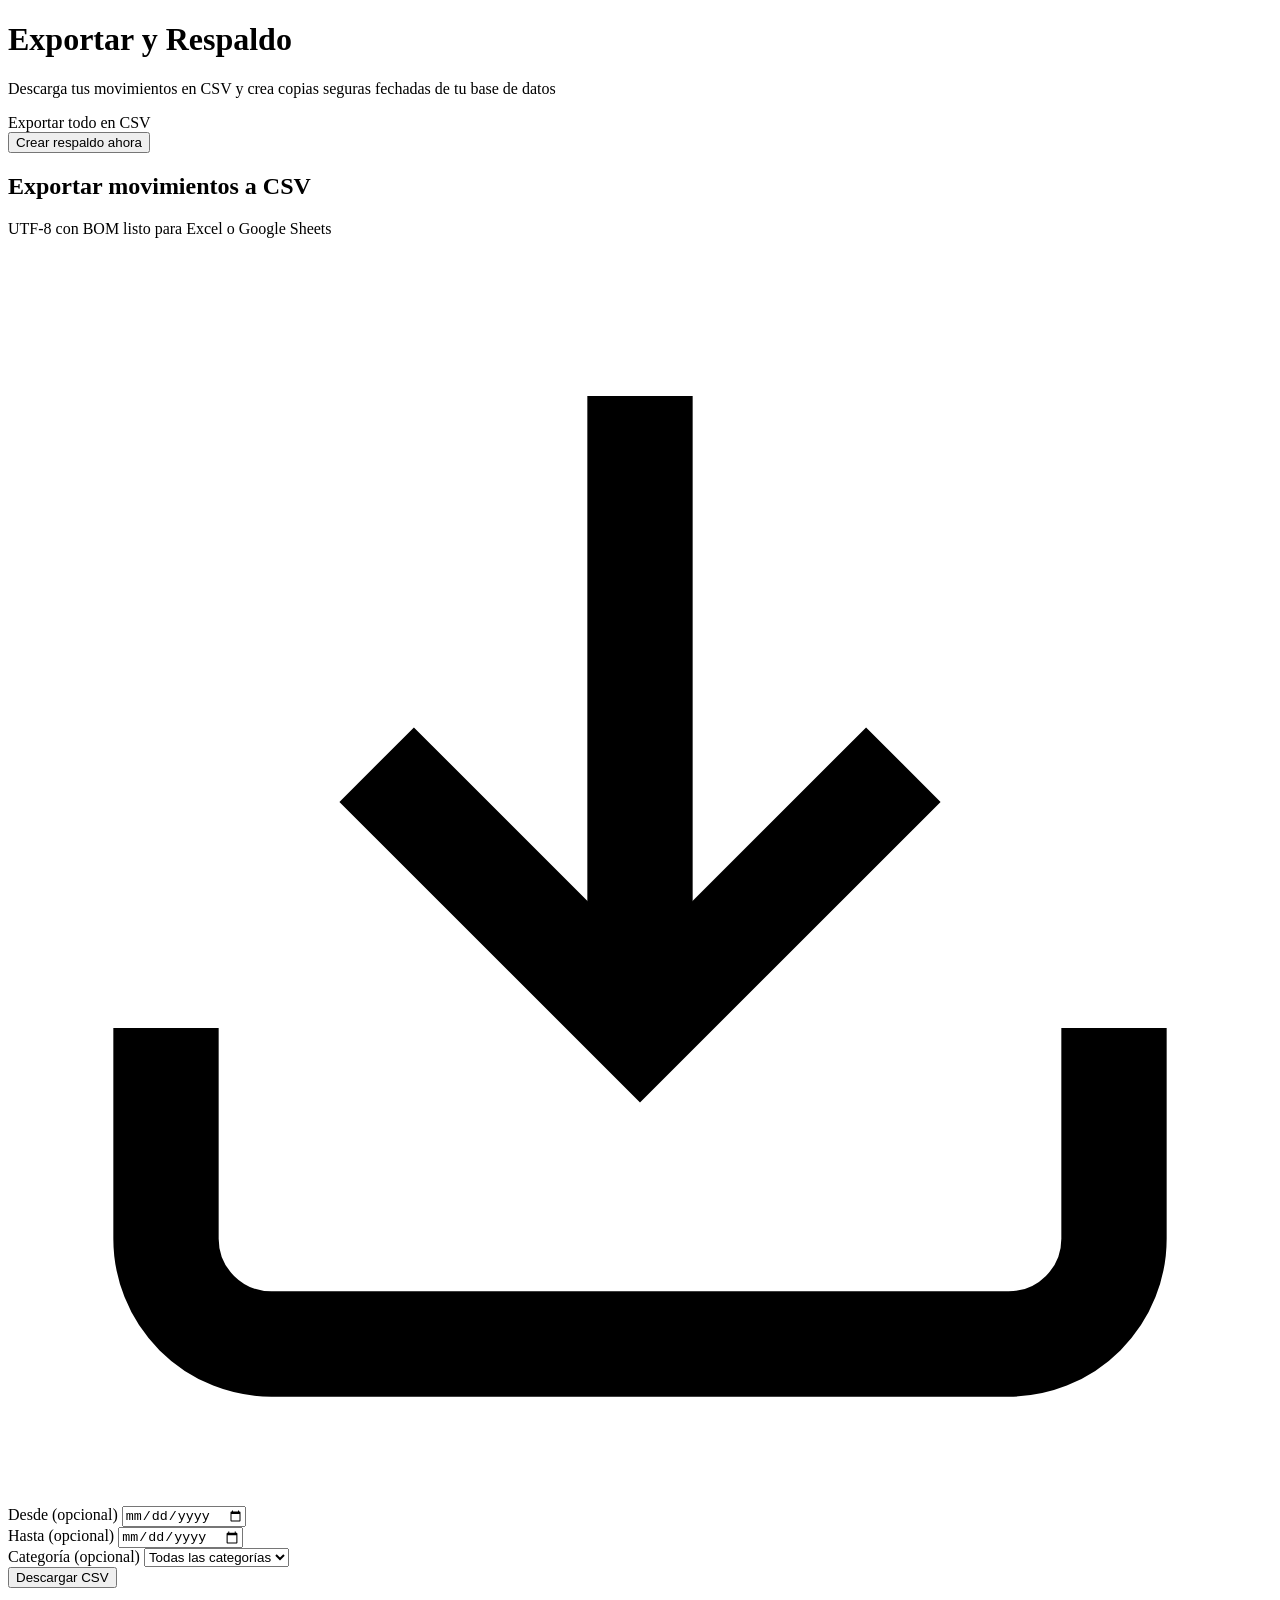
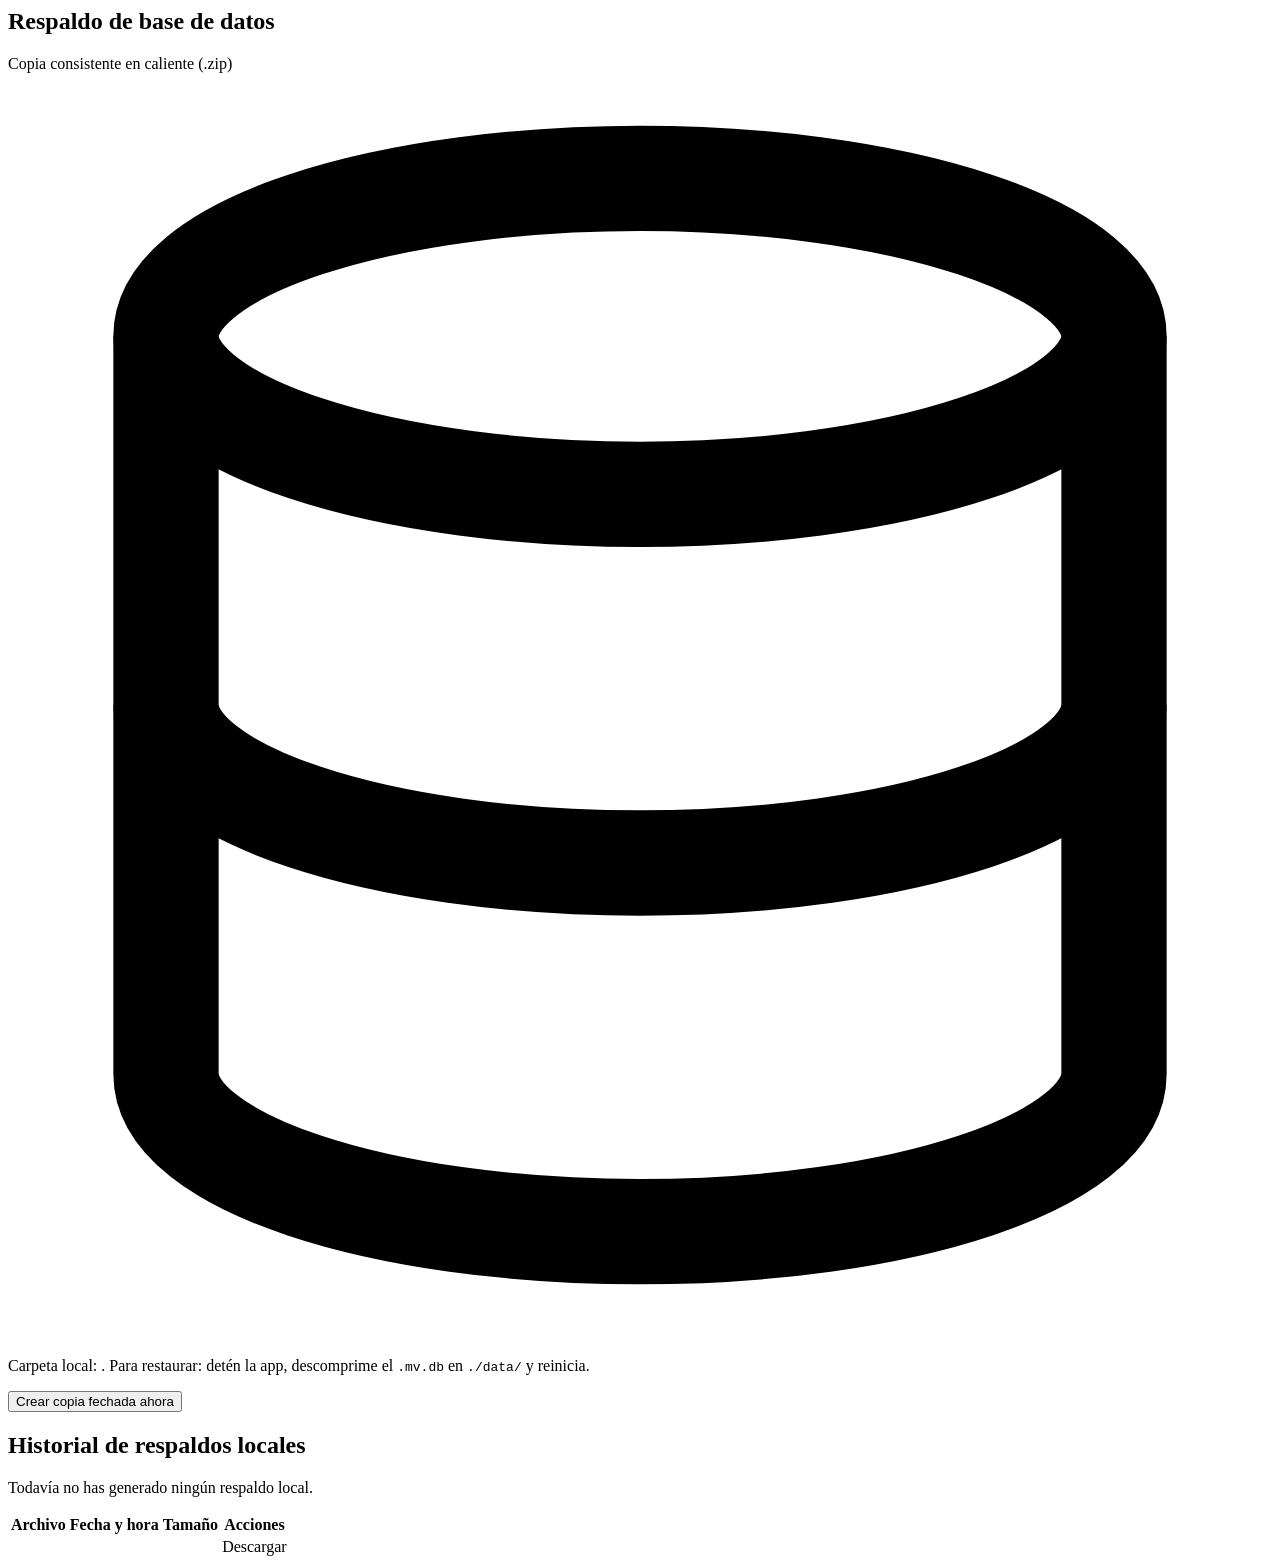
<file: src/main/resources/templates/respaldo/index.html>
<!DOCTYPE html>
<html lang="es" xmlns:th="http://www.thymeleaf.org">
<head th:replace="~{fragments/layout :: head('Exportar y Respaldo')}"></head>
<body>
<div class="app-shell">
    <aside th:replace="~{fragments/layout :: sidebar}"></aside>
    <div th:replace="~{fragments/layout :: backdrop}"></div>

    <div class="app-main">
        <header th:replace="~{fragments/layout :: mobilebar('Exportar y Respaldo')}"></header>

        <main class="main-content">
            <div class="page-header">
                <div>
                    <h1 class="page-title">Exportar y Respaldo</h1>
                    <p class="page-subtitle">Descarga tus movimientos en CSV y crea copias seguras fechadas de tu base de datos</p>
                </div>
                <div class="page-actions">
                    <a th:href="@{/exportar/movimientos.csv}" class="btn btn-ghost btn-sm">Exportar todo en CSV</a>
                    <form th:action="@{/respaldo/crear}" method="post" class="inline-form">
                        <button type="submit" class="btn btn-primary btn-sm">Crear respaldo ahora</button>
                    </form>
                </div>
            </div>

            <div th:if="${mensajeExito}" class="alert alert-success" role="status" th:text="${mensajeExito}"></div>
            <div th:if="${mensajeError}" class="alert alert-error" role="alert" th:text="${mensajeError}"></div>

            <div class="dashboard-grid">
                <section class="card section-card" aria-labelledby="titulo-exportar">
                    <div class="section-header">
                        <div>
                            <h2 id="titulo-exportar">Exportar movimientos a CSV</h2>
                            <span class="section-hint">UTF-8 con BOM listo para Excel o Google Sheets</span>
                        </div>
                        <span class="metric-icon metric-icon-green" aria-hidden="true">
                            <svg viewBox="0 0 24 24" fill="none" stroke="currentColor" stroke-width="2">
                                <path d="M21 15v4a2 2 0 0 1-2 2H5a2 2 0 0 1-2-2v-4"/>
                                <polyline points="7 10 12 15 17 10"/><line x1="12" y1="15" x2="12" y2="3"/>
                            </svg>
                        </span>
                    </div>

                    <form th:action="@{/exportar/movimientos.csv}" method="get" class="form-grid">
                        <div class="field">
                            <label for="exp-desde">Desde (opcional)</label>
                            <input id="exp-desde" type="date" name="desde">
                        </div>
                        <div class="field">
                            <label for="exp-hasta">Hasta (opcional)</label>
                            <input id="exp-hasta" type="date" name="hasta">
                        </div>
                        <div class="field field-full">
                            <label for="exp-categoria">Categoría (opcional)</label>
                            <select id="exp-categoria" name="categoriaId">
                                <option value="">Todas las categorías</option>
                                <option th:each="cat : ${categorias}" th:value="${cat.id}" th:text="${cat.nombre}"></option>
                            </select>
                        </div>
                        <div class="field field-full">
                            <button type="submit" class="btn btn-secondary">Descargar CSV</button>
                        </div>
                    </form>
                </section>

                <section class="card section-card" aria-labelledby="titulo-respaldo">
                    <div class="section-header">
                        <div>
                            <h2 id="titulo-respaldo">Respaldo de base de datos</h2>
                            <span class="section-hint">Copia consistente en caliente (.zip)</span>
                        </div>
                        <span class="metric-icon metric-icon-blue" aria-hidden="true">
                            <svg viewBox="0 0 24 24" fill="none" stroke="currentColor" stroke-width="2">
                                <ellipse cx="12" cy="5" rx="9" ry="3"/>
                                <path d="M21 12c0 1.66-4 3-9 3s-9-1.34-9-3"/>
                                <path d="M3 5v14c0 1.66 4 3 9 3s9-1.34 9-3V5"/>
                            </svg>
                        </span>
                    </div>

                    <p class="section-hint">
                        Carpeta local: <code th:text="${directorioRespaldos}"></code>.
                        Para restaurar: detén la app, descomprime el <code>.mv.db</code> en <code>./data/</code> y reinicia.
                    </p>

                    <div class="form-actions">
                        <form th:action="@{/respaldo/crear}" method="post" class="inline-form">
                            <button type="submit" class="btn btn-primary">Crear copia fechada ahora</button>
                        </form>
                    </div>
                </section>
            </div>

            <section class="card section-card" aria-labelledby="titulo-historial-respaldos">
                <div class="section-header">
                    <h2 id="titulo-historial-respaldos">Historial de respaldos locales</h2>
                    <span class="section-hint" th:text="${#lists.size(respaldos) + ' copia(s) guardada(s)'}"></span>
                </div>

                <div th:if="${#lists.isEmpty(respaldos)}" class="empty-state">
                    <p>Todavía no has generado ningún respaldo local.</p>
                </div>

                <div th:if="${!#lists.isEmpty(respaldos)}" class="table-wrapper">
                    <table class="data-table">
                        <thead>
                        <tr>
                            <th>Archivo</th>
                            <th>Fecha y hora</th>
                            <th class="col-amount">Tamaño</th>
                            <th class="col-actions">Acciones</th>
                        </tr>
                        </thead>
                        <tbody>
                        <tr th:each="resp : ${respaldos}">
                            <td><code th:text="${resp.nombreArchivo}"></code></td>
                            <td class="nowrap" th:text="${#temporals.format(resp.fechaCreacion, 'dd/MM/yyyy HH:mm:ss')}"></td>
                            <td class="col-amount nowrap" th:text="${resp.tamanoLegible}"></td>
                            <td class="col-actions nowrap">
                                <a th:href="@{/respaldo/descargar/{nombre}(nombre=${resp.nombreArchivo})}" class="btn-link">Descargar</a>
                            </td>
                        </tr>
                        </tbody>
                    </table>
                </div>
            </section>
        </main>

        <footer th:replace="~{fragments/layout :: footer}"></footer>
        <nav th:replace="~{fragments/layout :: bottomnav}"></nav>
    </div>
</div>
</body>
</html>
</file>
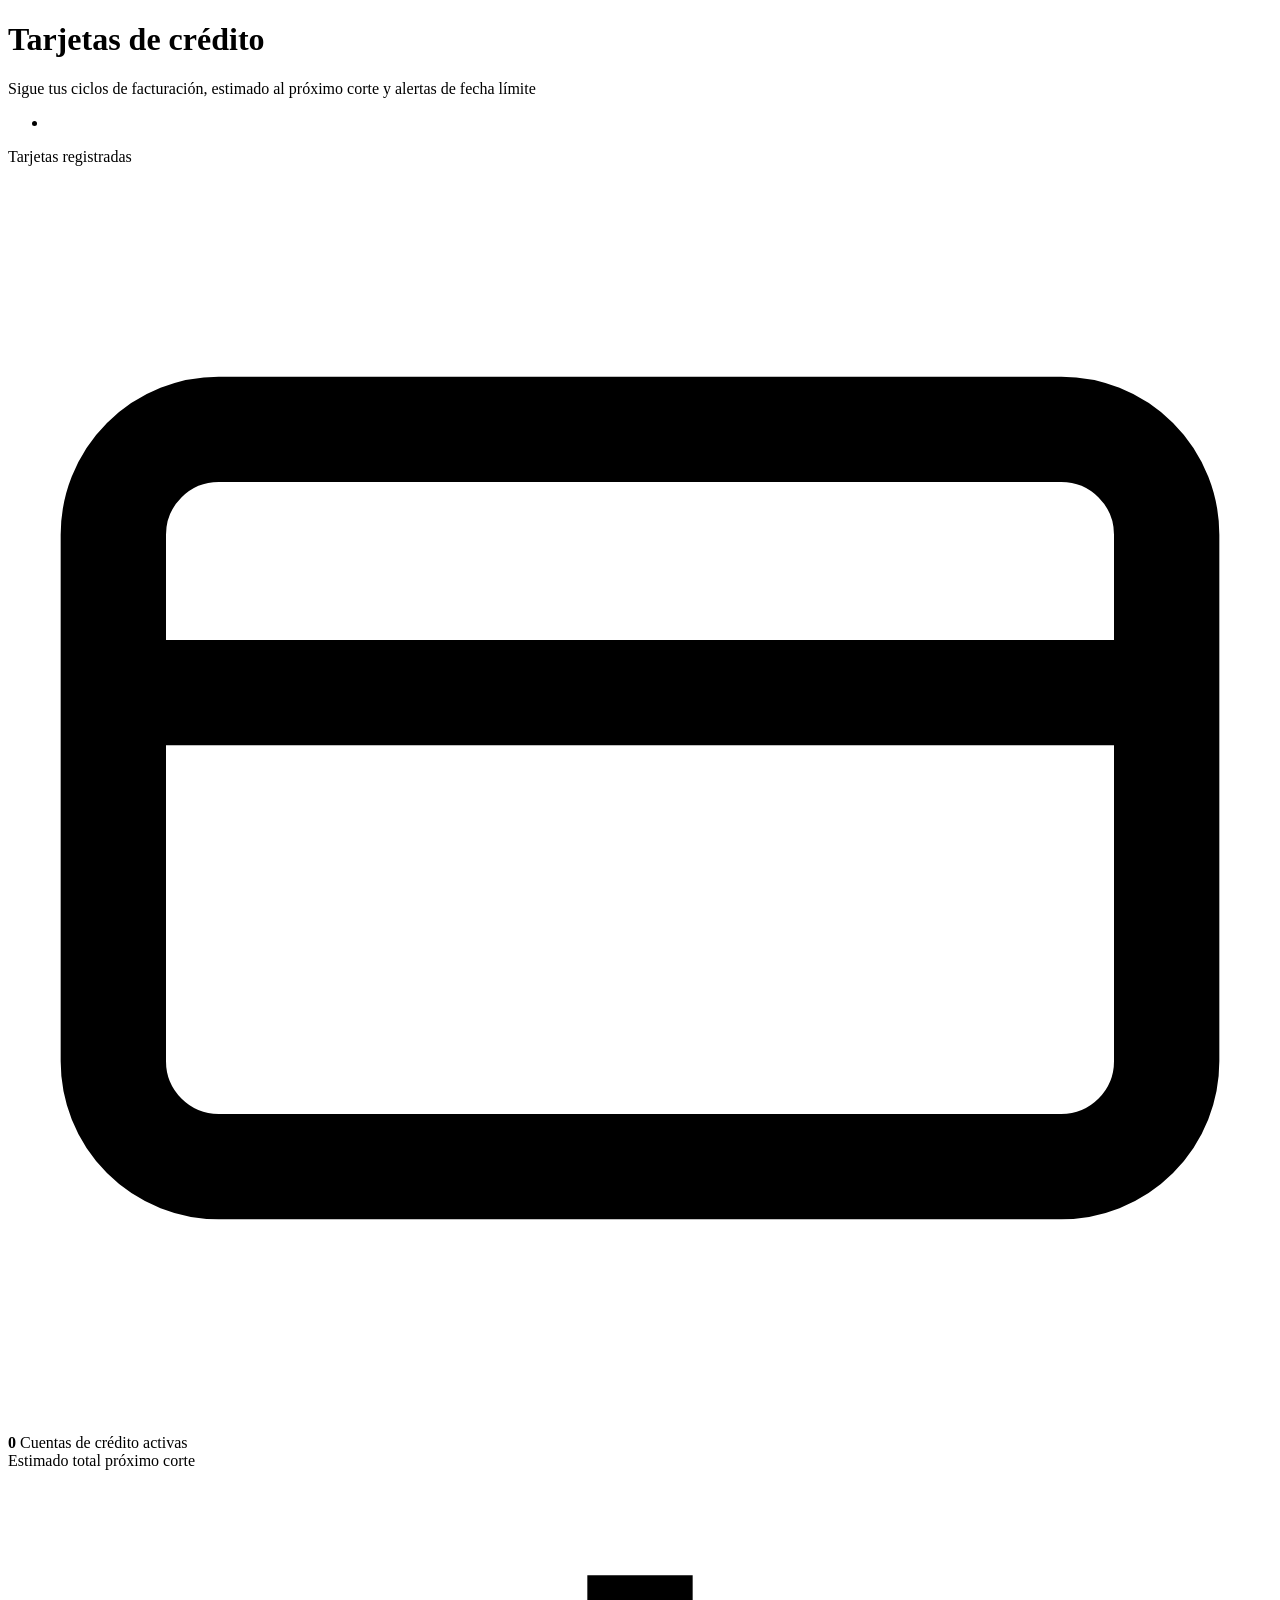
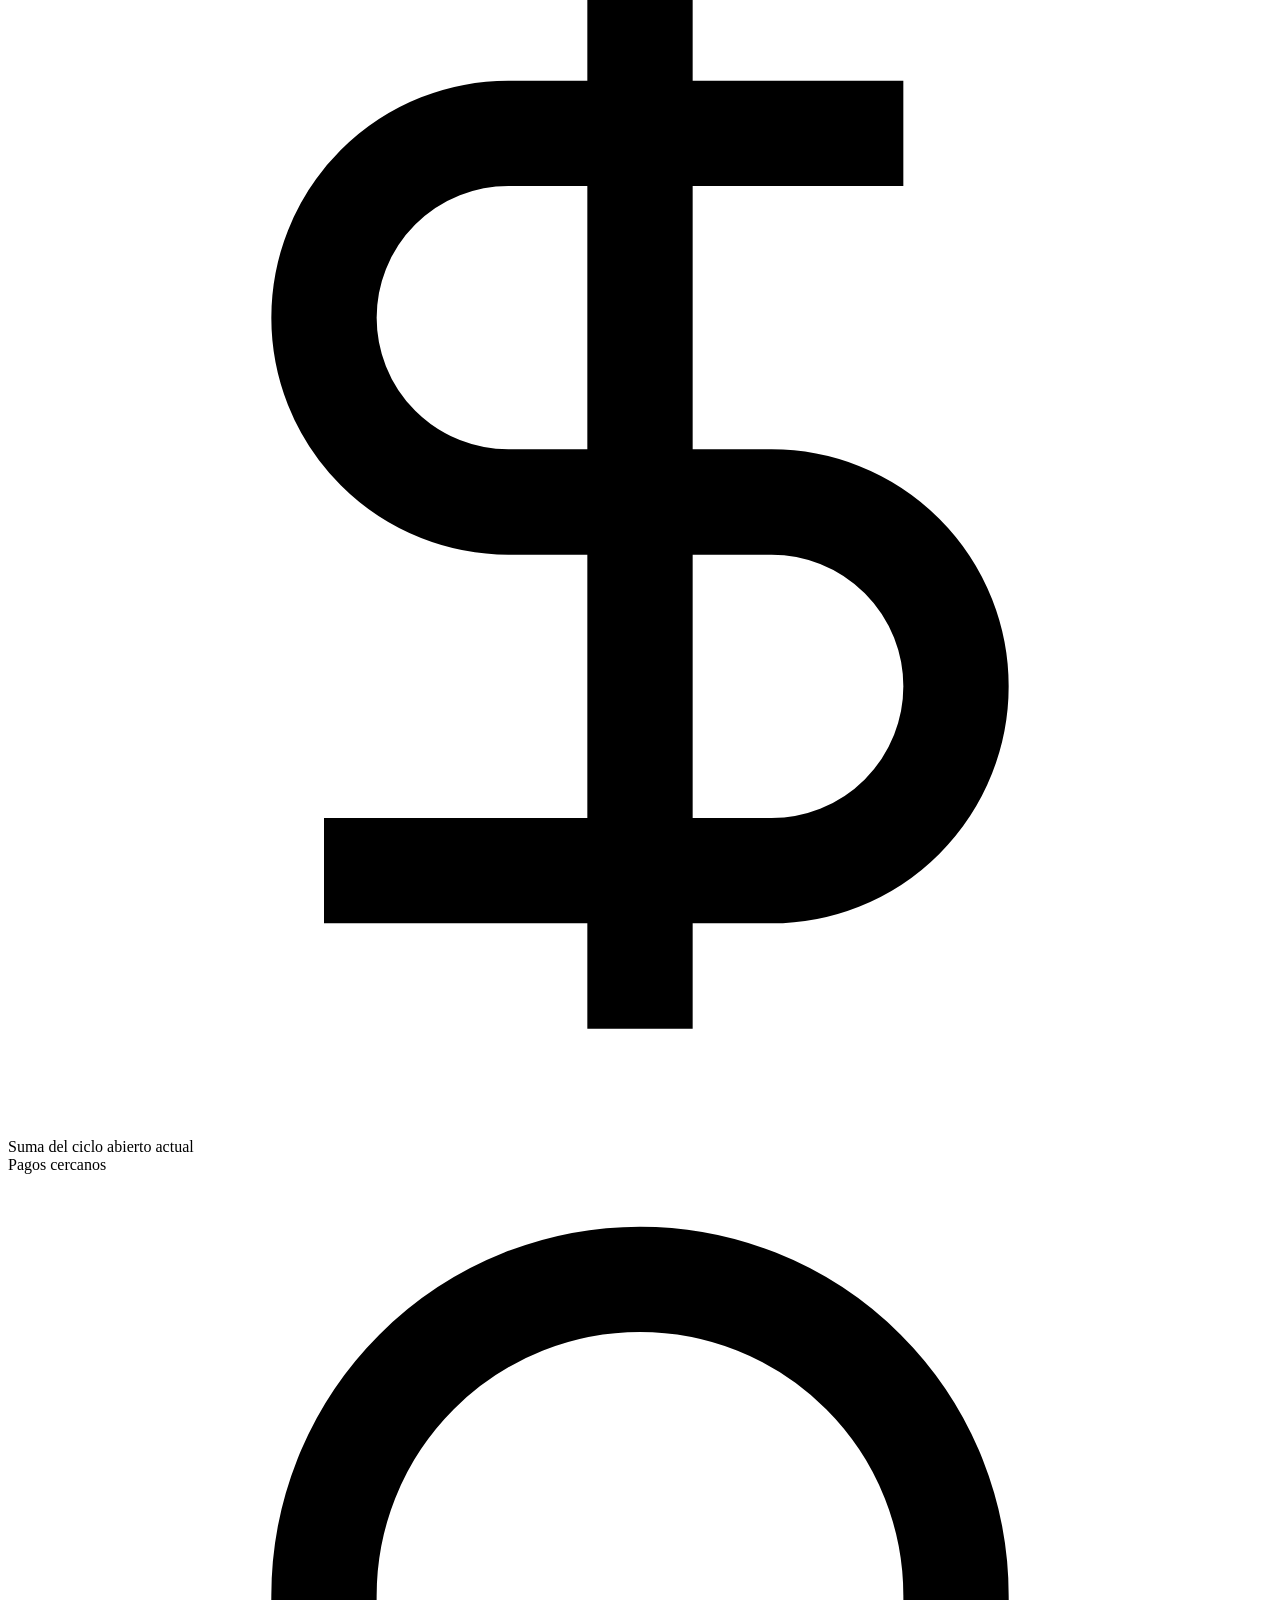
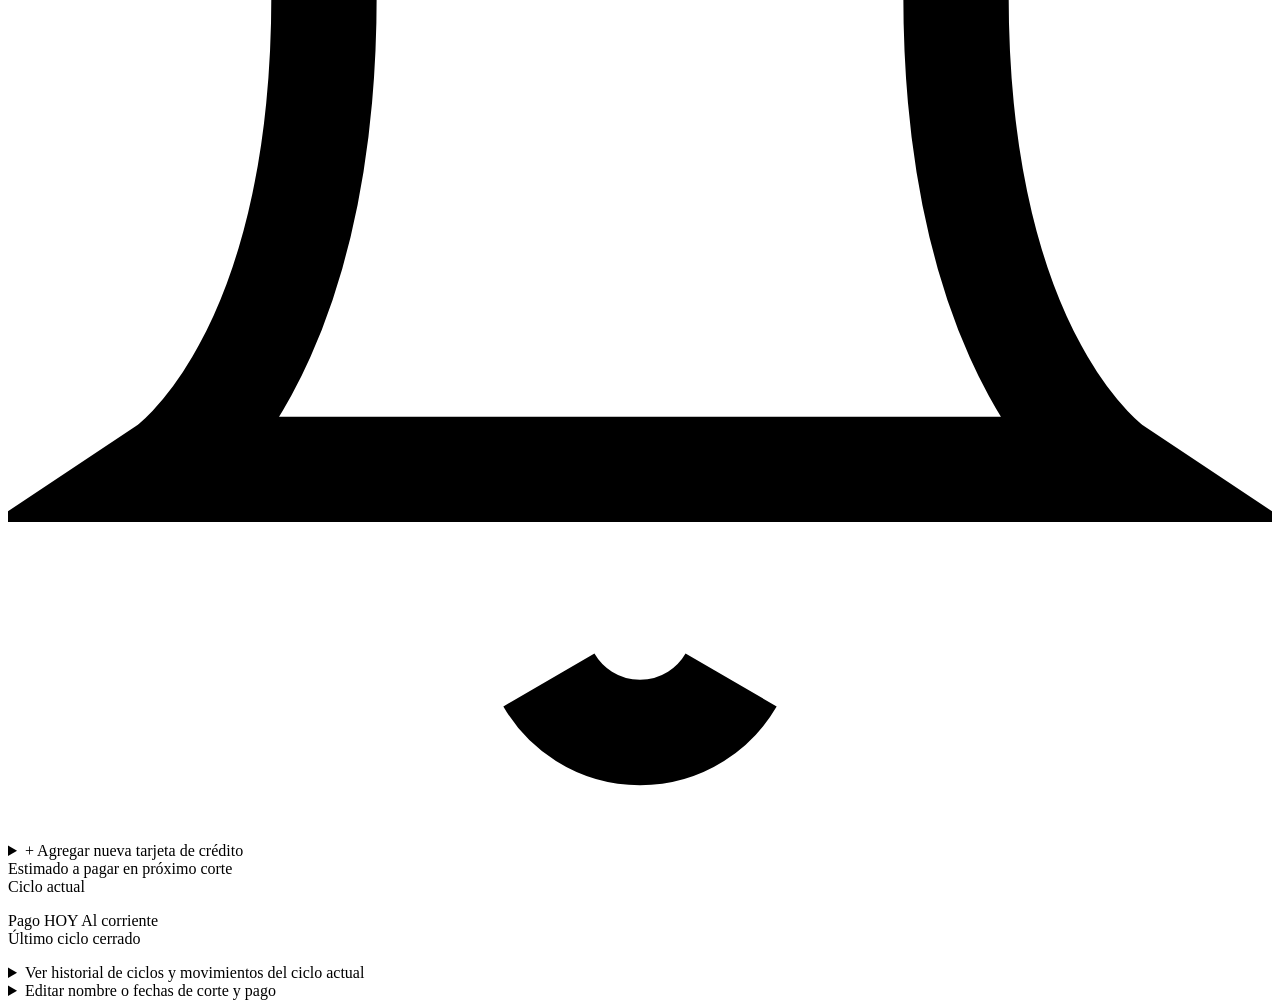
<file: src/main/resources/templates/tarjetas/index.html>
<!DOCTYPE html>
<html lang="es" xmlns:th="http://www.thymeleaf.org">
<head th:replace="~{fragments/layout :: head('Tarjetas')}"></head>
<body>
<div class="app-shell">
    <aside th:replace="~{fragments/layout :: sidebar}"></aside>
    <div th:replace="~{fragments/layout :: backdrop}"></div>

    <div class="app-main">
        <header th:replace="~{fragments/layout :: mobilebar('Tarjetas')}"></header>

        <main class="main-content">
            <div class="page-header">
                <div>
                    <h1 class="page-title">Tarjetas de crédito</h1>
                    <p class="page-subtitle">Sigue tus ciclos de facturación, estimado al próximo corte y alertas de fecha límite</p>
                </div>
            </div>

            <div th:if="${mensajeExito}" class="alert alert-success" role="status" th:text="${mensajeExito}"></div>
            <div th:if="${mensajeError}" class="alert alert-error" role="alert" th:text="${mensajeError}"></div>

            <section th:if="${!#lists.isEmpty(alertasPago)}" class="alert alert-warning" role="alert">
                <strong th:text="${'Pagos próximos (dentro de los próximos ' + diasAviso + ' días):'}"></strong>
                <ul class="alert-list">
                    <li th:each="alerta : ${alertasPago}">
                        <strong th:text="${alerta.nombreTarjeta}"></strong>
                        <span th:text="${alerta.diasRestantes == 0 ? ' · Fecha límite HOY (' + #temporals.format(alerta.fechaPago, 'dd/MM/yyyy') + ')' : ' · Faltan ' + alerta.diasRestantes + ' día(s) (pago el ' + #temporals.format(alerta.fechaPago, 'dd/MM/yyyy') + ')'}"></span>
                        <span th:text="${' · Estimado: $' + #numbers.formatDecimal(alerta.estimadoAPagar, 1, 'COMMA', 2, 'POINT') + ' MXN'}"></span>
                    </li>
                </ul>
            </section>

            <section class="balance-grid" aria-label="Resumen de tarjetas">
                <article class="card metric-card">
                    <div class="metric-top">
                        <span class="metric-label">Tarjetas registradas</span>
                        <span class="metric-icon metric-icon-indigo" aria-hidden="true">
                            <svg viewBox="0 0 24 24" fill="none" stroke="currentColor" stroke-width="2">
                                <rect x="2" y="5" width="20" height="14" rx="2"/><path d="M2 10h20"/>
                            </svg>
                        </span>
                    </div>
                    <strong class="metric-value" th:text="${#lists.size(tarjetas)}">0</strong>
                    <span class="metric-sub">Cuentas de crédito activas</span>
                </article>

                <article class="card metric-card">
                    <div class="metric-top">
                        <span class="metric-label">Estimado total próximo corte</span>
                        <span class="metric-icon metric-icon-red" aria-hidden="true">
                            <svg viewBox="0 0 24 24" fill="none" stroke="currentColor" stroke-width="2">
                                <path d="M12 2v20M17 5H9.5a3.5 3.5 0 0 0 0 7h5a3.5 3.5 0 0 1 0 7H6"/>
                            </svg>
                        </span>
                    </div>
                    <strong class="metric-value metric-expense"
                            th:text="${'$' + #numbers.formatDecimal(totalProximoCorte, 1, 'COMMA', 2, 'POINT') + ' MXN'}"></strong>
                    <span class="metric-sub">Suma del ciclo abierto actual</span>
                </article>

                <article class="card metric-card">
                    <div class="metric-top">
                        <span class="metric-label">Pagos cercanos</span>
                        <span class="metric-icon metric-icon-amber" aria-hidden="true">
                            <svg viewBox="0 0 24 24" fill="none" stroke="currentColor" stroke-width="2">
                                <path d="M18 8A6 6 0 0 0 6 8c0 7-3 9-3 9h18s-3-2-3-9"/>
                                <path d="M13.73 21a2 2 0 0 1-3.46 0"/>
                            </svg>
                        </span>
                    </div>
                    <strong class="metric-value"
                            th:classappend="${!#lists.isEmpty(alertasPago)} ? ' metric-expense' : ' metric-income'"
                            th:text="${#lists.size(alertasPago) + ' aviso(s)'}"></strong>
                    <span class="metric-sub" th:text="${'Aviso con ' + diasAviso + ' días de anticipación'}"></span>
                </article>
            </section>

            <details class="collapsible-card"
                     th:open="${#lists.isEmpty(tarjetas) or #fields.hasErrors('tarjetaForm.*')}">
                <summary class="collapsible-summary">+ Agregar nueva tarjeta de crédito</summary>
                <div class="collapsible-body">
                    <form th:action="@{/tarjetas}" th:object="${tarjetaForm}" method="post" class="new-cat-form" novalidate>
                        <div th:if="${#fields.hasGlobalErrors()}" class="alert alert-error field-full" role="alert">
                            <p th:each="err : ${#fields.globalErrors()}" th:text="${err}"></p>
                        </div>

                        <div class="field field-wide">
                            <label for="tarjeta-nombre">Nombre de la tarjeta</label>
                            <input id="tarjeta-nombre" type="text" maxlength="100" placeholder="Ej. Tarjeta Azul, Tarjeta Viajes..." th:field="*{nombre}" required>
                            <span class="field-error" th:if="${#fields.hasErrors('nombre')}" th:errors="*{nombre}"></span>
                        </div>

                        <div class="field">
                            <label for="tarjeta-corte">Día de corte (1–31)</label>
                            <input id="tarjeta-corte" type="number" min="1" max="31" placeholder="Ej. 15" th:field="*{diaCorte}" required>
                            <span class="field-error" th:if="${#fields.hasErrors('diaCorte')}" th:errors="*{diaCorte}"></span>
                        </div>

                        <div class="field">
                            <label for="tarjeta-pago">Día límite de pago (1–31)</label>
                            <input id="tarjeta-pago" type="number" min="1" max="31" placeholder="Ej. 5" th:field="*{diaPago}" required>
                            <span class="field-error" th:if="${#fields.hasErrors('diaPago')}" th:errors="*{diaPago}"></span>
                        </div>

                        <div class="filter-actions">
                            <button type="submit" class="btn btn-primary">Registrar tarjeta</button>
                        </div>
                    </form>
                </div>
            </details>

            <!-- Paneles de tarjetas con diseño visual de tarjeta real -->
            <section th:each="tarjeta : ${tarjetas}" class="card section-card credit-card-panel">
                <div class="credit-cards-grid">
                    <!-- Tarjeta visual con gradiente -->
                    <div class="credit-card-visual">
                        <div class="credit-card-top">
                            <div>
                                <div class="credit-card-name" th:text="${tarjeta.cuenta.nombre}"></div>
                                <div class="credit-card-dates"
                                     th:text="${'Corte día ' + tarjeta.cuenta.diaCorte + ' · Pago día ' + tarjeta.cuenta.diaPago}"></div>
                            </div>
                            <div class="card-chip" aria-hidden="true"></div>
                        </div>

                        <div>
                            <div class="credit-card-balance-label">Estimado a pagar en próximo corte</div>
                            <div class="credit-card-balance"
                                 th:text="${'$' + #numbers.formatDecimal(tarjeta.cicloActual.estimadoAPagar, 1, 'COMMA', 2, 'POINT') + ' MXN'}"></div>
                        </div>

                        <div class="credit-card-meta-row">
                            <span th:text="${'Corta el ' + #temporals.format(tarjeta.cicloActual.ciclo.fechaCorte, 'dd/MM/yyyy') + ' (en ' + tarjeta.cicloActual.diasParaCorte + ' d)'}"></span>
                            <span th:text="${'Pago: ' + #temporals.format(tarjeta.cicloActual.ciclo.fechaPago, 'dd/MM/yyyy')}"></span>
                        </div>
                    </div>

                    <!-- Resumen de ciclo actual y cerrado -->
                    <div class="cycle-grid">
                        <article class="cycle-box">
                            <span class="cycle-label">Ciclo actual</span>
                            <strong th:text="${#temporals.format(tarjeta.cicloActual.ciclo.inicio, 'dd/MM') + ' al ' + #temporals.format(tarjeta.cicloActual.ciclo.fechaCorte, 'dd/MM/yyyy')}"></strong>
                            <p class="cycle-meta"
                               th:text="${'Cargos: $' + #numbers.formatDecimal(tarjeta.cicloActual.totalCargos, 1, 'COMMA', 2, 'POINT') + ' MXN'}"></p>
                            <p class="cycle-meta"
                               th:text="${'Abonos: $' + #numbers.formatDecimal(tarjeta.cicloActual.totalAbonos, 1, 'COMMA', 2, 'POINT') + ' MXN'}"></p>
                            <span class="status-badge status-excedido"
                                  th:if="${tarjeta.proximoPagoAlerta != null and tarjeta.proximoPagoAlerta.pagoHoy}">Pago HOY</span>
                            <span class="status-badge status-aviso"
                                  th:if="${tarjeta.proximoPagoAlerta != null and !tarjeta.proximoPagoAlerta.pagoHoy}"
                                  th:text="${'Pago en ' + tarjeta.proximoPagoAlerta.diasParaPago + ' día(s)'}"></span>
                            <span class="status-badge status-normal"
                                  th:if="${tarjeta.proximoPagoAlerta == null}">Al corriente</span>
                        </article>

                        <article class="cycle-box" th:if="${tarjeta.cicloAnterior != null}">
                            <span class="cycle-label">Último ciclo cerrado</span>
                            <strong class="metric-value"
                                    th:text="${'$' + #numbers.formatDecimal(tarjeta.cicloAnterior.estimadoAPagar, 1, 'COMMA', 2, 'POINT')}"></strong>
                            <p class="cycle-meta"
                               th:text="${#temporals.format(tarjeta.cicloAnterior.ciclo.inicio, 'dd/MM') + ' al ' + #temporals.format(tarjeta.cicloAnterior.ciclo.fechaCorte, 'dd/MM/yyyy')}"></p>
                            <p class="cycle-meta"
                               th:text="${'Límite pago: ' + #temporals.format(tarjeta.cicloAnterior.ciclo.fechaPago, 'dd/MM/yyyy')}"></p>
                        </article>
                    </div>
                </div>

                <details class="edit-card-details">
                    <summary>Ver historial de ciclos y movimientos del ciclo actual</summary>
                    <div class="subsection rules-table-wrap">
                        <h3>Gasto por ciclo de facturación</h3>
                        <div class="table-wrapper">
                            <table class="data-table">
                                <thead>
                                <tr>
                                    <th>Ciclo</th>
                                    <th>Corte</th>
                                    <th>Pago</th>
                                    <th class="col-amount">Cargos</th>
                                    <th class="col-amount">Abonos</th>
                                    <th class="col-amount">Estimado</th>
                                </tr>
                                </thead>
                                <tbody>
                                <tr th:each="cicloItem, iter : ${tarjeta.historialCiclos}">
                                    <td class="nowrap">
                                        <span th:text="${#temporals.format(cicloItem.ciclo.inicio, 'dd/MM/yyyy') + ' – ' + #temporals.format(cicloItem.ciclo.fechaCorte, 'dd/MM/yyyy')}"></span>
                                        <span class="tag" th:if="${iter.first}">Actual</span>
                                    </td>
                                    <td class="nowrap" th:text="${#temporals.format(cicloItem.ciclo.fechaCorte, 'dd/MM/yyyy')}"></td>
                                    <td class="nowrap" th:text="${#temporals.format(cicloItem.ciclo.fechaPago, 'dd/MM/yyyy')}"></td>
                                    <td class="col-amount nowrap" th:text="${'$' + #numbers.formatDecimal(cicloItem.totalCargos, 1, 'COMMA', 2, 'POINT')}"></td>
                                    <td class="col-amount nowrap text-income" th:text="${'$' + #numbers.formatDecimal(cicloItem.totalAbonos, 1, 'COMMA', 2, 'POINT')}"></td>
                                    <td class="col-amount nowrap text-expense" th:text="${'$' + #numbers.formatDecimal(cicloItem.estimadoAPagar, 1, 'COMMA', 2, 'POINT')}"></td>
                                </tr>
                                </tbody>
                            </table>
                        </div>
                    </div>

                    <div class="subsection rules-table-wrap">
                        <div class="section-header">
                            <h3>Movimientos del ciclo actual</h3>
                            <a th:href="@{/movimientos#captura-rapida}" class="btn-link">Registrar cargo →</a>
                        </div>
                        <p class="text-muted" th:if="${#lists.isEmpty(tarjeta.movimientosCicloActual)}">
                            Sin cargos registrados en el ciclo actual.
                        </p>
                        <ul class="day-movements" th:if="${!#lists.isEmpty(tarjeta.movimientosCicloActual)}">
                            <li class="day-movement-item" th:each="mov : ${tarjeta.movimientosCicloActual}">
                                <span class="text-muted nowrap" th:text="${#temporals.format(mov.fecha, 'dd/MM/yyyy')}"></span>
                                <span class="mov-desc" th:text="${mov.descripcion}"></span>
                                <span class="tag" th:text="${mov.categoria.nombre}"></span>
                                <span class="mov-amount"
                                      th:classappend="${mov.tipo.name() == 'INGRESO'} ? ' text-income' : ' text-expense'"
                                      th:text="${(mov.tipo.name() == 'INGRESO' ? '+' : '-') + '$' + #numbers.formatDecimal(mov.monto, 1, 'COMMA', 2, 'POINT')}"></span>
                            </li>
                        </ul>
                    </div>
                </details>

                <details class="edit-card-details">
                    <summary>Editar nombre o fechas de corte y pago</summary>
                    <form th:action="@{/tarjetas/{id}/editar(id=${tarjeta.cuenta.id})}" method="post" class="new-cat-form edit-card-form">
                        <div class="field field-wide">
                            <label>Nombre</label>
                            <input type="text" name="nombre" maxlength="100" th:value="${tarjeta.cuenta.nombre}" required>
                        </div>
                        <div class="field">
                            <label>Día de corte</label>
                            <input type="number" name="diaCorte" min="1" max="31" th:value="${tarjeta.cuenta.diaCorte}" required>
                        </div>
                        <div class="field">
                            <label>Día de pago</label>
                            <input type="number" name="diaPago" min="1" max="31" th:value="${tarjeta.cuenta.diaPago}" required>
                        </div>
                        <div class="filter-actions">
                            <button type="submit" class="btn btn-secondary btn-sm">Guardar cambios</button>
                        </div>
                    </form>
                </details>
            </section>
        </main>

        <footer th:replace="~{fragments/layout :: footer}"></footer>
        <nav th:replace="~{fragments/layout :: bottomnav}"></nav>
    </div>
</div>
</body>
</html>
</file>
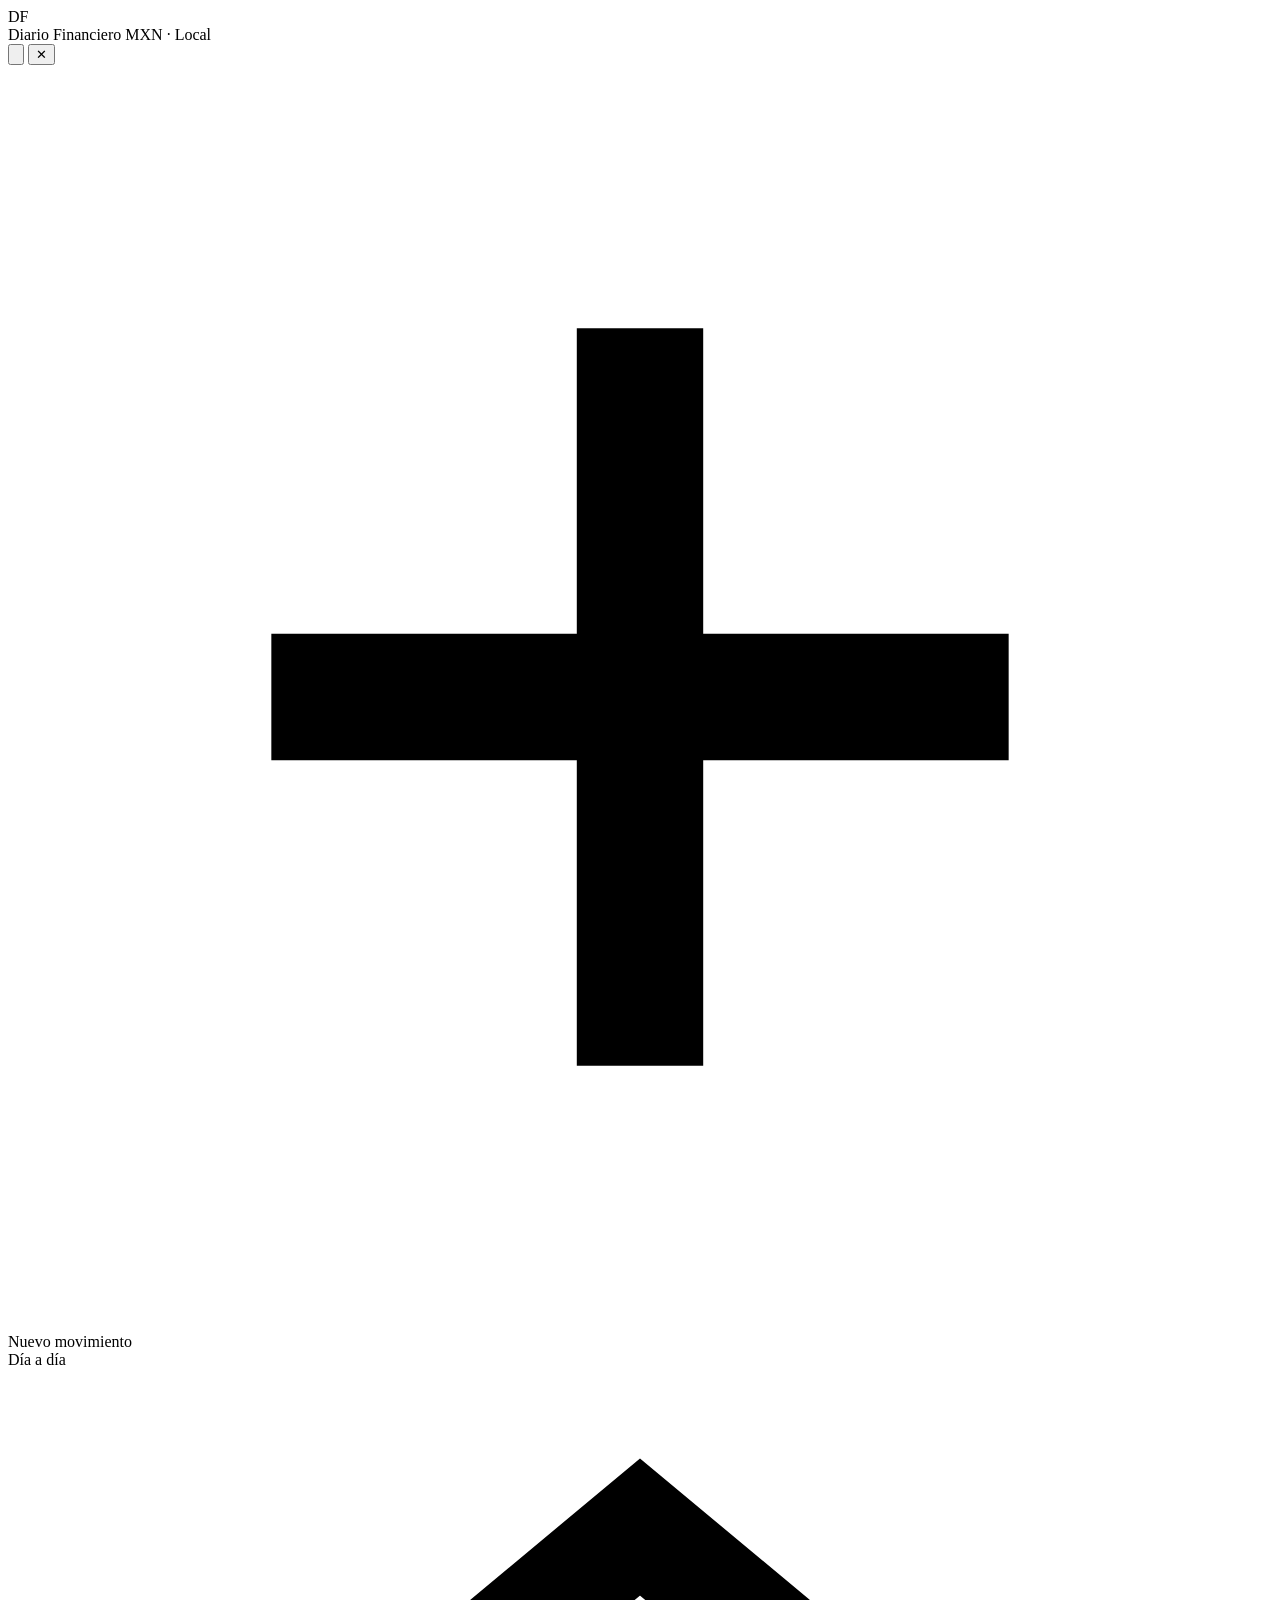
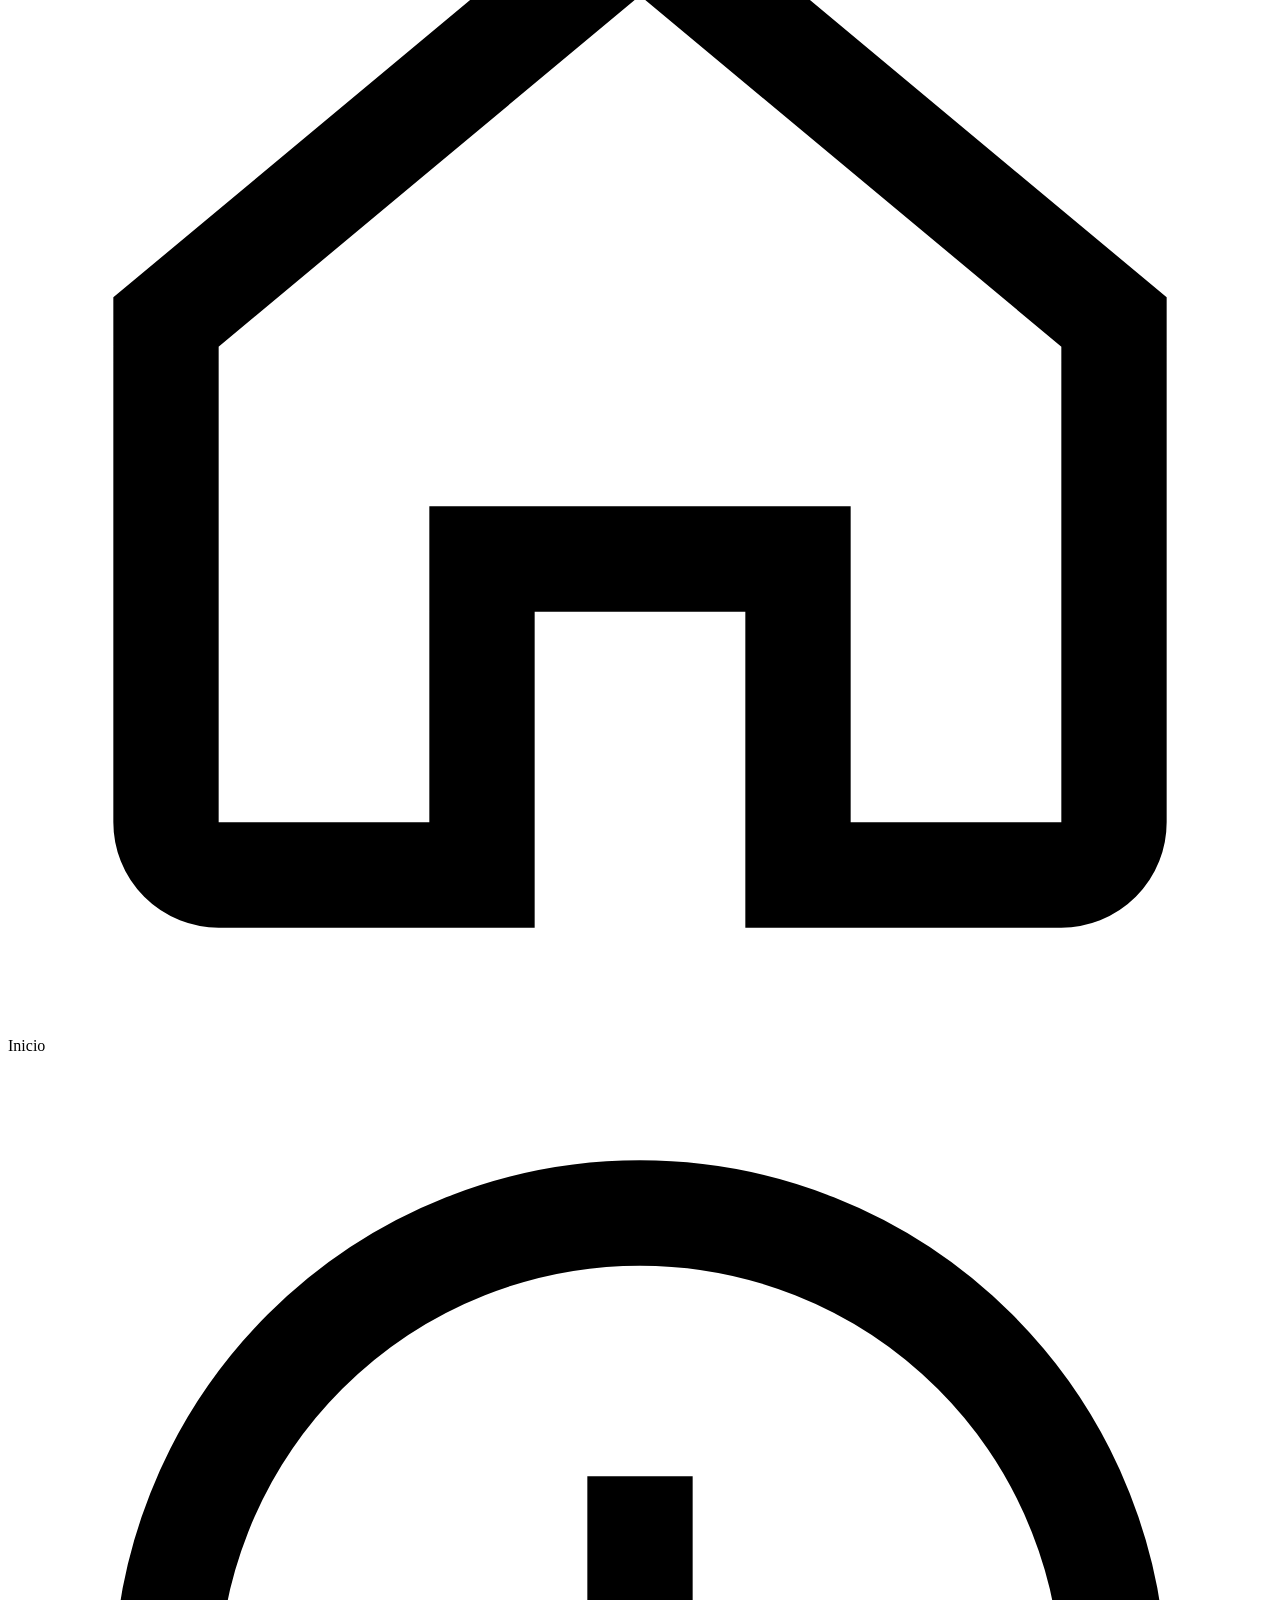
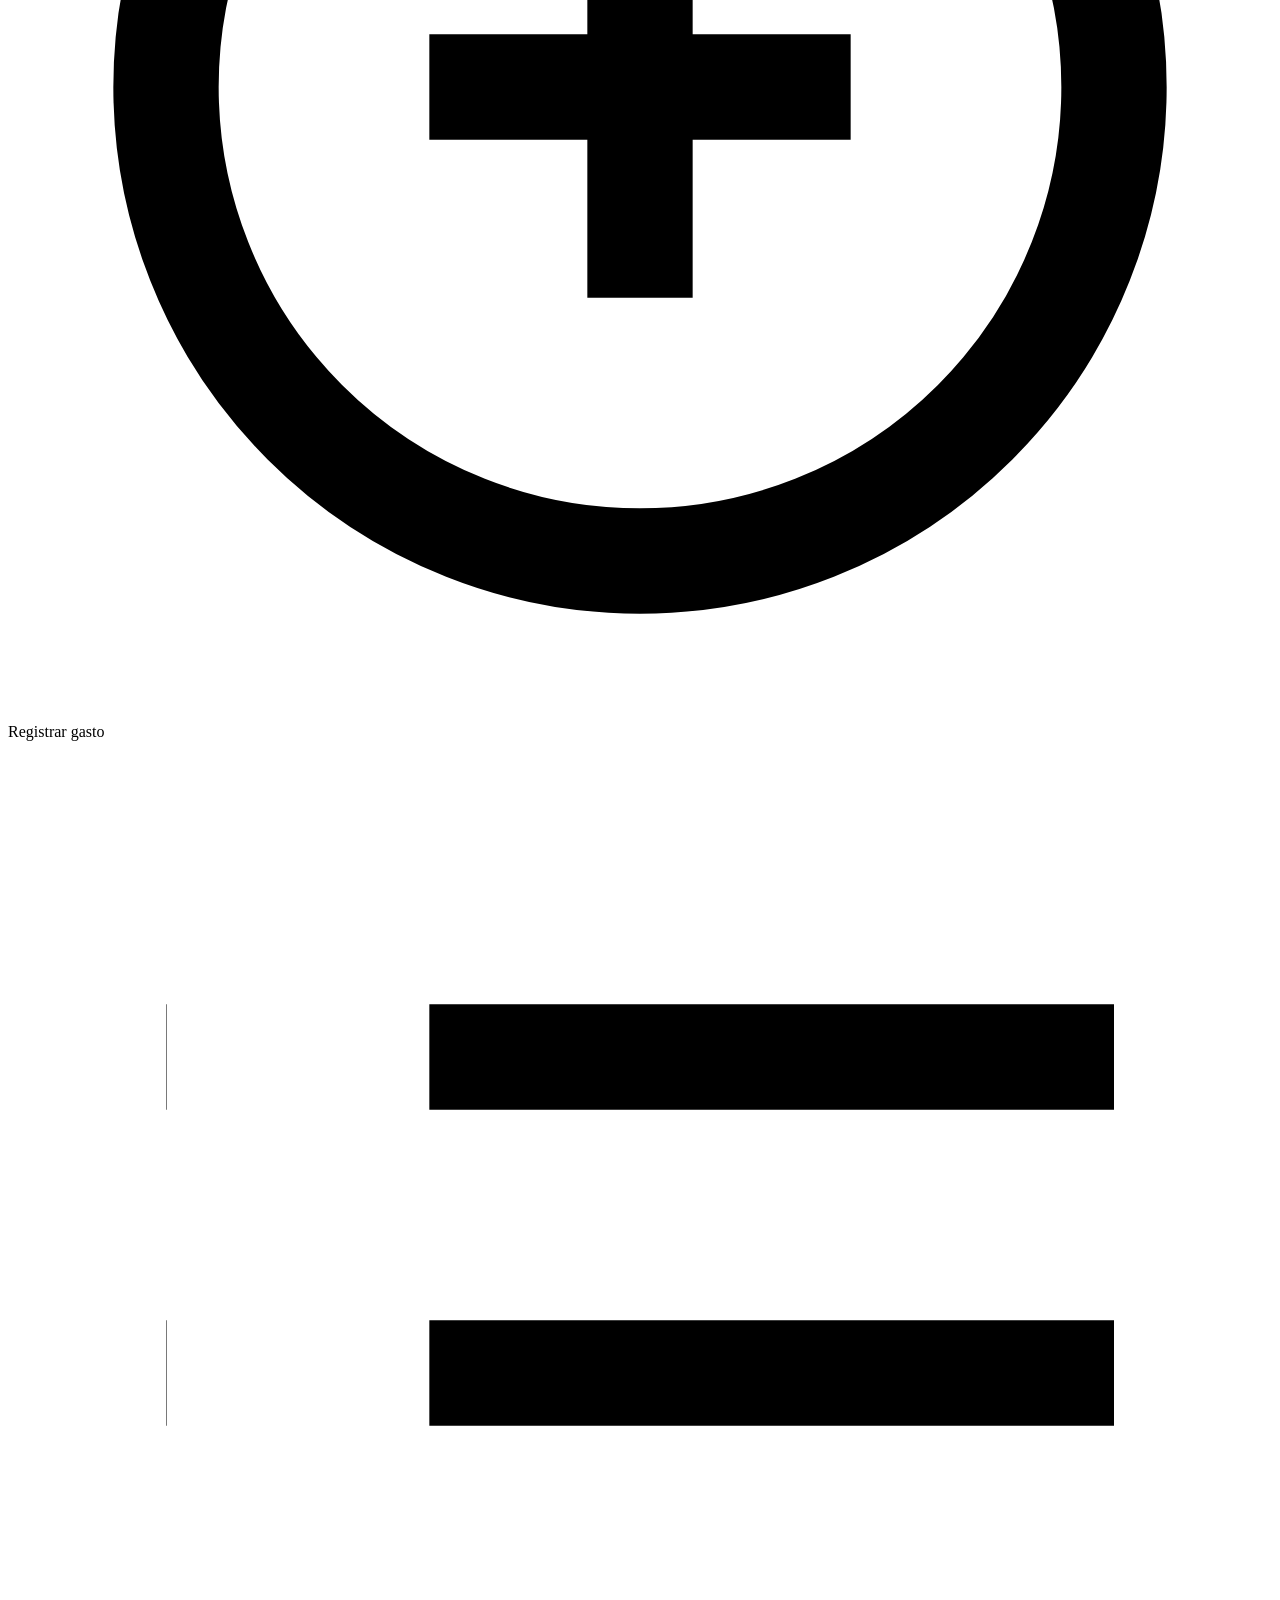
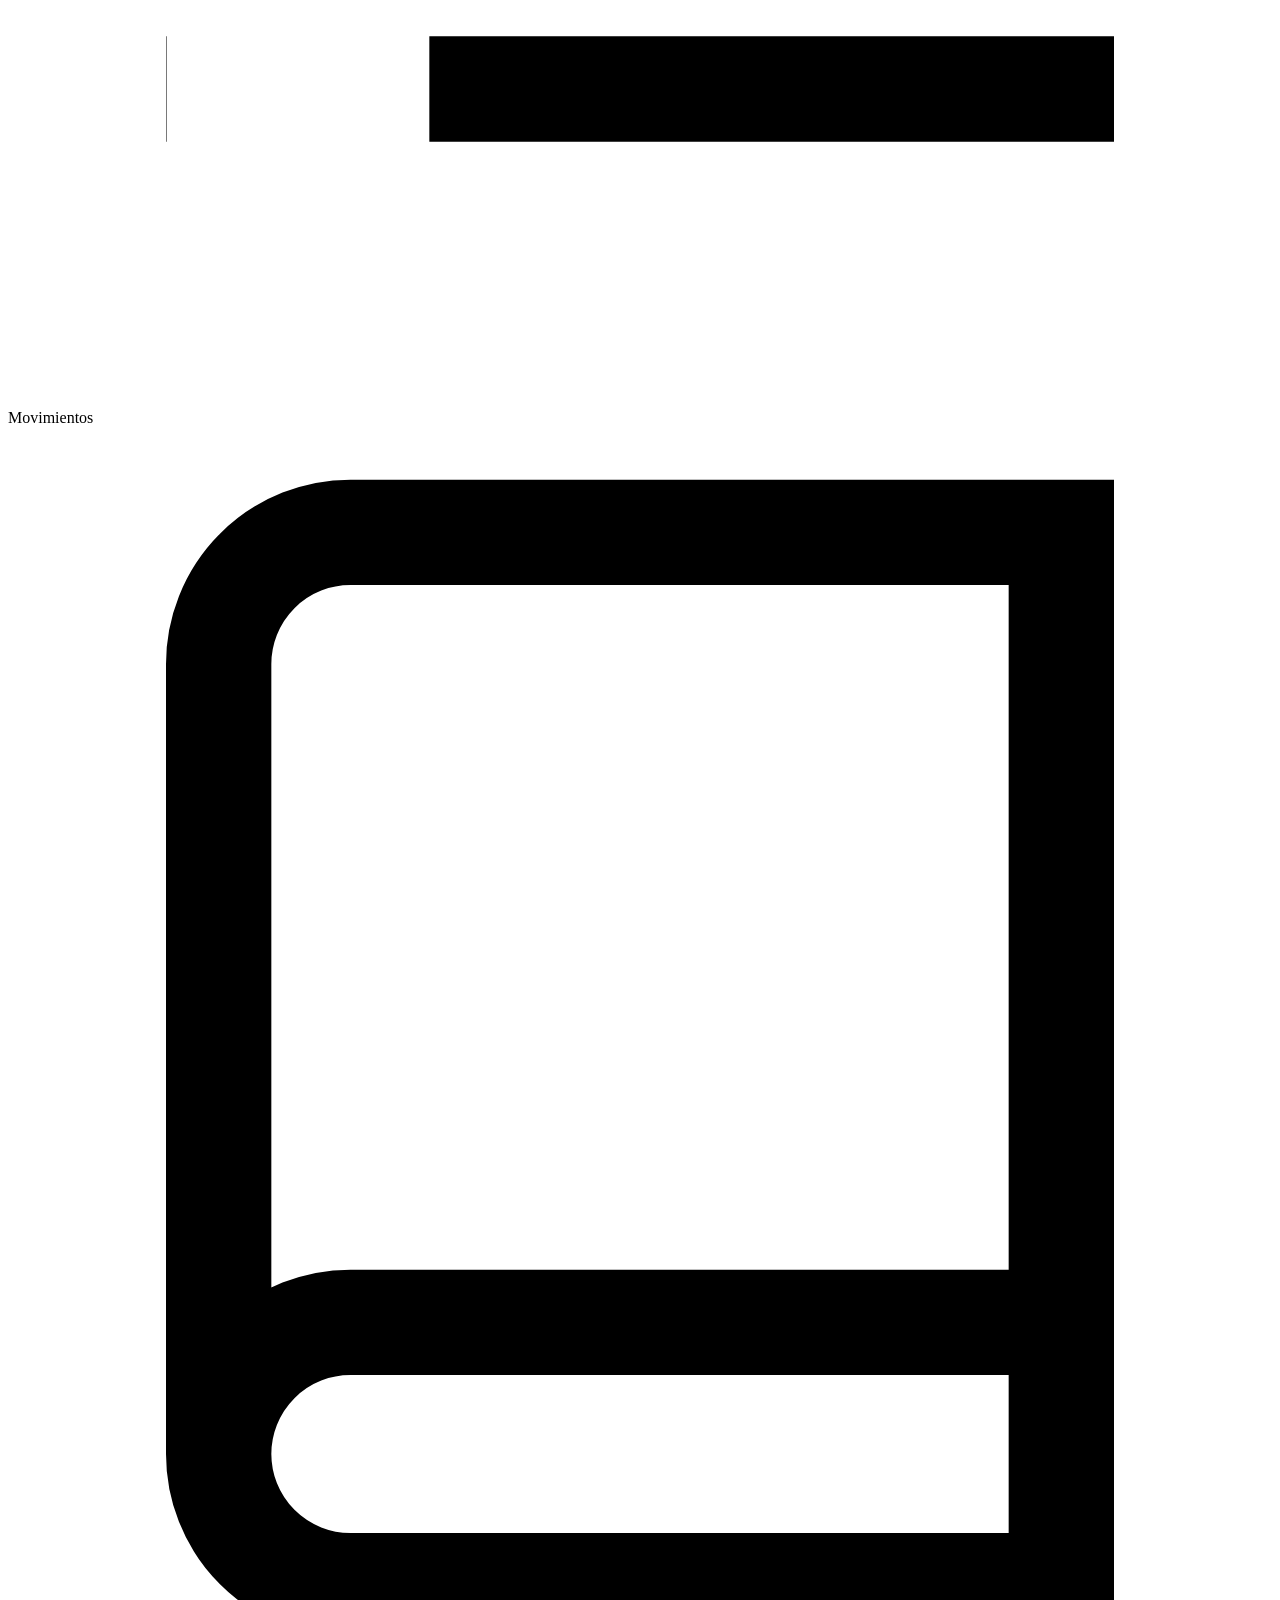
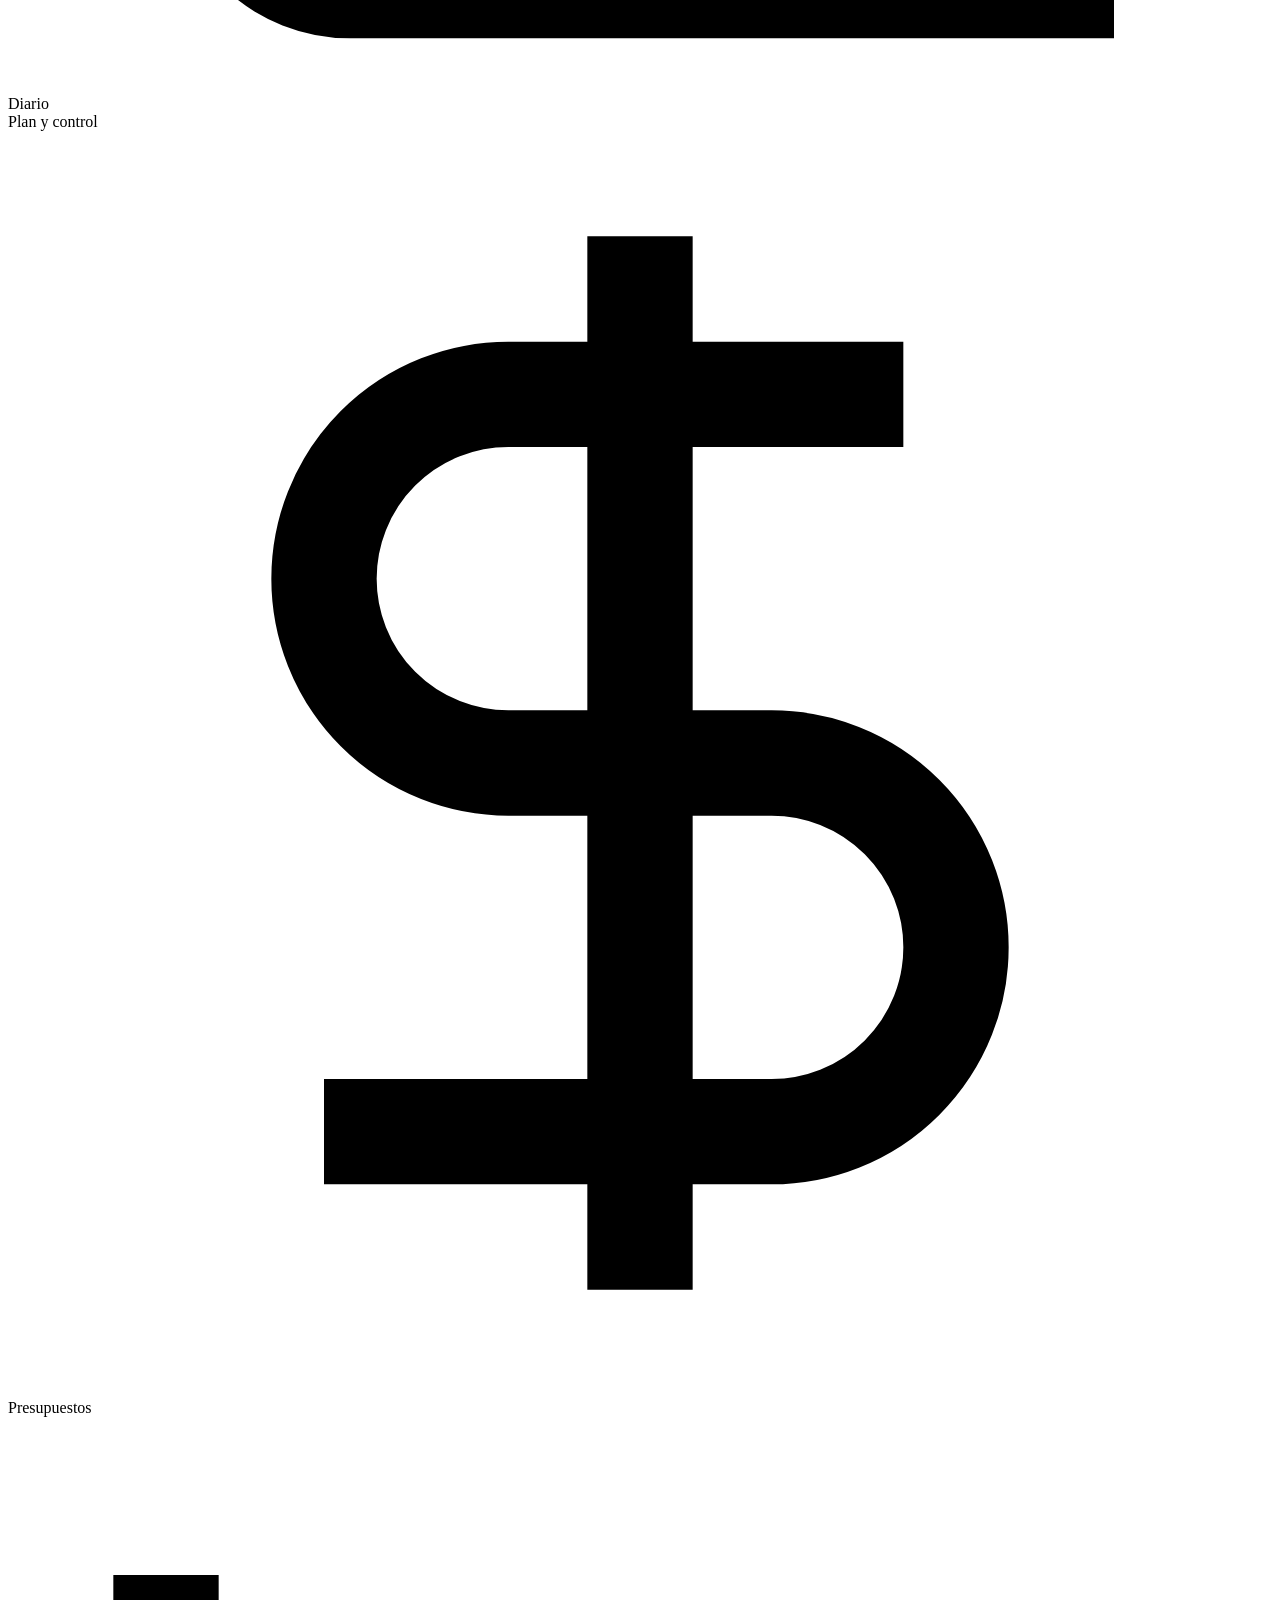
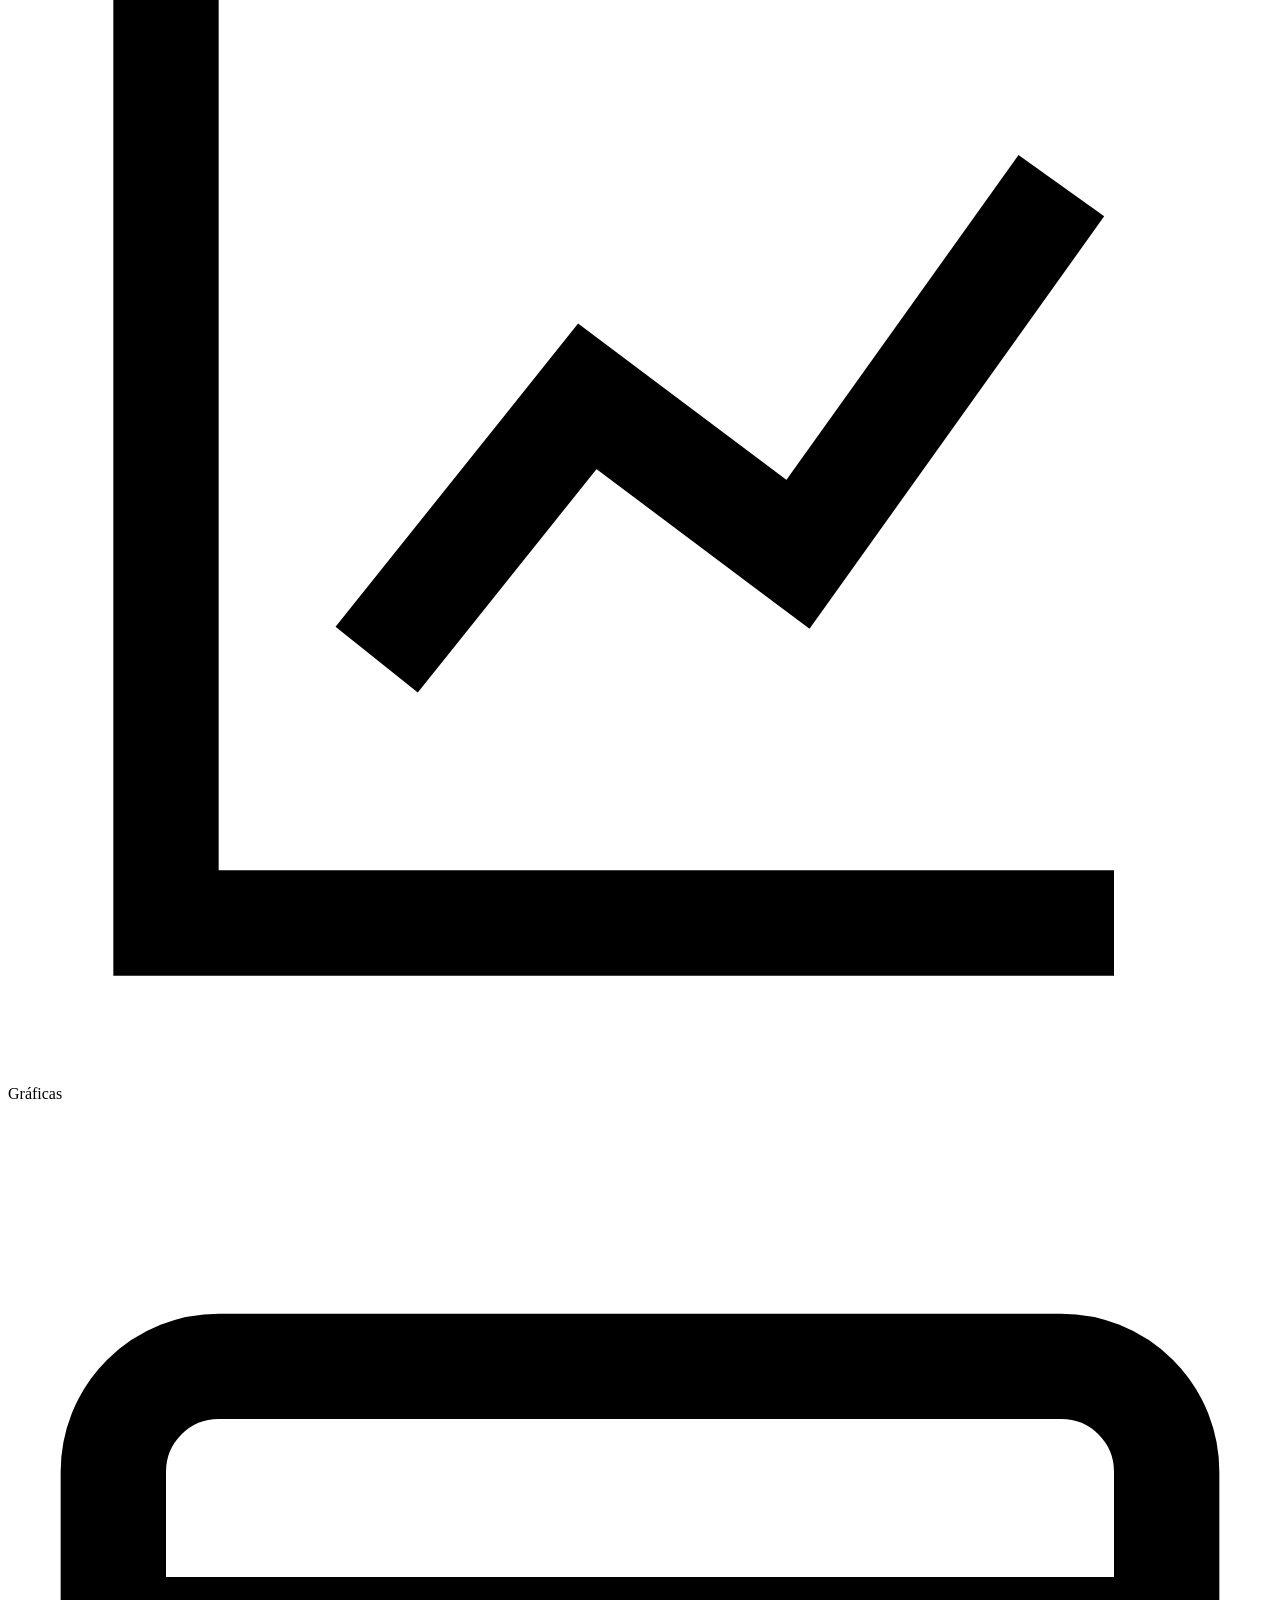
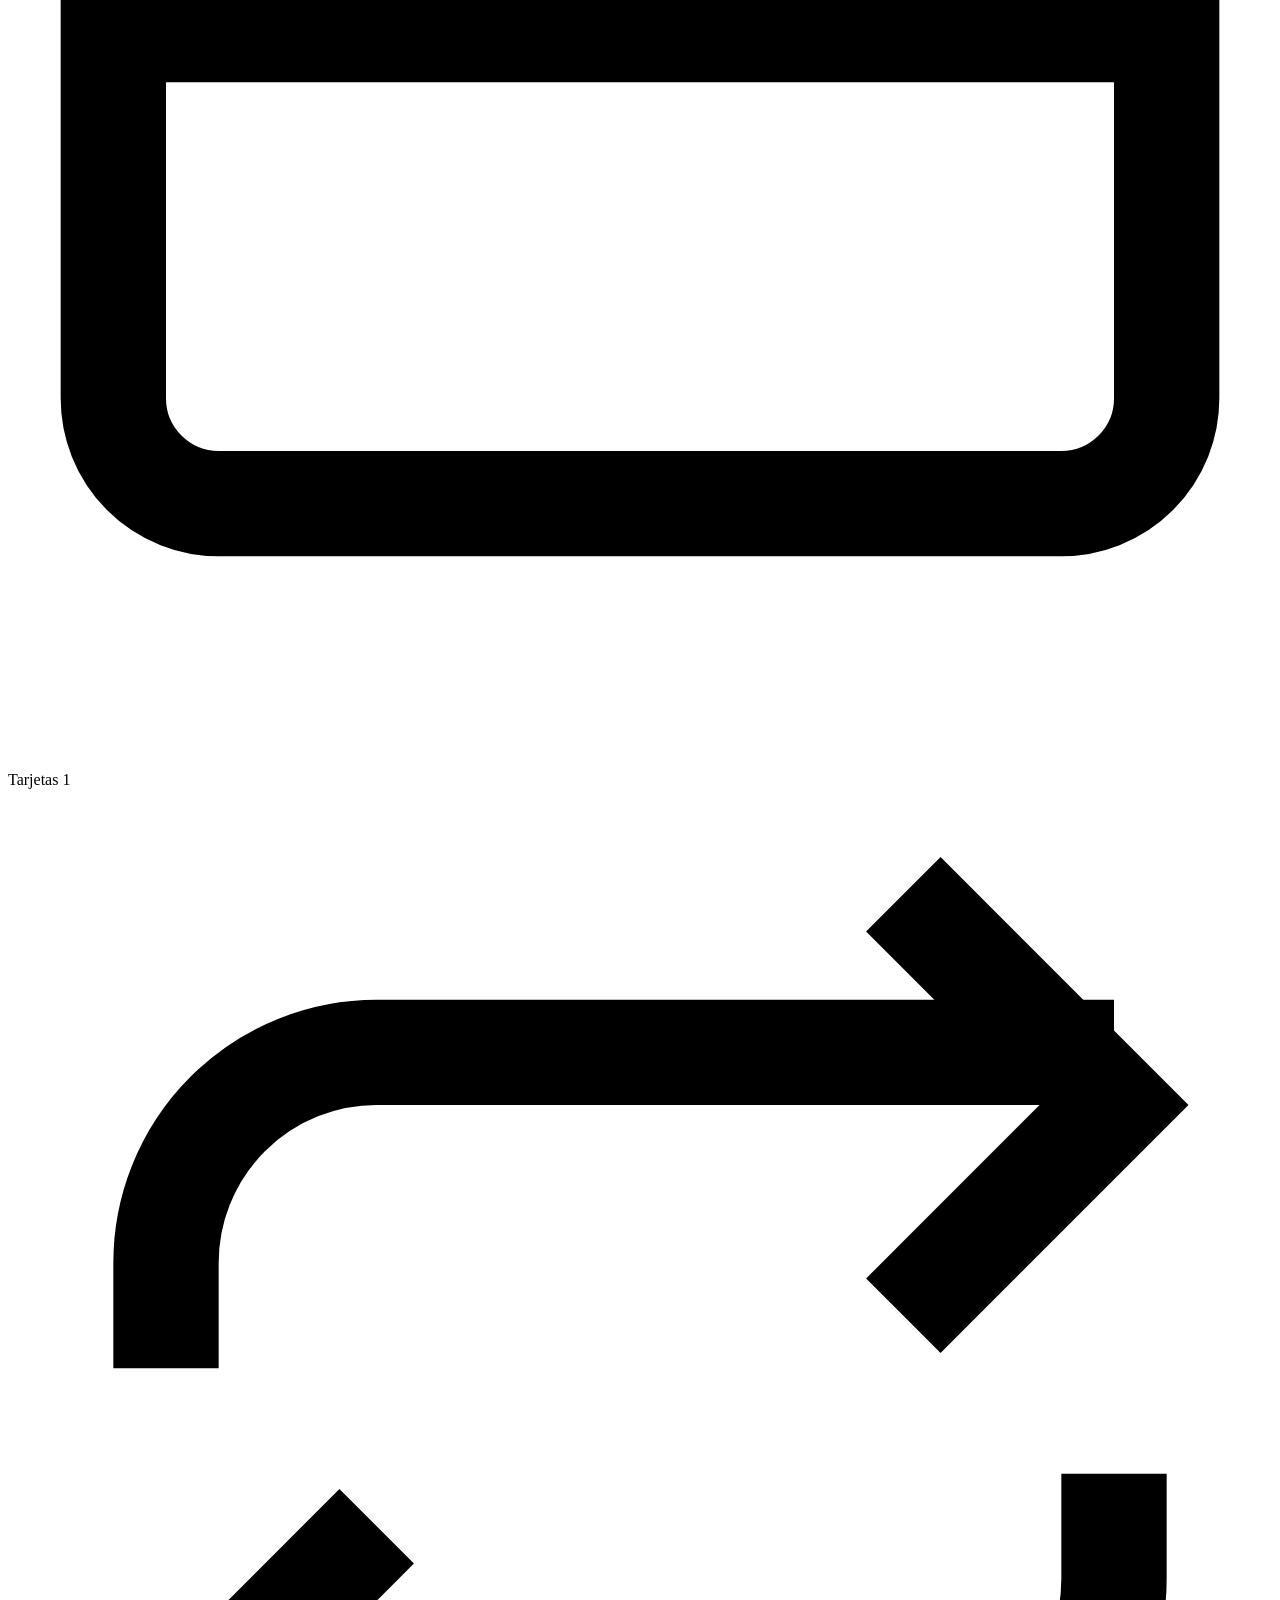
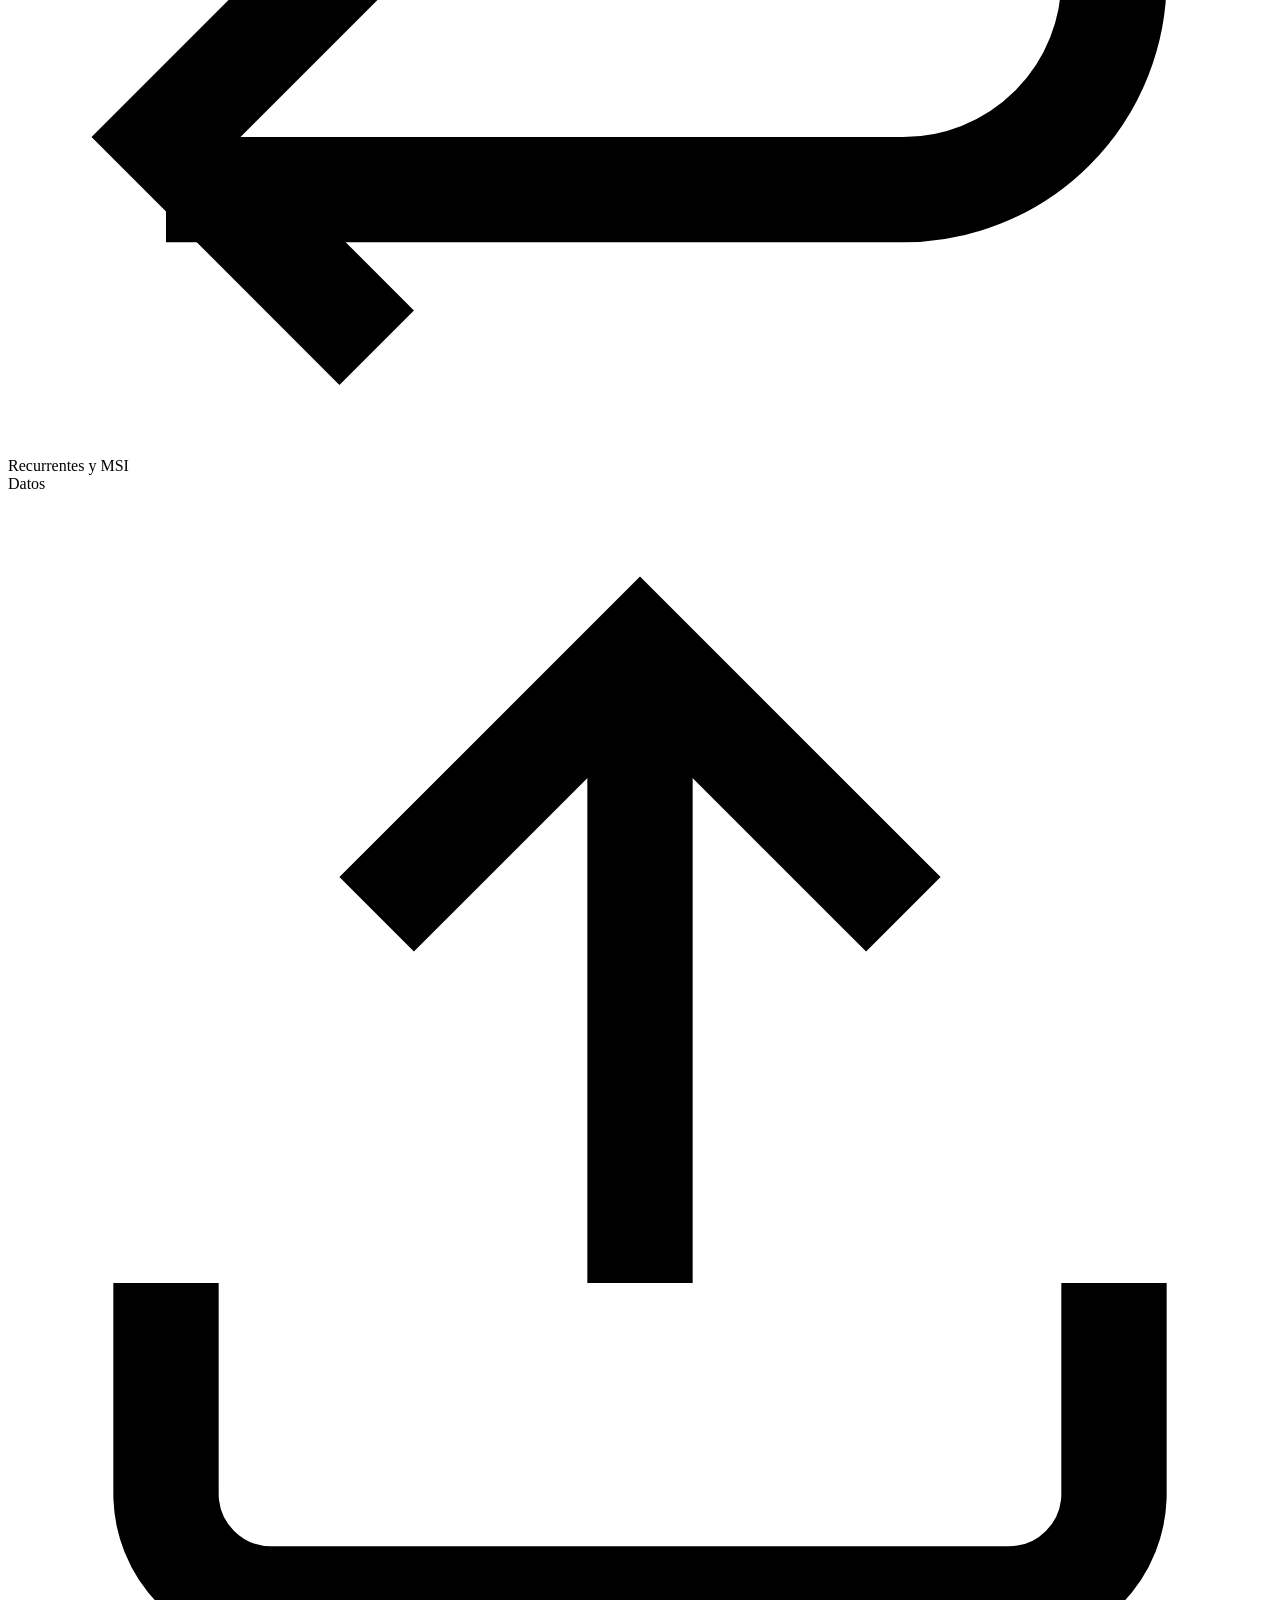
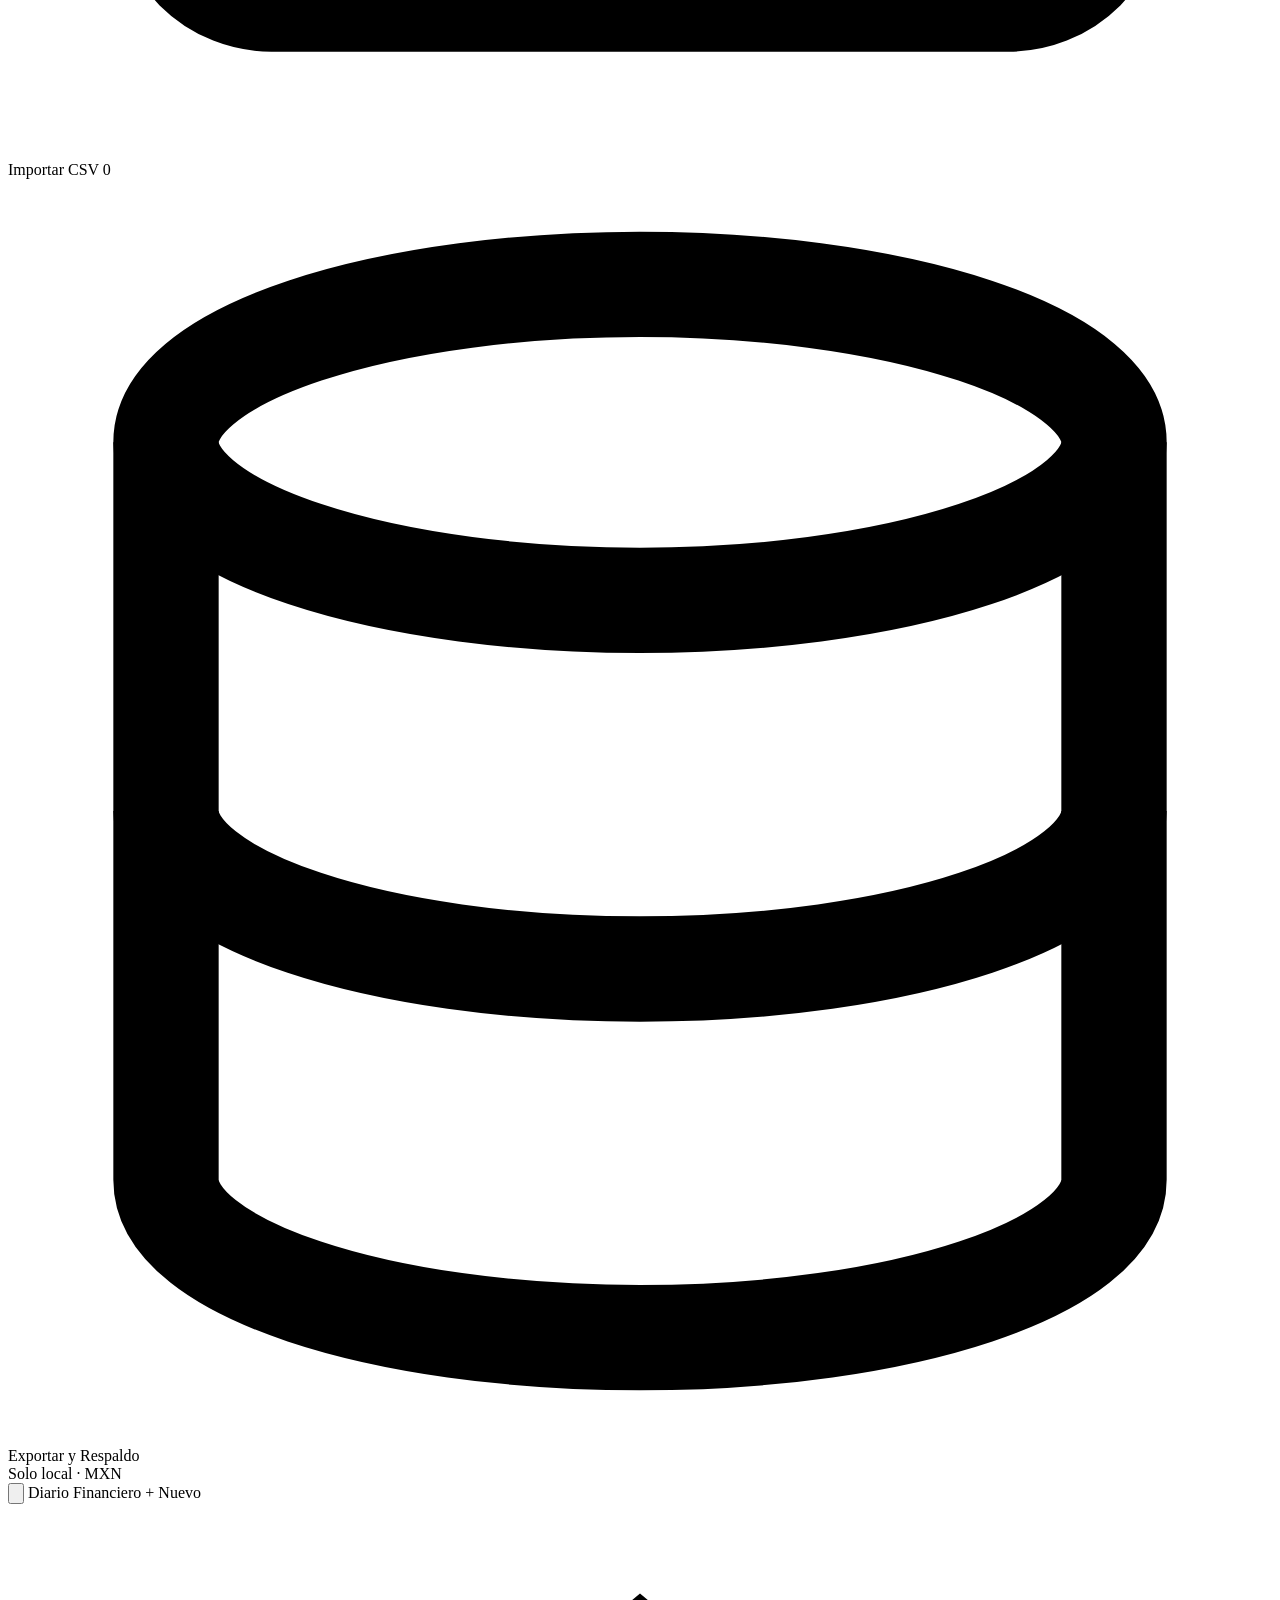
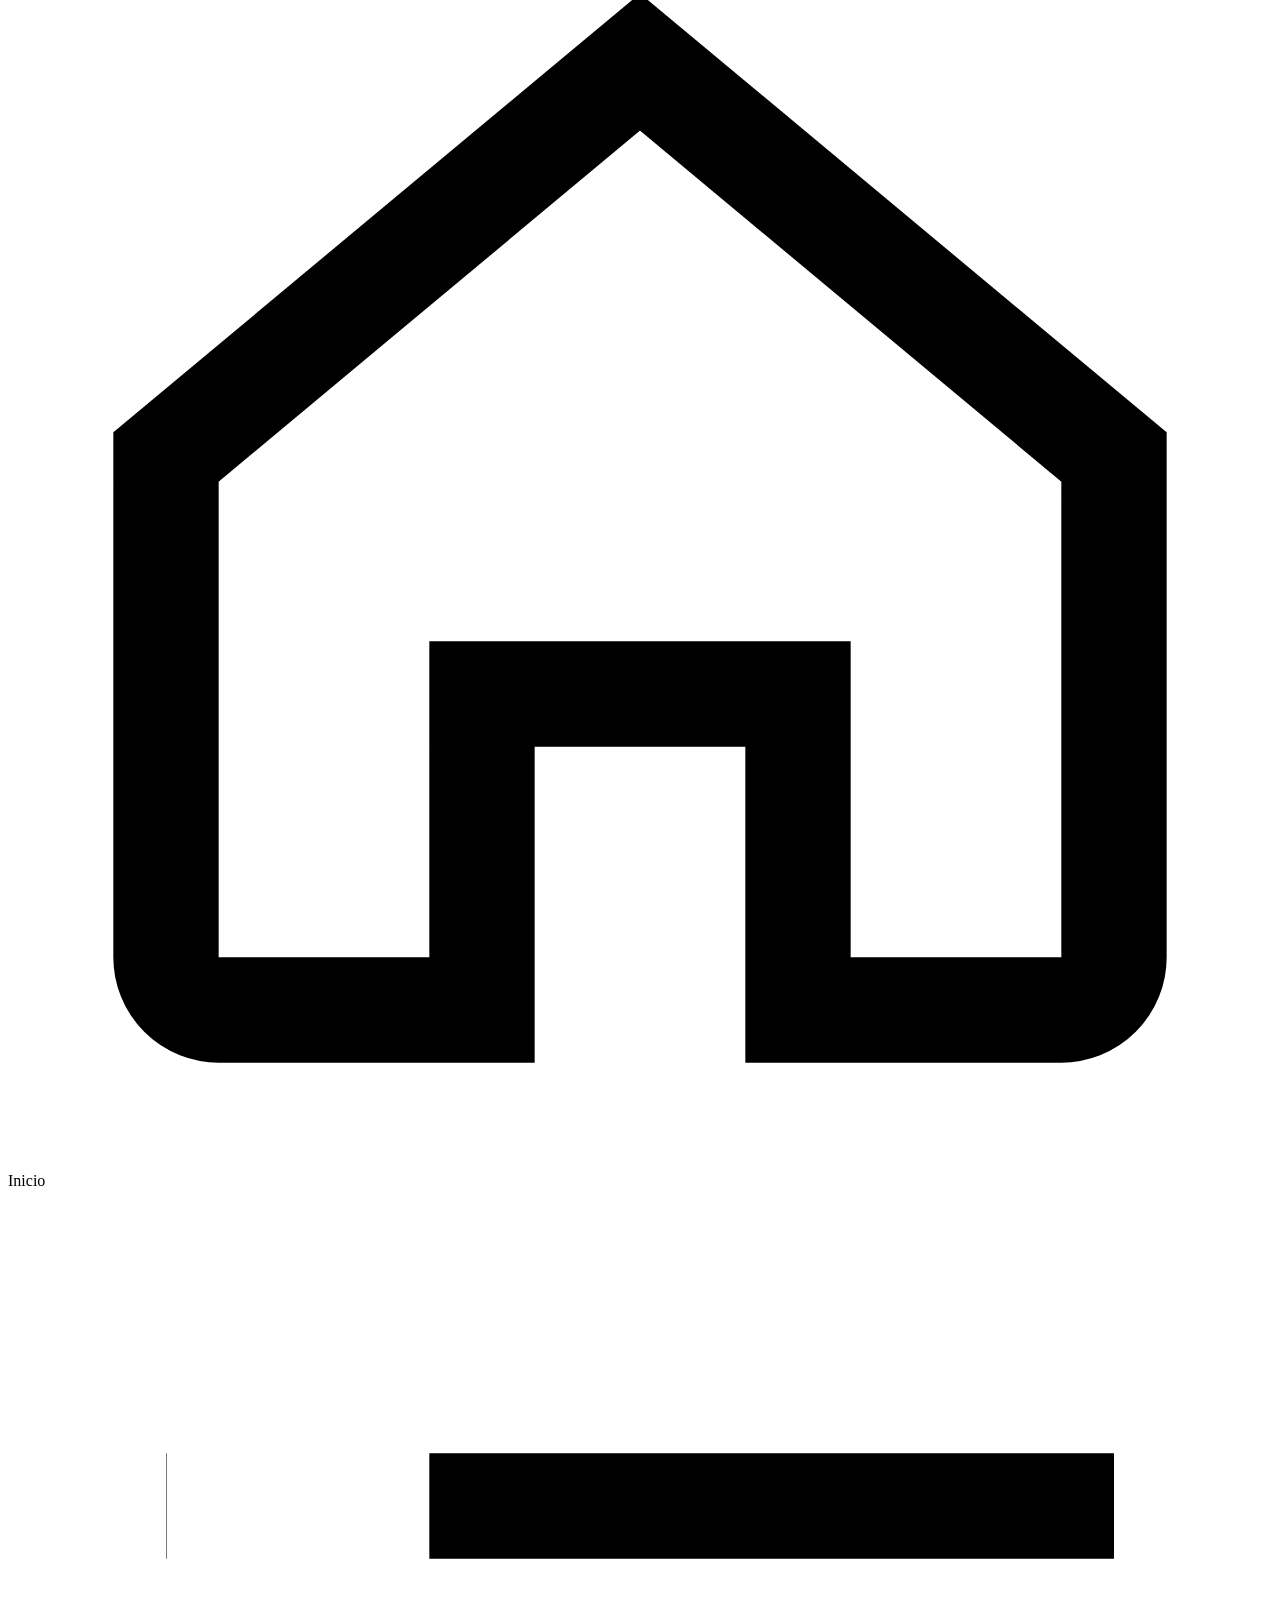
<file: src/main/resources/templates/fragments/layout.html>
<!DOCTYPE html>
<html lang="es" xmlns:th="http://www.thymeleaf.org">
<head th:fragment="head(titulo)">
    <meta charset="UTF-8">
    <meta name="viewport" content="width=device-width, initial-scale=1.0">
    <title th:text="${titulo} + ' · Diario Financiero'">Diario Financiero</title>
    <link rel="stylesheet" th:href="@{/css/styles.css}">
</head>
<body>

<aside th:fragment="sidebar" id="app-sidebar" class="sidebar" aria-label="Menú principal">
    <div class="sidebar-header">
        <a th:href="@{/}" class="sidebar-brand" data-tooltip="Diario Financiero">
            <span class="brand-mark">DF</span>
            <div class="brand-copy">
                <span class="brand-name">Diario Financiero</span>
                <span class="brand-sub">MXN · Local</span>
            </div>
        </a>
        <button type="button"
                id="sidebar-collapse-btn"
                class="icon-btn sidebar-collapse-btn"
                title="Contraer o expandir menú"
                aria-label="Contraer o expandir menú">
            <svg class="nav-icon collapse-chevron" viewBox="0 0 24 24" fill="none" stroke="currentColor" stroke-width="2" aria-hidden="true">
                <polyline points="15 18 9 12 15 6"/>
            </svg>
        </button>
        <button type="button" id="sidebar-close" class="icon-btn sidebar-close" aria-label="Cerrar menú">✕</button>
    </div>

    <div class="sidebar-cta">
        <a th:href="@{/movimientos/nuevo}"
           class="btn btn-primary btn-cta-sidebar"
           data-tooltip="Nuevo movimiento">
            <svg class="nav-icon" viewBox="0 0 24 24" fill="none" stroke="currentColor" stroke-width="2.4" aria-hidden="true">
                <line x1="12" y1="5" x2="12" y2="19"/>
                <line x1="5" y1="12" x2="19" y2="12"/>
            </svg>
            <span class="sidebar-label">Nuevo movimiento</span>
        </a>
    </div>

    <nav class="sidebar-nav">
        <div class="nav-group">
            <span class="nav-group-title">Día a día</span>
            <a th:href="@{/}"
               class="sidebar-link"
               data-tooltip="Inicio"
               th:classappend="${paginaActiva == 'inicio'} ? ' active' : ''">
                <svg class="nav-icon" viewBox="0 0 24 24" fill="none" stroke="currentColor" stroke-width="2" aria-hidden="true">
                    <path d="M3 10.5 12 3l9 7.5V20a1 1 0 0 1-1 1h-5v-6H9v6H4a1 1 0 0 1-1-1v-9.5Z"/>
                </svg>
                <span class="sidebar-label">Inicio</span>
            </a>
            <a th:href="@{/movimientos/nuevo}"
               class="sidebar-link"
               data-tooltip="Crear gasto / ingreso"
               th:classappend="${paginaActiva == 'nuevo'} ? ' active' : ''">
                <svg class="nav-icon" viewBox="0 0 24 24" fill="none" stroke="currentColor" stroke-width="2" aria-hidden="true">
                    <circle cx="12" cy="12" r="9"/>
                    <line x1="12" y1="8" x2="12" y2="16"/>
                    <line x1="8" y1="12" x2="16" y2="12"/>
                </svg>
                <span class="sidebar-label">Registrar gasto</span>
            </a>
            <a th:href="@{/movimientos}"
               class="sidebar-link"
               data-tooltip="Ver movimientos"
               th:classappend="${paginaActiva == 'movimientos'} ? ' active' : ''">
                <svg class="nav-icon" viewBox="0 0 24 24" fill="none" stroke="currentColor" stroke-width="2" aria-hidden="true">
                    <path d="M8 6h13M8 12h13M8 18h13M3 6h.01M3 12h.01M3 18h.01"/>
                </svg>
                <span class="sidebar-label">Movimientos</span>
            </a>
            <a th:href="@{/diario}"
               class="sidebar-link"
               data-tooltip="Diario"
               th:classappend="${paginaActiva == 'diario'} ? ' active' : ''">
                <svg class="nav-icon" viewBox="0 0 24 24" fill="none" stroke="currentColor" stroke-width="2" aria-hidden="true">
                    <path d="M4 19.5v-15A2.5 2.5 0 0 1 6.5 2H20v20H6.5a2.5 2.5 0 0 1 0-5H20"/>
                </svg>
                <span class="sidebar-label">Diario</span>
            </a>
        </div>

        <div class="nav-group">
            <span class="nav-group-title">Plan y control</span>
            <a th:href="@{/presupuestos}"
               class="sidebar-link"
               data-tooltip="Presupuestos"
               th:classappend="${paginaActiva == 'presupuestos'} ? ' active' : ''">
                <svg class="nav-icon" viewBox="0 0 24 24" fill="none" stroke="currentColor" stroke-width="2" aria-hidden="true">
                    <path d="M12 2v20M17 5H9.5a3.5 3.5 0 0 0 0 7h5a3.5 3.5 0 0 1 0 7H6"/>
                </svg>
                <span class="sidebar-label">Presupuestos</span>
            </a>
            <a th:href="@{/graficas}"
               class="sidebar-link"
               data-tooltip="Gráficas"
               th:classappend="${paginaActiva == 'graficas'} ? ' active' : ''">
                <svg class="nav-icon" viewBox="0 0 24 24" fill="none" stroke="currentColor" stroke-width="2" aria-hidden="true">
                    <path d="M3 3v18h18M7 16l4-5 4 3 5-7"/>
                </svg>
                <span class="sidebar-label">Gráficas</span>
            </a>
            <a th:href="@{/tarjetas}"
               class="sidebar-link"
               data-tooltip="Tarjetas"
               th:classappend="${paginaActiva == 'tarjetas'} ? ' active' : ''">
                <svg class="nav-icon" viewBox="0 0 24 24" fill="none" stroke="currentColor" stroke-width="2" aria-hidden="true">
                    <rect x="2" y="5" width="20" height="14" rx="2"/>
                    <path d="M2 10h20"/>
                </svg>
                <span class="sidebar-label">Tarjetas</span>
                <span class="nav-badge nav-badge-warn"
                      th:if="${navAlertasTarjetas != null and navAlertasTarjetas > 0}"
                      th:text="${navAlertasTarjetas}">1</span>
            </a>
            <a th:href="@{/recurrentes}"
               class="sidebar-link"
               data-tooltip="Recurrentes y MSI"
               th:classappend="${paginaActiva == 'recurrentes'} ? ' active' : ''">
                <svg class="nav-icon" viewBox="0 0 24 24" fill="none" stroke="currentColor" stroke-width="2" aria-hidden="true">
                    <path d="M17 2l4 4-4 4"/>
                    <path d="M3 11V9a4 4 0 0 1 4-4h14"/>
                    <path d="M7 22l-4-4 4-4"/>
                    <path d="M21 13v2a4 4 0 0 1-4 4H3"/>
                </svg>
                <span class="sidebar-label">Recurrentes y MSI</span>
            </a>
        </div>

        <div class="nav-group">
            <span class="nav-group-title">Datos</span>
            <a th:href="@{/importacion}"
               class="sidebar-link"
               data-tooltip="Importar CSV"
               th:classappend="${paginaActiva == 'importacion'} ? ' active' : ''">
                <svg class="nav-icon" viewBox="0 0 24 24" fill="none" stroke="currentColor" stroke-width="2" aria-hidden="true">
                    <path d="M21 15v4a2 2 0 0 1-2 2H5a2 2 0 0 1-2-2v-4"/>
                    <polyline points="17 8 12 3 7 8"/>
                    <line x1="12" y1="3" x2="12" y2="15"/>
                </svg>
                <span class="sidebar-label">Importar CSV</span>
                <span class="nav-badge"
                      th:if="${navPendientesCsv != null and navPendientesCsv > 0}"
                      th:text="${navPendientesCsv}">0</span>
            </a>
            <a th:href="@{/respaldo}"
               class="sidebar-link"
               data-tooltip="Exportar y Respaldo"
               th:classappend="${paginaActiva == 'respaldo'} ? ' active' : ''">
                <svg class="nav-icon" viewBox="0 0 24 24" fill="none" stroke="currentColor" stroke-width="2" aria-hidden="true">
                    <ellipse cx="12" cy="5" rx="9" ry="3"/>
                    <path d="M21 12c0 1.66-4 3-9 3s-9-1.34-9-3"/>
                    <path d="M3 5v14c0 1.66 4 3 9 3s9-1.34 9-3V5"/>
                </svg>
                <span class="sidebar-label">Exportar y Respaldo</span>
            </a>
        </div>
    </nav>

    <div class="sidebar-footer">
        <span class="sidebar-pill" title="Aplicación 100 % local">
            <span class="status-dot"></span>
            <span class="sidebar-label">Solo local · MXN</span>
        </span>
    </div>
</aside>

<div th:fragment="backdrop" id="sidebar-backdrop" class="sidebar-backdrop" aria-hidden="true"></div>

<header th:fragment="mobilebar(titulo)" class="mobilebar">
    <button type="button" id="sidebar-open" class="icon-btn" aria-label="Abrir menú">
        <svg class="nav-icon" viewBox="0 0 24 24" fill="none" stroke="currentColor" stroke-width="2" aria-hidden="true">
            <line x1="3" y1="6" x2="21" y2="6"/>
            <line x1="3" y1="12" x2="21" y2="12"/>
            <line x1="3" y1="18" x2="21" y2="18"/>
        </svg>
    </button>
    <span class="mobilebar-title" th:text="${titulo}">Diario Financiero</span>
    <a th:href="@{/movimientos/nuevo}" class="btn btn-primary btn-sm">+ Nuevo</a>
</header>

<nav th:fragment="bottomnav" class="bottom-nav" aria-label="Accesos rápidos móviles">
    <a th:href="@{/}" class="bottom-nav-link" th:classappend="${paginaActiva == 'inicio'} ? ' active' : ''">
        <svg viewBox="0 0 24 24" fill="none" stroke="currentColor" stroke-width="2" aria-hidden="true">
            <path d="M3 10.5 12 3l9 7.5V20a1 1 0 0 1-1 1h-5v-6H9v6H4a1 1 0 0 1-1-1v-9.5Z"/>
        </svg>
        <span>Inicio</span>
    </a>
    <a th:href="@{/movimientos}" class="bottom-nav-link" th:classappend="${paginaActiva == 'movimientos'} ? ' active' : ''">
        <svg viewBox="0 0 24 24" fill="none" stroke="currentColor" stroke-width="2" aria-hidden="true">
            <path d="M8 6h13M8 12h13M8 18h13M3 6h.01M3 12h.01M3 18h.01"/>
        </svg>
        <span>Lista</span>
    </a>
    <a th:href="@{/movimientos/nuevo}" class="bottom-nav-link bottom-nav-fab" th:classappend="${paginaActiva == 'nuevo'} ? ' active' : ''">
        <svg viewBox="0 0 24 24" fill="none" stroke="currentColor" stroke-width="2.4" aria-hidden="true">
            <line x1="12" y1="5" x2="12" y2="19"/>
            <line x1="5" y1="12" x2="19" y2="12"/>
        </svg>
        <span>Nuevo</span>
    </a>
    <a th:href="@{/presupuestos}" class="bottom-nav-link" th:classappend="${paginaActiva == 'presupuestos'} ? ' active' : ''">
        <svg viewBox="0 0 24 24" fill="none" stroke="currentColor" stroke-width="2" aria-hidden="true">
            <path d="M12 2v20M17 5H9.5a3.5 3.5 0 0 0 0 7h5a3.5 3.5 0 0 1 0 7H6"/>
        </svg>
        <span>Topes</span>
    </a>
    <a th:href="@{/diario}" class="bottom-nav-link" th:classappend="${paginaActiva == 'diario'} ? ' active' : ''">
        <svg viewBox="0 0 24 24" fill="none" stroke="currentColor" stroke-width="2" aria-hidden="true">
            <path d="M4 19.5v-15A2.5 2.5 0 0 1 6.5 2H20v20H6.5a2.5 2.5 0 0 1 0-5H20"/>
        </svg>
        <span>Diario</span>
    </a>
</nav>

<footer th:fragment="footer" class="footer">
    <p>Diario Financiero · Datos guardados localmente en tu equipo. Herramienta personal, no constituye asesoría financiera.</p>
    <script th:src="@{/js/app.js}" defer></script>
</footer>

</body>
</html>
</file>
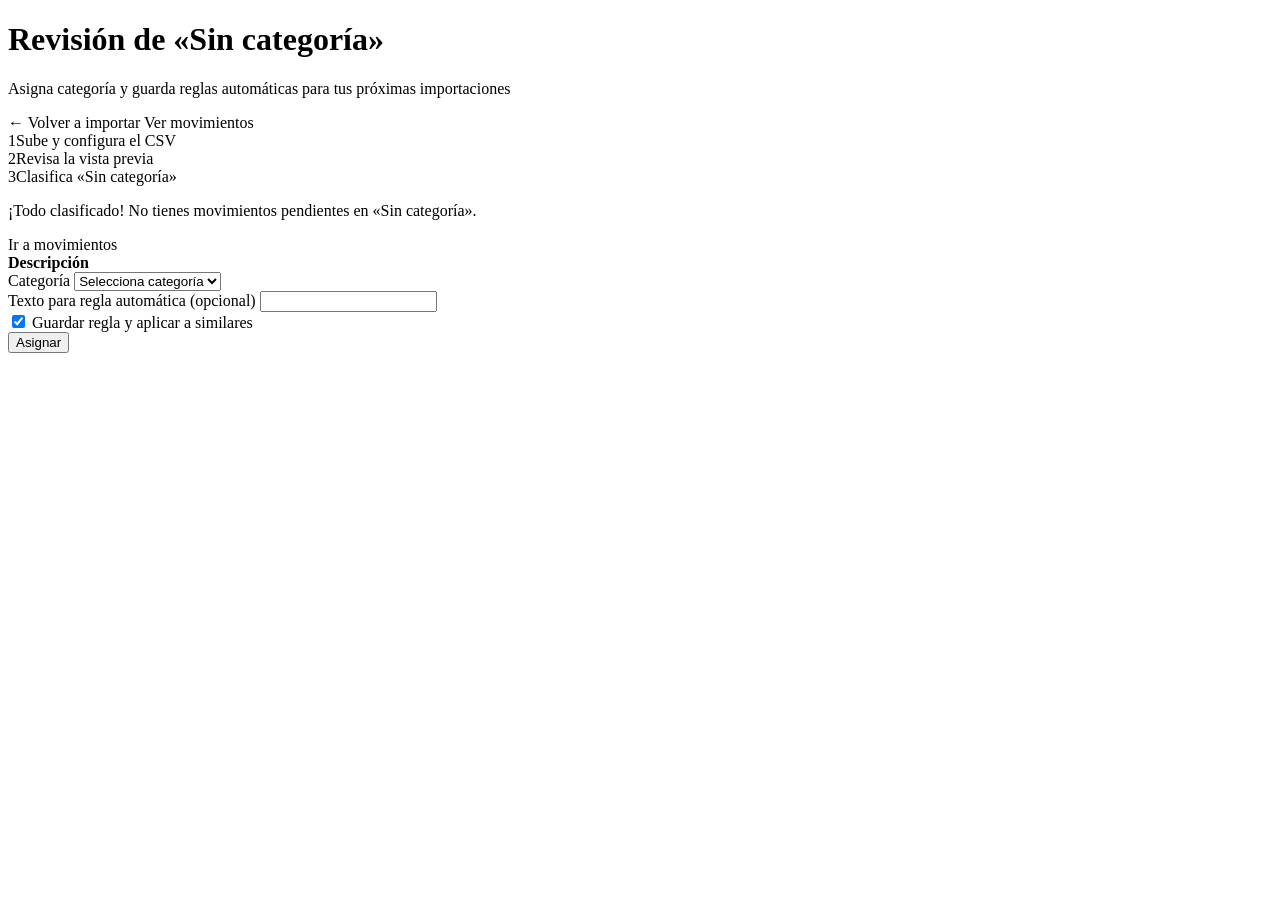
<file: src/main/resources/templates/importacion/revision.html>
<!DOCTYPE html>
<html lang="es" xmlns:th="http://www.thymeleaf.org">
<head th:replace="~{fragments/layout :: head('Revisar sin categoría')}"></head>
<body>
<div class="app-shell">
    <aside th:replace="~{fragments/layout :: sidebar}"></aside>
    <div th:replace="~{fragments/layout :: backdrop}"></div>

    <div class="app-main">
        <header th:replace="~{fragments/layout :: mobilebar('Revisión CSV')}"></header>

        <main class="main-content">
            <div class="page-header">
                <div>
                    <h1 class="page-title">Revisión de «Sin categoría»</h1>
                    <p class="page-subtitle">Asigna categoría y guarda reglas automáticas para tus próximas importaciones</p>
                </div>
                <div class="page-actions">
                    <a th:href="@{/importacion}" class="btn btn-ghost btn-sm">← Volver a importar</a>
                    <a th:href="@{/movimientos}" class="btn btn-secondary btn-sm">Ver movimientos</a>
                </div>
            </div>

            <div class="steps-bar" aria-label="Pasos de importación">
                <div class="step-item"><span class="step-num">1</span><span>Sube y configura el CSV</span></div>
                <div class="step-item"><span class="step-num">2</span><span>Revisa la vista previa</span></div>
                <div class="step-item active"><span class="step-num">3</span><span>Clasifica «Sin categoría»</span></div>
            </div>

            <div th:if="${mensajeExito}" class="alert alert-success" role="status" th:text="${mensajeExito}"></div>
            <div th:if="${mensajeError}" class="alert alert-error" role="alert" th:text="${mensajeError}"></div>

            <section class="card section-card">
                <div th:if="${#lists.isEmpty(pendientes)}" class="empty-state">
                    <p>¡Todo clasificado! No tienes movimientos pendientes en «Sin categoría».</p>
                    <a th:href="@{/movimientos}" class="btn btn-primary btn-sm">Ir a movimientos</a>
                </div>

                <div th:if="${!#lists.isEmpty(pendientes)}" class="timeline">
                    <article class="day-card" th:each="mov : ${pendientes}">
                        <div class="day-header">
                            <div>
                                <strong th:text="${mov.descripcion}">Descripción</strong>
                                <div class="day-totals">
                                    <span class="text-muted" th:text="${#temporals.format(mov.fecha, 'dd/MM/yyyy')}"></span>
                                    <span class="text-muted" th:text="${mov.cuenta.nombre}"></span>
                                    <span class="tag" th:text="${mov.origen.etiqueta}"></span>
                                </div>
                            </div>
                            <strong class="mov-amount"
                                    th:classappend="${mov.tipo.name() == 'INGRESO'} ? ' text-income' : ' text-expense'"
                                    th:text="${(mov.tipo.name() == 'INGRESO' ? '+' : '-') + '$' + #numbers.formatDecimal(mov.monto, 1, 'COMMA', 2, 'POINT') + ' MXN'}"></strong>
                        </div>

                        <form th:action="@{/importacion/revision/{id}(id=${mov.id})}" method="post" class="review-form">
                            <div class="field">
                                <label>Categoría</label>
                                <select name="categoriaId" required>
                                    <option value="">Selecciona categoría</option>
                                    <option th:each="cat : ${categorias}" th:value="${cat.id}" th:text="${cat.nombre}"></option>
                                </select>
                            </div>

                            <div class="field field-wide">
                                <label>Texto para regla automática (opcional)</label>
                                <input type="text" name="textoRegla" maxlength="120" th:value="${mov.descripcion}">
                            </div>

                            <label class="check-inline review-check">
                                <input type="checkbox" name="guardarRegla" value="true" checked>
                                <span>Guardar regla y aplicar a similares</span>
                            </label>

                            <div class="filter-actions">
                                <button type="submit" class="btn btn-primary btn-sm">Asignar</button>
                            </div>
                        </form>
                    </article>
                </div>
            </section>
        </main>

        <footer th:replace="~{fragments/layout :: footer}"></footer>
    </div>
</div>
</body>
</html>
</file>
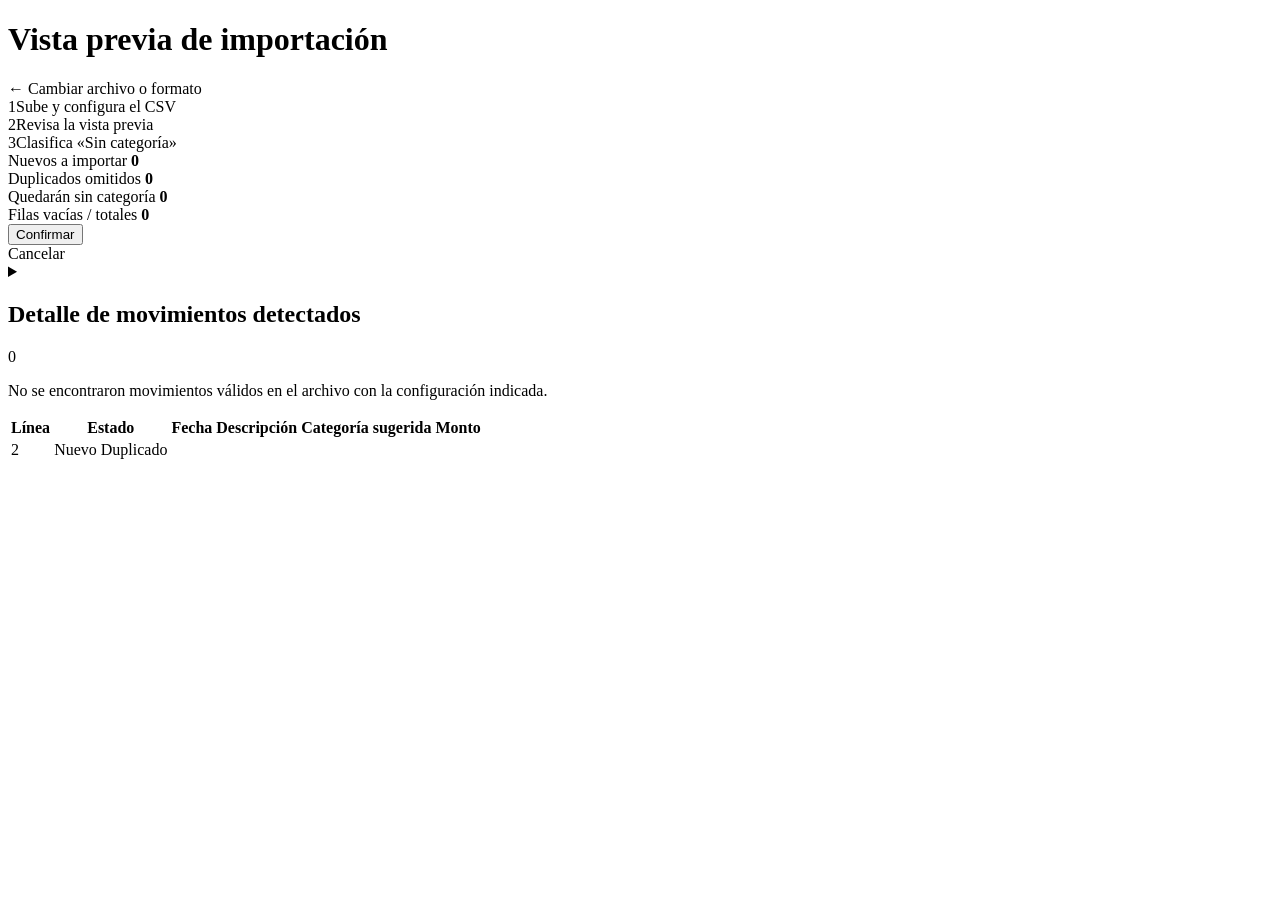
<file: src/main/resources/templates/importacion/vista-previa.html>
<!DOCTYPE html>
<html lang="es" xmlns:th="http://www.thymeleaf.org">
<head th:replace="~{fragments/layout :: head('Vista previa de importación')}"></head>
<body>
<div class="app-shell">
    <aside th:replace="~{fragments/layout :: sidebar}"></aside>
    <div th:replace="~{fragments/layout :: backdrop}"></div>

    <div class="app-main">
        <header th:replace="~{fragments/layout :: mobilebar('Vista previa CSV')}"></header>

        <main class="main-content">
            <div class="page-header">
                <div>
                    <h1 class="page-title">Vista previa de importación</h1>
                    <p class="page-subtitle" th:text="${'Cuenta destino: ' + vista.nombreCuenta + ' · Revisa antes de confirmar'}"></p>
                </div>
                <div class="page-actions">
                    <a th:href="@{/importacion}" class="btn btn-ghost btn-sm">← Cambiar archivo o formato</a>
                </div>
            </div>

            <div class="steps-bar" aria-label="Pasos de importación">
                <div class="step-item"><span class="step-num">1</span><span>Sube y configura el CSV</span></div>
                <div class="step-item active"><span class="step-num">2</span><span>Revisa la vista previa</span></div>
                <div class="step-item"><span class="step-num">3</span><span>Clasifica «Sin categoría»</span></div>
            </div>

            <section class="balance-grid weekly-grid">
                <article class="card metric-card">
                    <span class="metric-label">Nuevos a importar</span>
                    <strong class="metric-value metric-income" th:text="${vista.totalNuevos}">0</strong>
                </article>
                <article class="card metric-card">
                    <span class="metric-label">Duplicados omitidos</span>
                    <strong class="metric-value text-muted" th:text="${vista.totalDuplicados}">0</strong>
                </article>
                <article class="card metric-card">
                    <span class="metric-label">Quedarán sin categoría</span>
                    <strong class="metric-value" th:text="${vista.totalSinCategoria}">0</strong>
                </article>
                <article class="card metric-card">
                    <span class="metric-label">Filas vacías / totales</span>
                    <strong class="metric-value text-muted" th:text="${vista.totalOmitidas}">0</strong>
                </article>
            </section>

            <div class="form-actions">
                <form th:if="${vista.totalNuevos > 0}" th:action="@{/importacion/confirmar}" method="post" class="inline-form">
                    <input type="hidden" name="token" th:value="${vista.tokenConfirmacion}">
                    <button type="submit" class="btn btn-primary"
                            th:text="${'Confirmar e importar ' + vista.totalNuevos + ' movimiento(s)'}">Confirmar</button>
                </form>
                <a th:href="@{/importacion}" class="btn btn-ghost">Cancelar</a>
            </div>

            <details th:if="${!#lists.isEmpty(vista.avisosOmitidas)}" class="collapsible-card">
                <summary class="collapsible-summary"
                         th:text="${'Ver ' + #lists.size(vista.avisosOmitidas) + ' fila(s) omitida(s) automáticamente'}"></summary>
                <div class="collapsible-body">
                    <ul class="alert-list">
                        <li th:each="aviso : ${vista.avisosOmitidas}" th:text="${aviso}"></li>
                    </ul>
                </div>
            </details>

            <section class="card section-card">
                <div class="section-header">
                    <h2>Detalle de movimientos detectados</h2>
                    <span class="section-hint" th:text="${#lists.size(vista.filas) + ' fila(s) válidas'}">0</span>
                </div>

                <div th:if="${#lists.isEmpty(vista.filas)}" class="empty-state">
                    <p>No se encontraron movimientos válidos en el archivo con la configuración indicada.</p>
                </div>

                <div th:if="${!#lists.isEmpty(vista.filas)}" class="table-wrapper">
                    <table class="data-table">
                        <thead>
                        <tr>
                            <th>Línea</th>
                            <th>Estado</th>
                            <th>Fecha</th>
                            <th>Descripción</th>
                            <th>Categoría sugerida</th>
                            <th class="col-amount">Monto</th>
                        </tr>
                        </thead>
                        <tbody>
                        <tr th:each="fila : ${vista.filas}" th:classappend="${fila.duplicado} ? ' row-duplicate' : ''">
                            <td class="text-muted" th:text="${fila.numeroLinea}">2</td>
                            <td class="nowrap">
                                <span class="status-badge status-normal" th:if="${!fila.duplicado}">Nuevo</span>
                                <span class="status-badge status-sin_presupuesto" th:if="${fila.duplicado}">Duplicado</span>
                            </td>
                            <td class="nowrap" th:text="${#temporals.format(fila.fecha, 'dd/MM/yyyy')}"></td>
                            <td th:text="${fila.descripcion}"></td>
                            <td>
                                <span class="tag" th:text="${fila.categoriaSugeridaNombre}"></span>
                                <span class="metric-sub" th:if="${fila.reglaAplicada != null}"
                                      th:text="${' (regla: ' + fila.reglaAplicada + ')'}"></span>
                            </td>
                            <td class="col-amount nowrap"
                                th:classappend="${fila.tipo.name() == 'INGRESO'} ? ' text-income' : ' text-expense'"
                                th:text="${(fila.tipo.name() == 'INGRESO' ? '+' : '-') + '$' + #numbers.formatDecimal(fila.monto, 1, 'COMMA', 2, 'POINT')}"></td>
                        </tr>
                        </tbody>
                    </table>
                </div>
            </section>
        </main>

        <footer th:replace="~{fragments/layout :: footer}"></footer>
    </div>
</div>
</body>
</html>
</file>
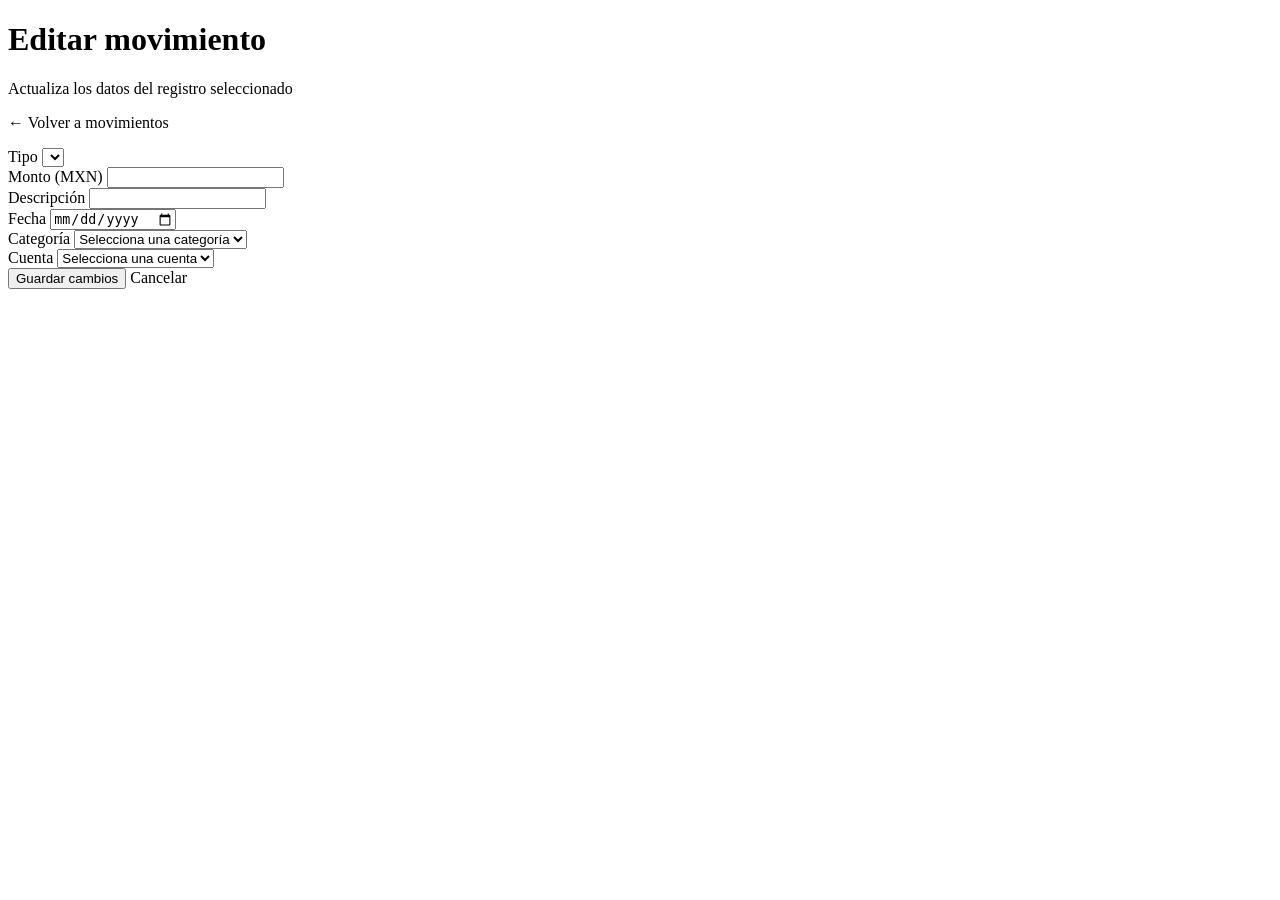
<file: src/main/resources/templates/movimientos/editar.html>
<!DOCTYPE html>
<html lang="es" xmlns:th="http://www.thymeleaf.org">
<head th:replace="~{fragments/layout :: head('Editar movimiento')}"></head>
<body>
<div class="app-shell">
    <aside th:replace="~{fragments/layout :: sidebar}"></aside>
    <div th:replace="~{fragments/layout :: backdrop}"></div>

    <div class="app-main">
        <header th:replace="~{fragments/layout :: mobilebar('Editar movimiento')}"></header>

        <main class="main-content">
            <div class="page-header">
                <div>
                    <h1 class="page-title">Editar movimiento</h1>
                    <p class="page-subtitle">Actualiza los datos del registro seleccionado</p>
                </div>
                <div class="page-actions">
                    <a th:href="@{/movimientos}" class="btn btn-ghost btn-sm">← Volver a movimientos</a>
                </div>
            </div>

            <section class="card section-card">
                <form th:action="@{/movimientos/{id}/editar(id=${movimientoId})}"
                      th:object="${movimientoForm}"
                      method="post"
                      class="quick-form"
                      novalidate>
                    <div th:if="${#fields.hasGlobalErrors()}" class="alert alert-error" role="alert">
                        <p th:each="err : ${#fields.globalErrors()}" th:text="${err}"></p>
                    </div>

                    <div class="form-grid">
                        <div class="field">
                            <label for="tipo">Tipo</label>
                            <select id="tipo" th:field="*{tipo}" required>
                                <option th:each="t : ${tiposMovimiento}"
                                        th:value="${t}"
                                        th:text="${t.etiqueta}"></option>
                            </select>
                            <span class="field-error" th:if="${#fields.hasErrors('tipo')}" th:errors="*{tipo}"></span>
                        </div>

                        <div class="field">
                            <label for="monto">Monto (MXN)</label>
                            <input id="monto" type="number" step="0.01" min="0.01" th:field="*{monto}" required>
                            <span class="field-error" th:if="${#fields.hasErrors('monto')}" th:errors="*{monto}"></span>
                        </div>

                        <div class="field field-wide">
                            <label for="descripcion">Descripción</label>
                            <input id="descripcion" type="text" maxlength="255" th:field="*{descripcion}" required>
                            <span class="field-error" th:if="${#fields.hasErrors('descripcion')}" th:errors="*{descripcion}"></span>
                        </div>

                        <div class="field">
                            <label for="fecha">Fecha</label>
                            <input id="fecha" type="date" th:field="*{fecha}" required>
                            <span class="field-error" th:if="${#fields.hasErrors('fecha')}" th:errors="*{fecha}"></span>
                        </div>

                        <div class="field">
                            <label for="categoriaId">Categoría</label>
                            <select id="categoriaId" th:field="*{categoriaId}" required>
                                <option value="">Selecciona una categoría</option>
                                <option th:each="cat : ${categorias}"
                                        th:value="${cat.id}"
                                        th:text="${cat.nombre}"></option>
                            </select>
                            <span class="field-error" th:if="${#fields.hasErrors('categoriaId')}" th:errors="*{categoriaId}"></span>
                        </div>

                        <div class="field">
                            <label for="cuentaId">Cuenta</label>
                            <select id="cuentaId" th:field="*{cuentaId}" required>
                                <option value="">Selecciona una cuenta</option>
                                <option th:each="cta : ${cuentas}"
                                        th:value="${cta.id}"
                                        th:text="${cta.nombre + ' (' + cta.tipo.etiqueta + ')'}"></option>
                            </select>
                            <span class="field-error" th:if="${#fields.hasErrors('cuentaId')}" th:errors="*{cuentaId}"></span>
                        </div>
                    </div>

                    <div class="form-actions">
                        <button type="submit" class="btn btn-primary">Guardar cambios</button>
                        <a th:href="@{/movimientos}" class="btn btn-ghost">Cancelar</a>
                    </div>
                </form>
            </section>
        </main>

        <footer th:replace="~{fragments/layout :: footer}"></footer>
    </div>
</div>
</body>
</html>
</file>
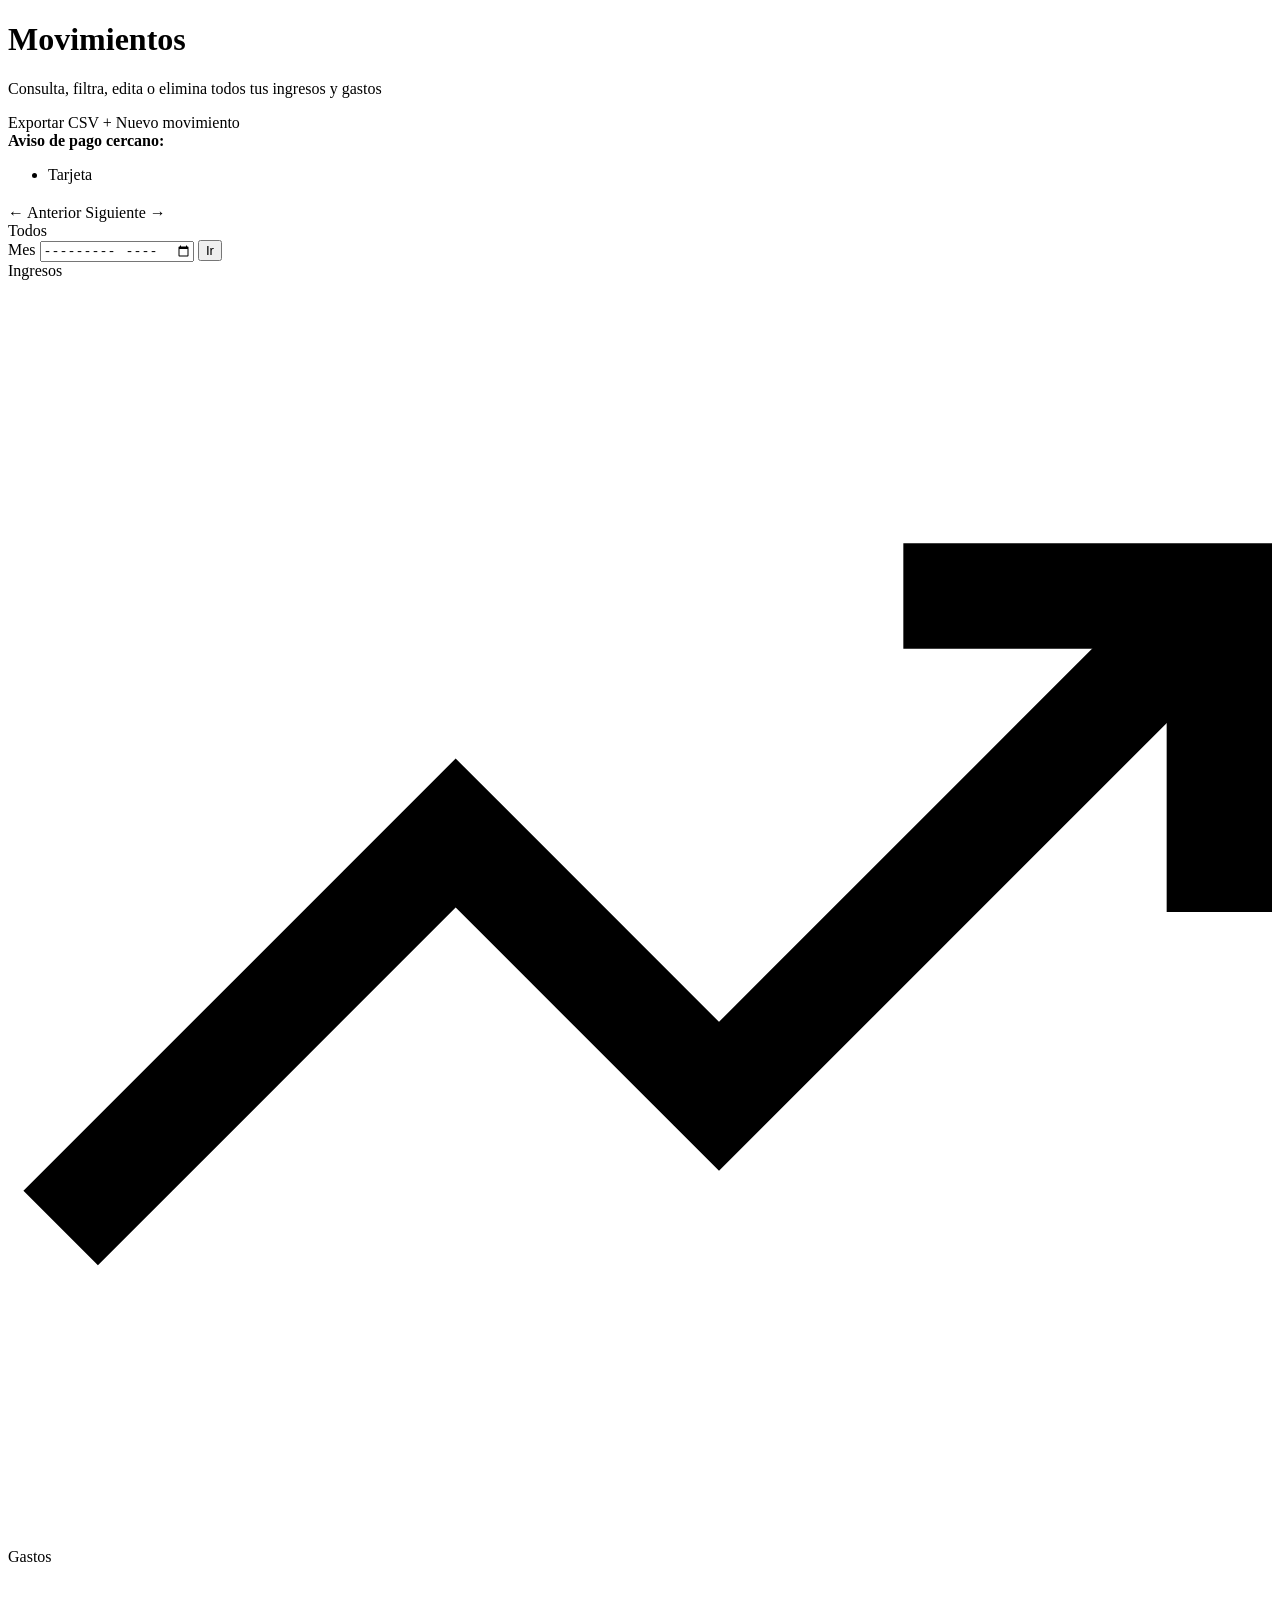
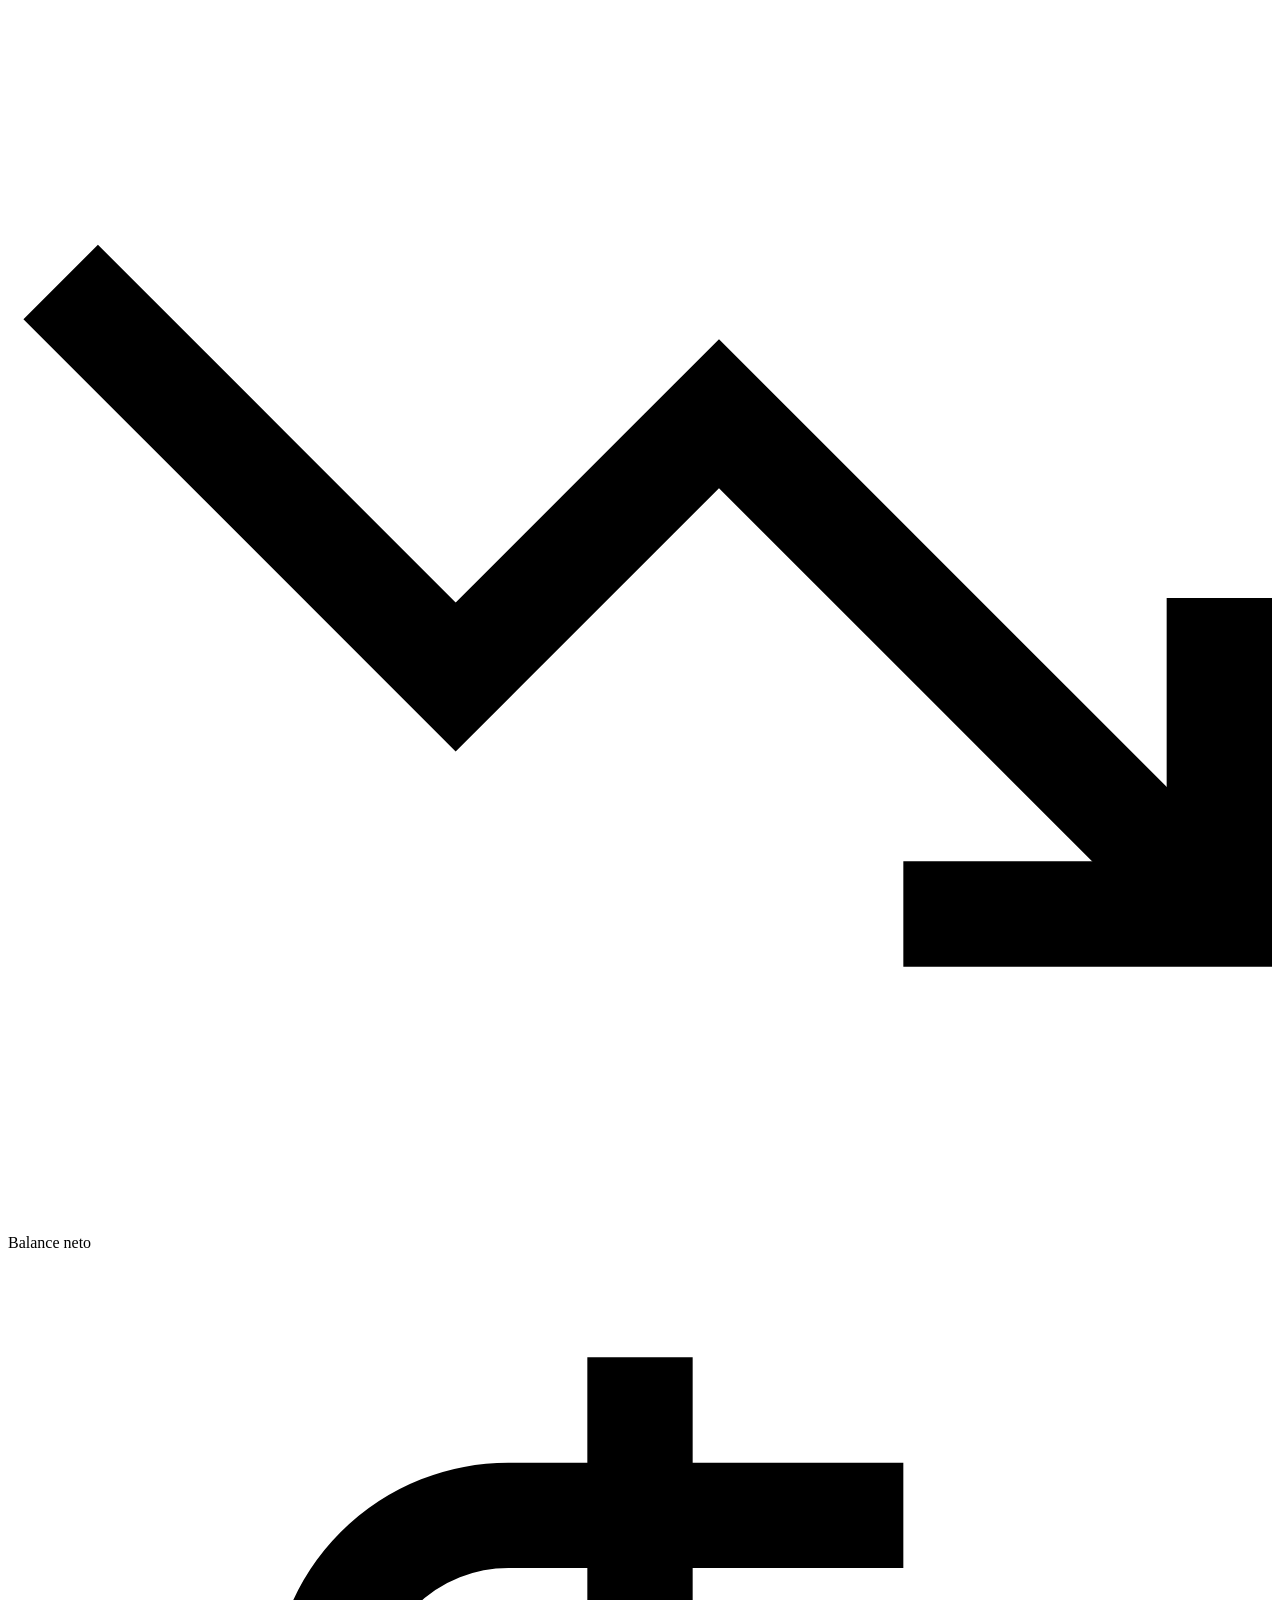
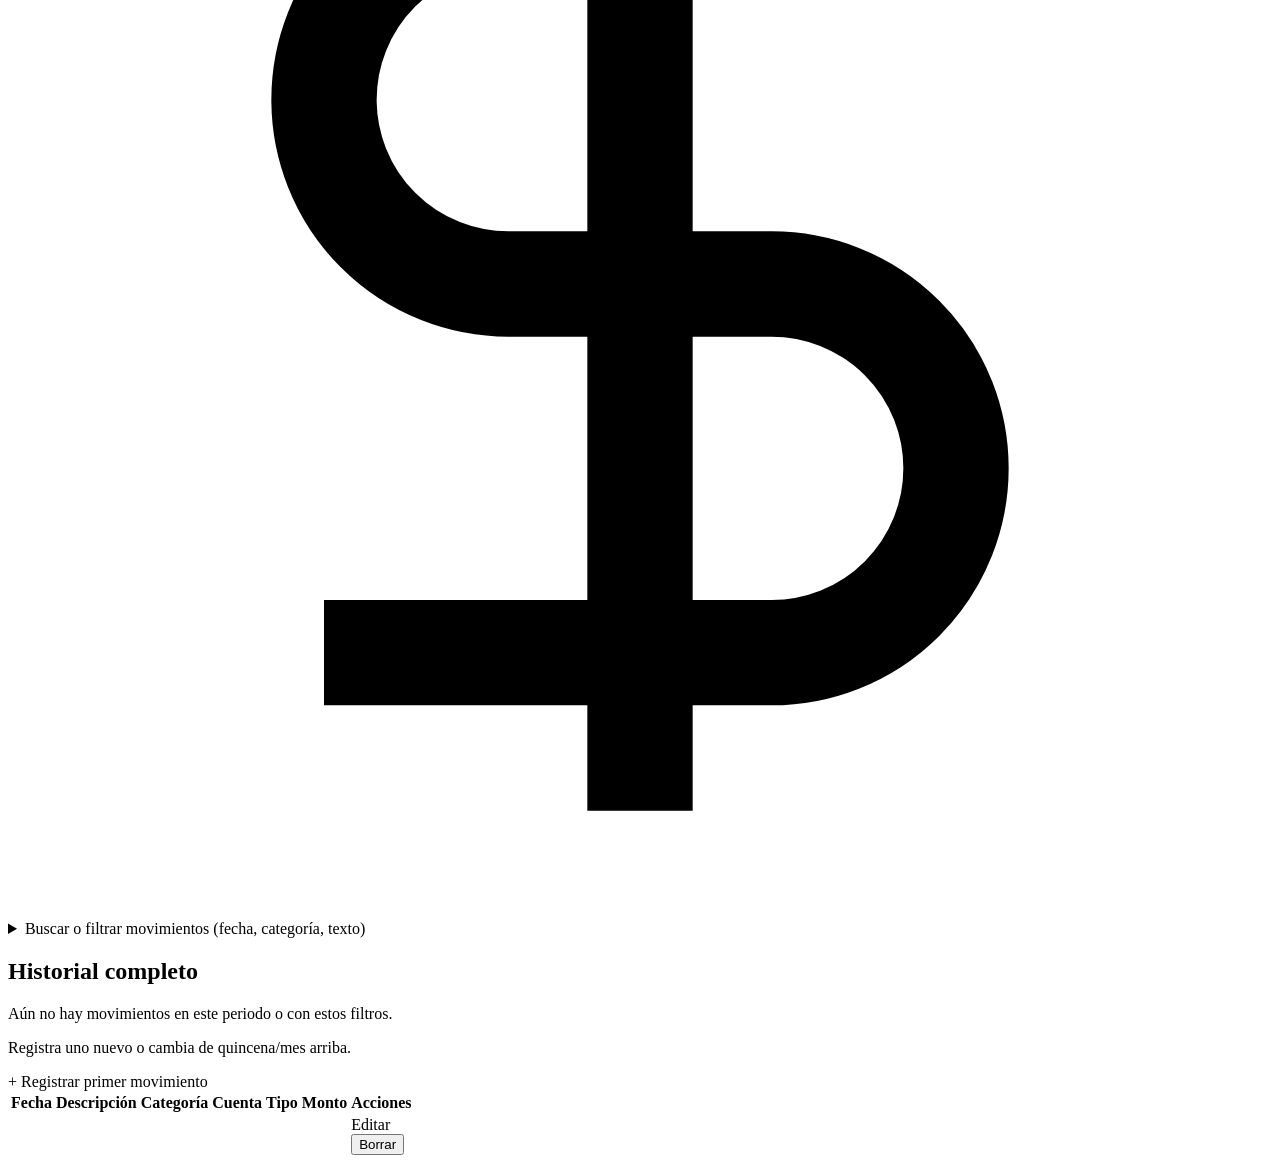
<file: src/main/resources/templates/movimientos/lista.html>
<!DOCTYPE html>
<html lang="es" xmlns:th="http://www.thymeleaf.org">
<head th:replace="~{fragments/layout :: head('Movimientos')}"></head>
<body>
<div class="app-shell">
    <aside th:replace="~{fragments/layout :: sidebar}"></aside>
    <div th:replace="~{fragments/layout :: backdrop}"></div>

    <div class="app-main">
        <header th:replace="~{fragments/layout :: mobilebar('Movimientos')}"></header>

        <main class="main-content">
            <div class="page-header">
                <div>
                    <h1 class="page-title">Movimientos</h1>
                    <p class="page-subtitle">Consulta, filtra, edita o elimina todos tus ingresos y gastos</p>
                </div>
                <div class="page-actions">
                    <a class="btn btn-ghost btn-sm"
                       th:href="@{/exportar/movimientos.csv(desde=${filtro.desde}, hasta=${filtro.hasta}, categoriaId=${filtro.categoriaId}, texto=${filtro.texto})}">
                        Exportar CSV
                    </a>
                    <a th:href="@{/movimientos/nuevo}" class="btn btn-primary btn-sm">+ Nuevo movimiento</a>
                </div>
            </div>

            <div th:if="${mensajeExito}" class="alert alert-success" role="status" th:text="${mensajeExito}"></div>
            <div th:if="${errorFiltro}" class="alert alert-error" role="alert" th:text="${errorFiltro}"></div>
            <div th:if="${!#lists.isEmpty(alertasPagoTarjetas)}" class="alert alert-warning" role="alert">
                <strong>Aviso de pago cercano:</strong>
                <ul class="alert-list">
                    <li th:each="alerta : ${alertasPagoTarjetas}">
                        <a th:href="@{/tarjetas}" class="alert-link" th:text="${alerta.nombreTarjeta}">Tarjeta</a>
                        <span th:text="${alerta.diasRestantes == 0 ? ' · vence HOY (' + #temporals.format(alerta.fechaPago, 'dd/MM/yyyy') + ')' : ' · vence en ' + alerta.diasRestantes + ' día(s) (' + #temporals.format(alerta.fechaPago, 'dd/MM/yyyy') + ')'}"></span>
                        <span th:text="${' · Estimado: $' + #numbers.formatDecimal(alerta.estimadoAPagar, 1, 'COMMA', 2, 'POINT') + ' MXN'}"></span>
                    </li>
                </ul>
            </div>

            <!-- Selector de periodo -->
            <section class="card section-card period-card" aria-label="Selector de periodo">
                <div class="period-top">
                    <div class="period-heading">
                        <h2 class="period-title"
                            th:text="${periodoActivo != null ? periodoActivo.etiqueta() : 'Todos los movimientos'}"></h2>
                        <span class="section-hint"
                              th:if="${periodoActivo != null}"
                              th:text="${'Del ' + #temporals.format(periodoActivo.desde, 'dd/MM/yyyy') + ' al ' + #temporals.format(periodoActivo.hasta, 'dd/MM/yyyy')}"></span>
                    </div>

                    <div class="period-nav" th:if="${periodoActivo != null}">
                        <a class="btn btn-ghost btn-sm"
                           th:href="@{/movimientos(mes=${periodoAnterior.mes}, tipoPeriodo=${periodoAnterior.tipo}, categoriaId=${filtro.categoriaId}, texto=${filtro.texto})}">
                            ← Anterior
                        </a>
                        <a class="btn btn-ghost btn-sm"
                           th:href="@{/movimientos(mes=${periodoSiguiente.mes}, tipoPeriodo=${periodoSiguiente.tipo}, categoriaId=${filtro.categoriaId}, texto=${filtro.texto})}">
                            Siguiente →
                        </a>
                    </div>
                </div>

                <div class="period-controls">
                    <div class="segmented" role="group" aria-label="Tipo de periodo">
                        <a th:each="tp : ${tiposPeriodo}"
                           class="segmented-btn"
                           th:classappend="${periodoActivo != null and periodoActivo.tipo == tp} ? ' active' : ''"
                           th:href="@{/movimientos(mes=${mesSeleccionado}, tipoPeriodo=${tp}, categoriaId=${filtro.categoriaId}, texto=${filtro.texto})}"
                           th:text="${tp.etiqueta}"></a>
                        <a class="segmented-btn"
                           th:classappend="${usarFiltroManual} ? ' active' : ''"
                           th:href="@{/movimientos(todos=true, categoriaId=${filtro.categoriaId}, texto=${filtro.texto})}">Todos</a>
                    </div>

                    <form th:action="@{/movimientos}" method="get" class="month-picker-form">
                        <input type="hidden" name="tipoPeriodo"
                               th:value="${periodoActivo != null ? periodoActivo.tipo : 'MES'}">
                        <input type="hidden" name="categoriaId" th:if="${filtro.categoriaId != null}" th:value="${filtro.categoriaId}">
                        <input type="hidden" name="texto" th:if="${filtro.texto != null}" th:value="${filtro.texto}">
                        <label for="selector-mes" class="sr-only">Mes</label>
                        <input id="selector-mes" type="month" name="mes" th:value="${mesSeleccionado}">
                        <button type="submit" class="btn btn-ghost btn-sm">Ir</button>
                    </form>
                </div>
            </section>

            <!-- Balance del periodo -->
            <section class="balance-grid" aria-label="Balance del periodo">
                <article class="card metric-card">
                    <div class="metric-top">
                        <span class="metric-label">Ingresos</span>
                        <span class="metric-icon metric-icon-green" aria-hidden="true">
                            <svg viewBox="0 0 24 24" fill="none" stroke="currentColor" stroke-width="2">
                                <polyline points="23 6 13.5 15.5 8.5 10.5 1 18"/><polyline points="17 6 23 6 23 12"/>
                            </svg>
                        </span>
                    </div>
                    <strong class="metric-value metric-income"
                            th:text="${'$' + #numbers.formatDecimal(balance.totalIngresos, 1, 'COMMA', 2, 'POINT') + ' MXN'}"></strong>
                </article>
                <article class="card metric-card">
                    <div class="metric-top">
                        <span class="metric-label">Gastos</span>
                        <span class="metric-icon metric-icon-red" aria-hidden="true">
                            <svg viewBox="0 0 24 24" fill="none" stroke="currentColor" stroke-width="2">
                                <polyline points="23 18 13.5 8.5 8.5 13.5 1 6"/><polyline points="17 18 23 18 23 12"/>
                            </svg>
                        </span>
                    </div>
                    <strong class="metric-value metric-expense"
                            th:text="${'$' + #numbers.formatDecimal(balance.totalGastos, 1, 'COMMA', 2, 'POINT') + ' MXN'}"></strong>
                </article>
                <article class="card metric-card">
                    <div class="metric-top">
                        <span class="metric-label">Balance neto</span>
                        <span class="metric-icon metric-icon-lilac" aria-hidden="true">
                            <svg viewBox="0 0 24 24" fill="none" stroke="currentColor" stroke-width="2">
                                <path d="M12 2v20M17 5H9.5a3.5 3.5 0 0 0 0 7h5a3.5 3.5 0 0 1 0 7H6"/>
                            </svg>
                        </span>
                    </div>
                    <strong class="metric-value"
                            th:classappend="${balance.balance.signum() >= 0} ? ' metric-income' : ' metric-expense'"
                            th:text="${'$' + #numbers.formatDecimal(balance.balance, 1, 'COMMA', 2, 'POINT') + ' MXN'}"></strong>
                </article>
            </section>

            <!-- Filtros desplegables -->
            <details class="collapsible-card"
                     th:open="${filtro.categoriaId != null or filtro.texto != null or usarFiltroManual}">
                <summary class="collapsible-summary">
                    <span>Buscar o filtrar movimientos (fecha, categoría, texto)</span>
                </summary>
                <div class="collapsible-body">
                    <form th:action="@{/movimientos}" method="get" class="filter-form">
                        <div class="field">
                            <label for="filtro-desde">Desde</label>
                            <input id="filtro-desde" type="date" name="desde" th:value="${filtro.desde}">
                        </div>
                        <div class="field">
                            <label for="filtro-hasta">Hasta</label>
                            <input id="filtro-hasta" type="date" name="hasta" th:value="${filtro.hasta}">
                        </div>
                        <div class="field">
                            <label for="filtro-categoria">Categoría</label>
                            <select id="filtro-categoria" name="categoriaId">
                                <option value="">Todas</option>
                                <option th:each="cat : ${categorias}"
                                        th:value="${cat.id}"
                                        th:selected="${filtro.categoriaId != null and filtro.categoriaId == cat.id}"
                                        th:text="${cat.nombre}"></option>
                            </select>
                        </div>
                        <div class="field field-wide">
                            <label for="filtro-texto">Buscar texto</label>
                            <input id="filtro-texto"
                                   type="search"
                                   name="texto"
                                   placeholder="Descripción..."
                                   th:value="${filtro.texto}">
                        </div>
                        <div class="filter-actions">
                            <button type="submit" class="btn btn-secondary">Aplicar filtros</button>
                            <a th:href="@{/movimientos}" class="btn btn-ghost">Limpiar</a>
                        </div>
                    </form>
                </div>
            </details>

            <!-- Tabla responsiva (en móvil se transforma en tarjetas limpias) -->
            <section class="card section-card" aria-labelledby="titulo-lista">
                <div class="section-header">
                    <h2 id="titulo-lista">Historial completo</h2>
                    <span class="section-hint" th:text="${#lists.size(movimientos) + ' registro(s)'}"></span>
                </div>

                <div th:if="${#lists.isEmpty(movimientos)}" class="empty-state">
                    <p>Aún no hay movimientos en este periodo o con estos filtros.</p>
                    <p class="empty-hint">Registra uno nuevo o cambia de quincena/mes arriba.</p>
                    <div class="form-actions form-actions-center">
                        <a th:href="@{/movimientos/nuevo}" class="btn btn-primary btn-sm">+ Registrar primer movimiento</a>
                    </div>
                </div>

                <div th:if="${!#lists.isEmpty(movimientos)}" class="table-wrapper">
                    <table class="data-table responsive-table">
                        <thead>
                        <tr>
                            <th>Fecha</th>
                            <th>Descripción</th>
                            <th>Categoría</th>
                            <th>Cuenta</th>
                            <th>Tipo</th>
                            <th class="col-amount">Monto</th>
                            <th class="col-actions">Acciones</th>
                        </tr>
                        </thead>
                        <tbody>
                        <tr th:each="mov : ${movimientos}">
                            <td class="nowrap text-muted" data-label="Fecha" th:text="${#temporals.format(mov.fecha, 'dd/MM/yyyy')}"></td>
                            <td class="mov-desc" data-label="Descripción" th:text="${mov.descripcion}"></td>
                            <td data-label="Categoría"><span class="tag" th:text="${mov.categoria.nombre}"></span></td>
                            <td data-label="Cuenta" th:text="${mov.cuenta.nombre}"></td>
                            <td data-label="Tipo">
                                <span class="pill"
                                      th:classappend="${mov.tipo.name() == 'INGRESO'} ? ' pill-income' : ' pill-expense'"
                                      th:text="${mov.tipo.etiqueta}"></span>
                            </td>
                            <td class="col-amount nowrap"
                                data-label="Monto"
                                th:classappend="${mov.tipo.name() == 'INGRESO'} ? ' text-income' : ' text-expense'"
                                th:text="${(mov.tipo.name() == 'INGRESO' ? '+' : '-') + '$' + #numbers.formatDecimal(mov.monto, 1, 'COMMA', 2, 'POINT')}"></td>
                            <td class="col-actions nowrap" data-label="Acciones">
                                <a th:href="@{/movimientos/{id}/editar(id=${mov.id})}" class="btn-link">Editar</a>
                                <form th:action="@{/movimientos/{id}/eliminar(id=${mov.id})}"
                                      method="post"
                                      class="inline-form"
                                      th:attr="data-descripcion=${mov.descripcion}">
                                    <button type="button" class="btn-link btn-danger js-delete-trigger">Borrar</button>
                                </form>
                            </td>
                        </tr>
                        </tbody>
                    </table>
                </div>
            </section>
        </main>

        <dialog id="confirm-delete-dialog" class="confirm-dialog" aria-labelledby="dialog-title">
            <h3 id="dialog-title">Eliminar movimiento</h3>
            <p id="dialog-message">¿Seguro que deseas eliminar este movimiento?</p>
            <div class="dialog-actions">
                <button type="button" id="dialog-cancel" class="btn btn-ghost">Cancelar</button>
                <button type="button" id="dialog-confirm" class="btn btn-danger-solid">Eliminar</button>
            </div>
        </dialog>

        <footer th:replace="~{fragments/layout :: footer}"></footer>
        <nav th:replace="~{fragments/layout :: bottomnav}"></nav>
    </div>
</div>
</body>
</html>
</file>
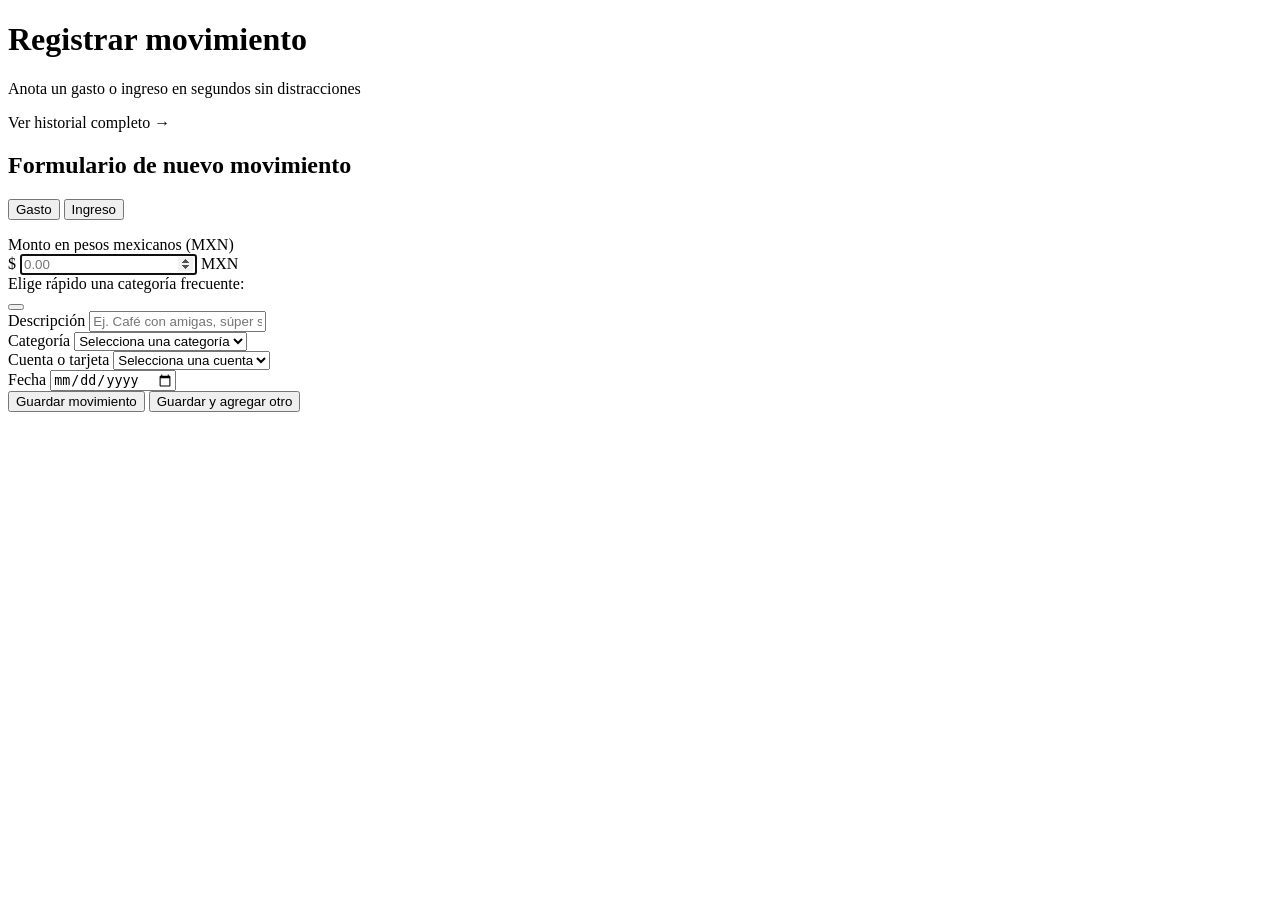
<file: src/main/resources/templates/movimientos/nuevo.html>
<!DOCTYPE html>
<html lang="es" xmlns:th="http://www.thymeleaf.org">
<head th:replace="~{fragments/layout :: head('Nuevo movimiento')}"></head>
<body>
<div class="app-shell">
    <aside th:replace="~{fragments/layout :: sidebar}"></aside>
    <div th:replace="~{fragments/layout :: backdrop}"></div>

    <div class="app-main">
        <header th:replace="~{fragments/layout :: mobilebar('Nuevo movimiento')}"></header>

        <main class="main-content">
            <div class="page-header">
                <div>
                    <h1 class="page-title">Registrar movimiento</h1>
                    <p class="page-subtitle">Anota un gasto o ingreso en segundos sin distracciones</p>
                </div>
                <div class="page-actions">
                    <a th:href="@{/movimientos}" class="btn btn-ghost btn-sm">Ver historial completo →</a>
                </div>
            </div>

            <div th:if="${mensajeExito}" class="alert alert-success" role="status" th:text="${mensajeExito}"></div>

            <section class="card section-card form-page-card composer-card" aria-labelledby="titulo-nuevo-mov">
                <div class="composer-header">
                    <h2 id="titulo-nuevo-mov" class="sr-only">Formulario de nuevo movimiento</h2>
                    <div class="tipo-toggle tipo-toggle-lg" role="group" aria-label="Tipo de movimiento">
                        <button type="button" class="tipo-btn js-tipo-btn" data-tipo="GASTO">Gasto</button>
                        <button type="button" class="tipo-btn js-tipo-btn" data-tipo="INGRESO">Ingreso</button>
                    </div>
                </div>

                <form th:action="@{/movimientos}" th:object="${movimientoForm}" method="post" class="quick-form" novalidate>
                    <input type="hidden" id="tipo" th:field="*{tipo}">

                    <div th:if="${#fields.hasGlobalErrors()}" class="alert alert-error" role="alert">
                        <p th:each="err : ${#fields.globalErrors()}" th:text="${err}"></p>
                    </div>

                    <div class="hero-amount-field">
                        <label for="monto">Monto en pesos mexicanos (MXN)</label>
                        <div class="amount-input-wrap amount-input-hero">
                            <span class="amount-prefix">$</span>
                            <input id="monto"
                                   type="number"
                                   step="0.01"
                                   min="0.01"
                                   placeholder="0.00"
                                   th:field="*{monto}"
                                   autofocus
                                   required>
                            <span class="amount-currency">MXN</span>
                        </div>
                        <span class="field-error" th:if="${#fields.hasErrors('monto')}" th:errors="*{monto}"></span>
                    </div>

                    <div class="recent-categories recent-categories-centered" th:if="${!#lists.isEmpty(categoriasRecientes)}">
                        <span class="recent-label">Elige rápido una categoría frecuente:</span>
                        <div class="chips">
                            <button type="button"
                                    class="chip chip-lg"
                                    th:each="cat : ${categoriasRecientes}"
                                    th:attr="data-categoria-id=${cat.id}"
                                    th:text="${cat.nombre}"></button>
                        </div>
                    </div>

                    <div class="form-grid rules-table-wrap">
                        <div class="field field-full">
                            <label for="descripcion">Descripción</label>
                            <input id="descripcion"
                                   type="text"
                                   maxlength="255"
                                   placeholder="Ej. Café con amigas, súper semanal, pago quincena..."
                                   th:field="*{descripcion}"
                                   required>
                            <span class="field-error" th:if="${#fields.hasErrors('descripcion')}" th:errors="*{descripcion}"></span>
                        </div>

                        <div class="field">
                            <label for="categoriaId">Categoría</label>
                            <select id="categoriaId" th:field="*{categoriaId}" required>
                                <option value="">Selecciona una categoría</option>
                                <option th:each="cat : ${categorias}"
                                        th:value="${cat.id}"
                                        th:text="${cat.nombre}"></option>
                            </select>
                            <span class="field-error" th:if="${#fields.hasErrors('categoriaId')}" th:errors="*{categoriaId}"></span>
                        </div>

                        <div class="field">
                            <label for="cuentaId">Cuenta o tarjeta</label>
                            <select id="cuentaId" th:field="*{cuentaId}" required>
                                <option value="">Selecciona una cuenta</option>
                                <option th:each="cta : ${cuentas}"
                                        th:value="${cta.id}"
                                        th:text="${cta.nombre + ' (' + cta.tipo.etiqueta + ')'}"></option>
                            </select>
                            <span class="field-error" th:if="${#fields.hasErrors('cuentaId')}" th:errors="*{cuentaId}"></span>
                        </div>

                        <div class="field">
                            <label for="fecha">Fecha</label>
                            <input id="fecha" type="date" th:field="*{fecha}" required>
                            <span class="field-error" th:if="${#fields.hasErrors('fecha')}" th:errors="*{fecha}"></span>
                        </div>
                    </div>

                    <div class="form-actions form-actions-split">
                        <button type="submit" class="btn btn-primary btn-lg">Guardar movimiento</button>
                        <button type="submit" name="agregarOtro" value="true" class="btn btn-soft btn-lg">Guardar y agregar otro</button>
                    </div>
                </form>
            </section>
        </main>

        <footer th:replace="~{fragments/layout :: footer}"></footer>
        <nav th:replace="~{fragments/layout :: bottomnav}"></nav>
    </div>
</div>
</body>
</html>
</file>
